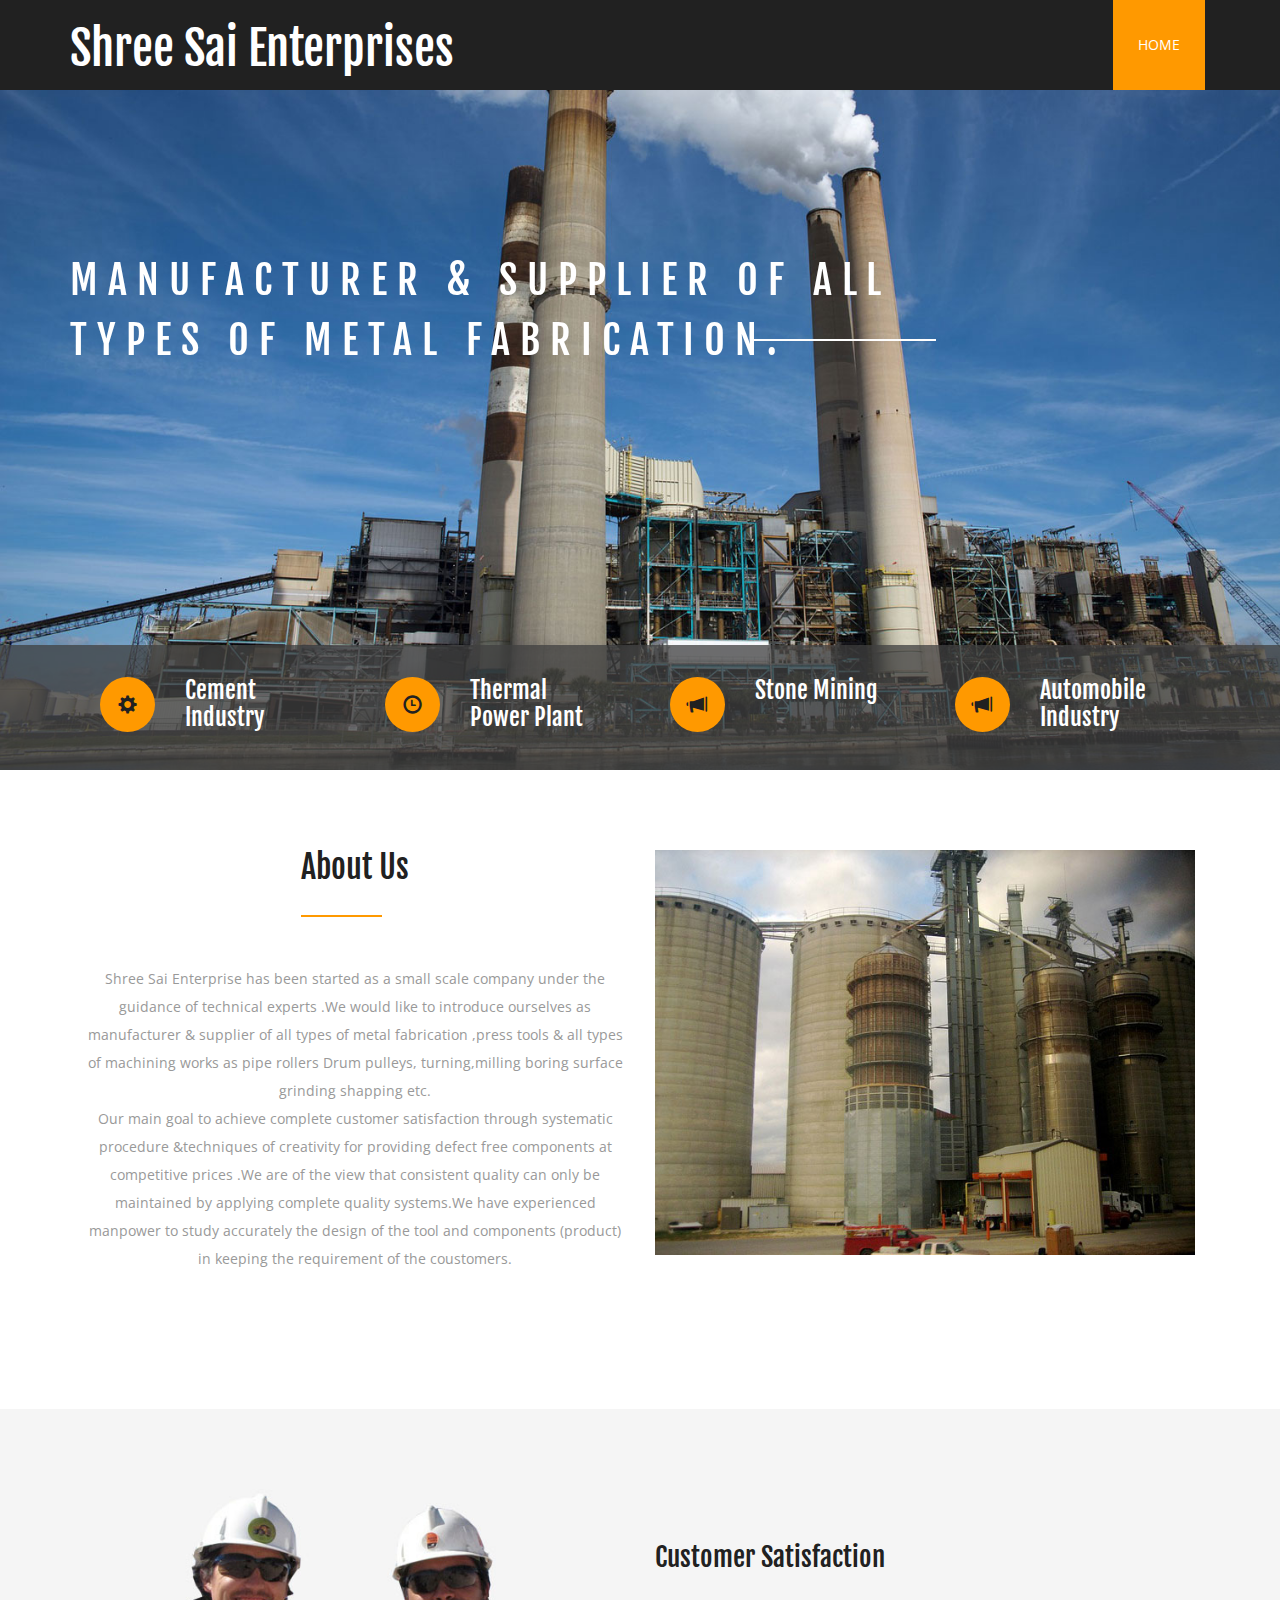
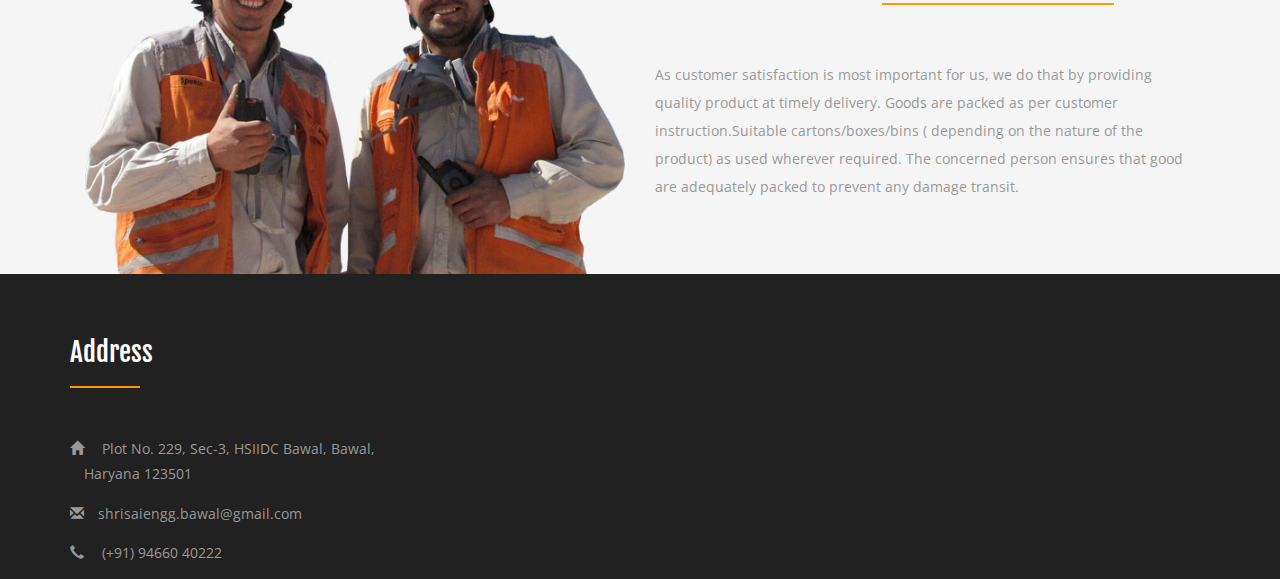
<file: index.html>
<!--
author: W3layouts
author URL: http://w3layouts.com
License: Creative Commons Attribution 3.0 Unported
License URL: http://creativecommons.org/licenses/by/3.0/
-->
<!DOCTYPE html>
<html>
<head>
<title>Shree Sai Enterprises | A Manufacturer and Supplier of Metal Fabrication </title>
<!-- for-mobile-apps -->
<meta name="viewport" content="width=device-width, initial-scale=1">
<meta http-equiv="Content-Type" content="text/html; charset=utf-8" />
<meta name="keywords" content="Production Responsive web template, Bootstrap Web Templates, Flat Web Templates, Android Compatible web template, 
Smartphone Compatible web template, free webdesigns for Nokia, Samsung, LG, SonyEricsson, Motorola web design" />
<script type="application/x-javascript"> addEventListener("load", function() { setTimeout(hideURLbar, 0); }, false);
		function hideURLbar(){ window.scrollTo(0,1); } </script>
<!-- //for-mobile-apps -->
<link href="css/bootstrap.css" rel="stylesheet" type="text/css" media="all" />
<link href="css/style.css" rel="stylesheet" type="text/css" media="all" />
<link href="css/popuo-box.css" rel="stylesheet" type="text/css" property="" media="all" />
<link href="css/flickerplate.css"  type="text/css" rel="stylesheet" media="all" />
<!-- js -->
<script type="text/javascript" src="js/jquery-2.1.4.min.js"></script>
<!-- //js -->
<link href='//fonts.googleapis.com/css?family=Fjalla+One' rel='stylesheet' type='text/css'>
<link href='//fonts.googleapis.com/css?family=Open+Sans:400,300,300italic,400italic,600,600italic,700,700italic,800,800italic' rel='stylesheet' type='text/css'>
<!-- start-smoth-scrolling -->
<script type="text/javascript" src="js/move-top.js"></script>
<script type="text/javascript" src="js/easing.js"></script>
<script type="text/javascript">
	jQuery(document).ready(function($) {
		$(".scroll").click(function(event){		
			event.preventDefault();
			$('html,body').animate({scrollTop:$(this.hash).offset().top},1000);
		});
	});
</script>
<!-- start-smoth-scrolling -->
</head>
	
<body>
<!-- header -->
	<div class="header">
		<div class="container">
			<nav class="navbar navbar-default">
				<!-- Brand and toggle get grouped for better mobile display -->
				<div class="navbar-header">
				  <button type="button" class="navbar-toggle collapsed" data-toggle="collapse" data-target="#bs-example-navbar-collapse-1">
					<span class="sr-only">Toggle navigation</span>
					<span class="icon-bar"></span>
					<span class="icon-bar"></span>
					<span class="icon-bar"></span>
				  </button>
					<div class="logo">
						<h1><a class="navbar-brand" href="index.html">Shree Sai Enterprises</a></h1>
					</div>
				</div>

				<!-- Collect the nav links, forms, and other content for toggling -->
				<div class="collapse navbar-collapse nav-wil" id="bs-example-navbar-collapse-1">
					<nav>
						<ul class="nav navbar-nav">
							<li class="active"><a href="index.html">Home</a></li>
<!-- 							<li><a href="services.html" class="hvr-sweep-to-bottom">Services</a></li>
							<li><a href="portfolio.html" class="hvr-sweep-to-bottom">Portfolio</a></li>
							<li><a href="short-codes.html" class="hvr-sweep-to-bottom">Short Codes</a></li>
							<li><a href="mail.html" class="hvr-sweep-to-bottom">Mail Us</a></li>
 -->						</ul>
					</nav>
				</div>
				<!-- /.navbar-collapse -->
			</nav>
		</div>
	</div>
<!-- //header -->
<!-- banner -->
	<div class="banner">
		<div class="container">
			<div class="banner_bg">
				<section class="slider">
					<div class="flexslider">
						<ul class="slides">
							<li>	
								<div class="wthree_banner_info_grid">
									<h3>Manufacturer &amp; supplier of all types of metal fabrication. </h3>
								</div>
							</li>
						</ul>
					</div>
				</section>
						<!-- flexSlider -->
							<link rel="stylesheet" href="css/flexslider.css" type="text/css" media="screen" property="" />
							<script defer src="js/jquery.flexslider.js"></script>
							<script type="text/javascript">
							$(window).load(function(){
							  $('.flexslider').flexslider({
								animation: "slide",
								start: function(slider){
								  $('body').removeClass('loading');
								}
							  });
							});
						  </script>
						<!-- //flexSlider -->
			</div>
		</div>
		<div class="w3l_banner_info">
			<div class="container">
				<div class="col-md-3 w3l_banner_info_left">
					<div class="col-xs-4 w3l_banner_info_left_grid">
						<div class="w3l_banner_info_left_grid1">
							<span class="glyphicon glyphicon-cog" aria-hidden="true"></span>
						</div>
					</div>
					<div class="col-xs-8 w3l_banner_info_left_grid_left">
						<h3><a href="single.html">Cement Industry</a></h3>
<!-- 						<p>Duis aute irure dolor in aperiam.</p>
 -->					</div>
					<div class="clearfix"> </div>
				</div>
				<div class="col-md-3 w3l_banner_info_left">
					<div class="col-xs-4 w3l_banner_info_left_grid">
						<div class="w3l_banner_info_left_grid1">
							<span class="glyphicon glyphicon-time" aria-hidden="true"></span>
						</div>
					</div>
					<div class="col-xs-8 w3l_banner_info_left_grid_left">
						<h3><a href="single.html">Thermal Power Plant</a></h3>
<!-- 						<p>Duis aute irure dolor in aperiam.</p>
 -->					</div>
					<div class="clearfix"> </div>
				</div>
				<div class="col-md-3 w3l_banner_info_left">
					<div class="col-xs-4 w3l_banner_info_left_grid">
						<div class="w3l_banner_info_left_grid1">
							<span class="glyphicon glyphicon-bullhorn" aria-hidden="true"></span>
						</div>
					</div>
					<div class="col-xs-8 w3l_banner_info_left_grid_left">
						<h3><a href="single.html">Stone Mining</a></h3>
<!-- 						<p>Duis aute irure dolor in aperiam.</p>
 -->					</div>
					<div class="clearfix"> </div>
				</div>
				<div class="col-md-3 w3l_banner_info_left">
					<div class="col-xs-4 w3l_banner_info_left_grid">
						<div class="w3l_banner_info_left_grid1">
							<span class="glyphicon glyphicon-bullhorn" aria-hidden="true"></span>
						</div>
					</div>
					<div class="col-xs-8 w3l_banner_info_left_grid_left">
						<h3><a href="single.html">Automobile Industry</a></h3>
					</div>
					<div class="clearfix"> </div>
				</div>

				<div class="clearfix"> </div>
			</div>
		</div>
	</div>
<!-- //banner -->
<!-- banner-bottom -->
	<div class="banner-bottom">
		<div class="container">
			<div class="w3ls_banner_bottom_grids">
				<div class="col-md-6 w3ls_banner_bottom_grid_left">
					<h3>About us</h3>
					<p>Shree Sai Enterprise has been started as a small scale company under the guidance of
						technical experts .We would like to introduce ourselves as manufacturer &amp; supplier of
						all types of metal fabrication ,press tools &amp; all types of machining works as pipe rollers
						Drum pulleys, turning,milling boring surface grinding shapping etc. <br>
						Our main goal to achieve complete customer satisfaction through systematic procedure
						&amp;techniques of creativity for providing defect free components at competitive prices .We
						are of the view that consistent quality can only be maintained by applying complete
						quality systems.We have experienced manpower to study accurately the design of the
						tool and components (product) in keeping the requirement of the coustomers. <br>
						</p>
				</div>
				<div class="col-md-6 w3ls_banner_bottom_grid_right">
					<div class="view view-seventh">
					   <img src="images/1.jpg" alt=" " class="img-responsive" />
						<div class="mask">
							<h3>Customer satisfaction</h3>
							<p>As customer satisfaction is most important for us, we do that by providing quality
								product at timely delivery. Goods are packed as per customer instruction.Suitable
								cartons/boxes/bins ( depending on the nature of the product) as used wherever
								required. The concerned person ensures that good are adequately packed to prevent any damage
								transit.
							</p>
						</div>
                    </div>
                </div>
				<div class="clearfix"> </div>
			</div>
		</div>
	</div>
<!-- //banner-bottom -->
<!-- about -->
	<div class="about">
		<div class="container">
			<div class="wthree_about_grids">
				<div class="col-md-6 wthree_about_grid">
					<img src="images/2.jpg" alt=" " class="img-responsive" />
				</div>
				<div class="col-md-6 wthree_about_grid">
					<h2>Customer satisfaction</h2>
							<p>As customer satisfaction is most important for us, we do that by providing quality
								product at timely delivery. Goods are packed as per customer instruction.Suitable
								cartons/boxes/bins ( depending on the nature of the product) as used wherever
								required. The concerned person ensures that good are adequately packed to prevent any damage
								transit.
							</p>
				</div>
				<div class="clearfix"> </div>
			</div>
		</div>
	</div>
<!-- //about -->

<!-- blog -->
<!-- 	<div class="blog">
		<div class="container">
			<h3>Our Clients</h3>
			<p class="qui">We have several happy clients with us.</p>
			<div class="agile_blog_grids">
				<div class="col-md-12 agile_blog_grid">
					<div class="agile_blog_grid2">
						<div class="flicker-example" data-block-text="true">
							<ul>
								<li data-background="images/5.jpg"></li>
								<li data-background="images/4.jpg"></li>
								<li data-background="images/3.jpg"></li>
							</ul>
						</div>
					</div>
					<h4><a href="single.html">sit voluptatem accusantium</a></h4>
					<p class="ut">Sed ut perspiciatis unde omnis iste natus error sit voluptatem accusantium 
						doloremque laudantium, totam rem aperiam.</p>
					<div class="more m1">
						<a href="single.html" class="button--aylen button--round-l button--text-thick">Learn More...</a>
					</div>
				</div>
				<div class="clearfix"> </div>
			</div>
		</div>
	</div>
 --><!-- //blog -->
<!-- footer -->
	<div class="footer">
		<div class="container">
<!-- 			<div class="col-md-8 agileinfo_footer_grid">
				<h4>Location</h4>


			</div>
 -->
			<div class="col-md-4 agileinfo_footer_grid">
				<h4>Address</h4>
				<ul>
					<li> <span class="glyphicon glyphicon-home" aria-hidden="true"></span> Plot No. 229, Sec-3, HSIIDC Bawal, Bawal, Haryana 123501</li>
					<li><span class="glyphicon glyphicon-envelope" aria-hidden="true"></span><a href="mailto:shrisaiengg.bawal@gmail.com">shrisaiengg.bawal@gmail.com</a></li>
					<li><span class="glyphicon glyphicon-earphone" aria-hidden="true"></span> (+91) 94660 40222</li>
				</ul>
			</div>
			<div class="clearfix"> </div>
		</div>
	</div>
<!-- //footer -->	
<!-- for bootstrap working -->
	<script src="js/bootstrap.js"></script>
<!-- //for bootstrap working -->
<!-- here stars scrolling icon -->
	<script type="text/javascript">
		$(document).ready(function() {
			/*
				var defaults = {
				containerID: 'toTop', // fading element id
				containerHoverID: 'toTopHover', // fading element hover id
				scrollSpeed: 1200,
				easingType: 'linear' 
				};
			*/
								
			$().UItoTop({ easingType: 'easeOutQuart' });
								
			});
	</script>
<!-- //here ends scrolling icon -->
<!-- flicker -->
<script src="js/flickerplate.min.js" type="text/javascript"></script>
<script>
	$(document).ready(function(){
		
		$('.flicker-example').flicker();
	});
</script>
<!-- //flicker -->

<!-- <script async defer src="https://maps.googleapis.com/maps/api/js?key=AIzaSyAw9etUkZXtZQ7uS8BAjaLLrw5D7c1f_HU&callback=initMap">
</script>

 --><!-- <script>
  function initMap() {
    var uluru = {lat: 28.7132275, lng: 77.2066804};
    var map = new google.maps.Map(document.getElementById('map'), {
      zoom: 18,
      center: uluru
    });
    var marker = new google.maps.Marker({
      position: uluru,
      map: map
    });
  }
</script>
 -->
</body>
</html>
</file>
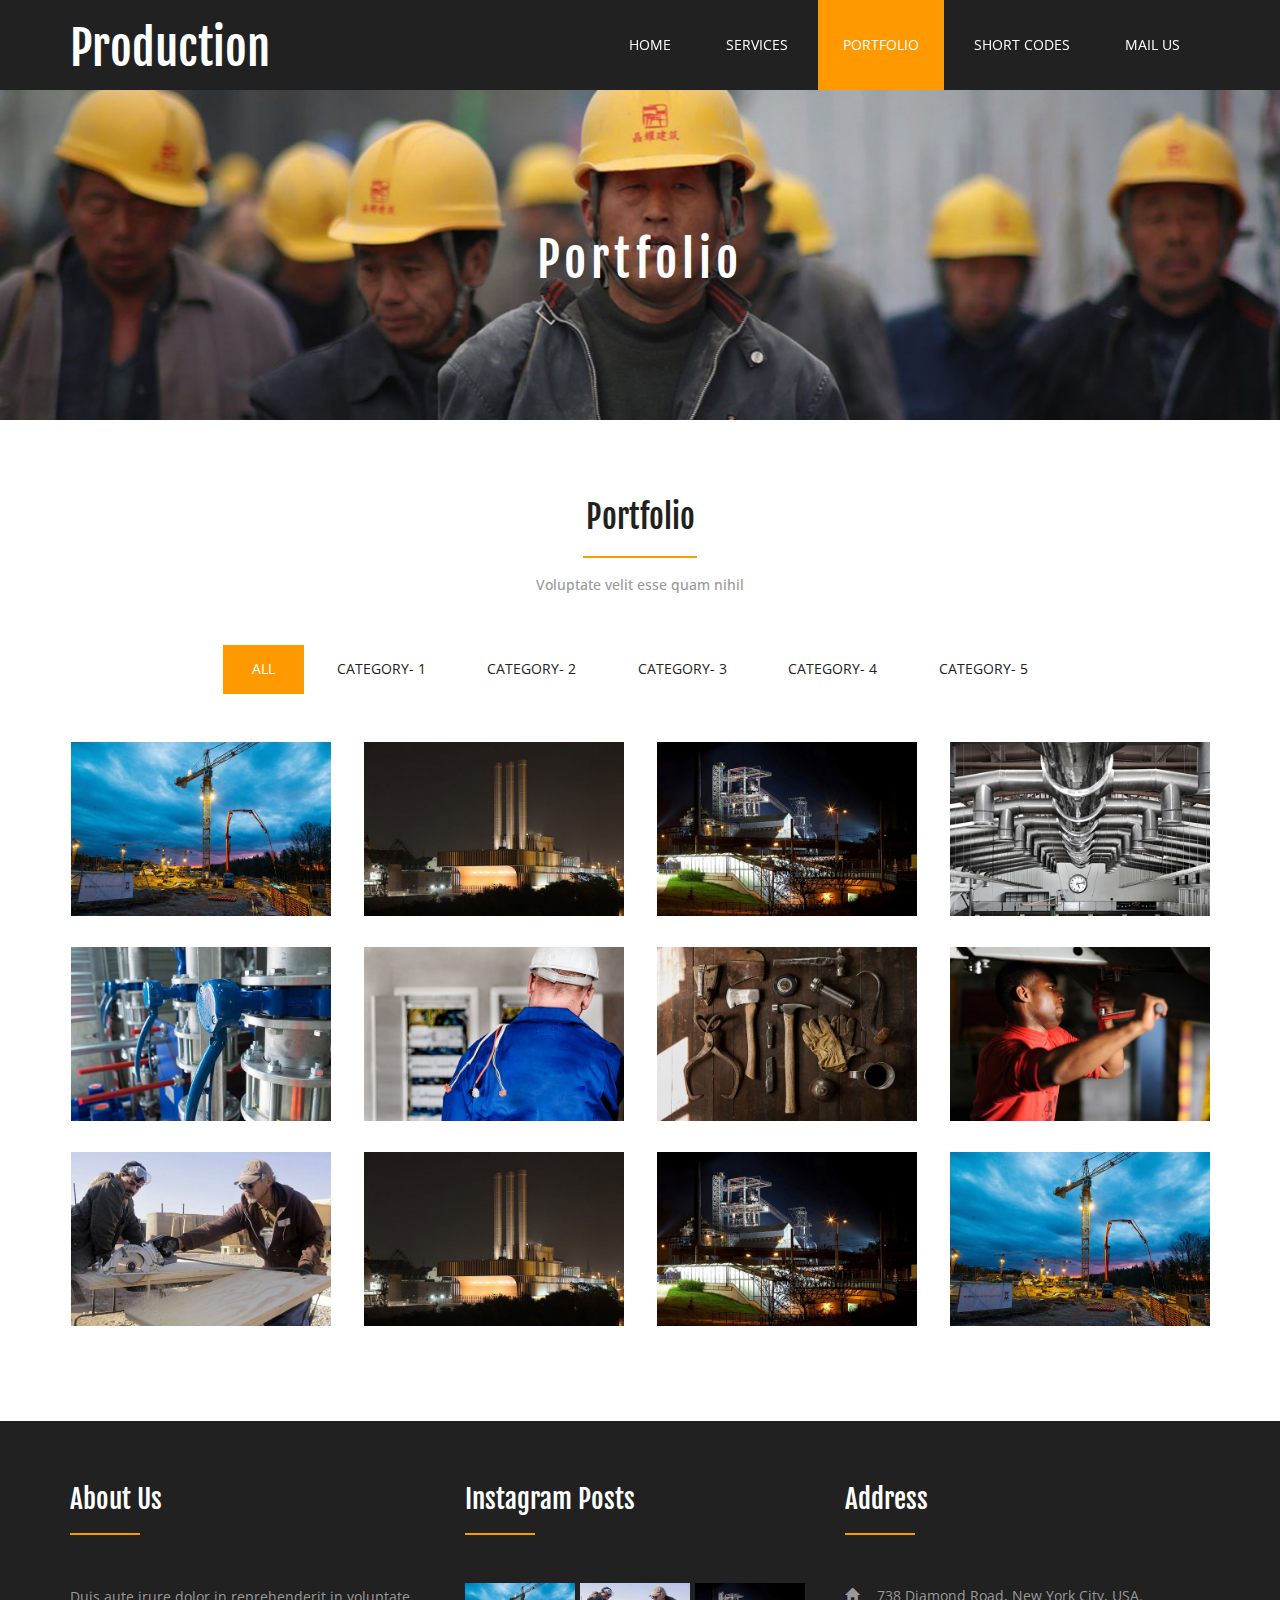
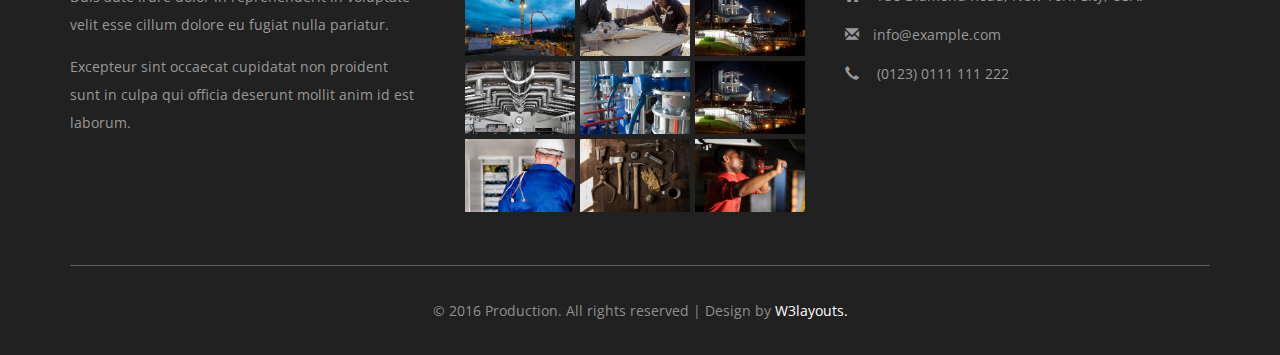
<file: portfolio.html>
<!--
author: W3layouts
author URL: http://w3layouts.com
License: Creative Commons Attribution 3.0 Unported
License URL: http://creativecommons.org/licenses/by/3.0/
-->
<!DOCTYPE html>
<html>
<head>
<title>Production a Industrial Category Flat Bootstrap Responsive Website Template | Portfolio :: w3layouts</title>
<!-- for-mobile-apps -->
<meta name="viewport" content="width=device-width, initial-scale=1">
<meta http-equiv="Content-Type" content="text/html; charset=utf-8" />
<meta name="keywords" content="Production Responsive web template, Bootstrap Web Templates, Flat Web Templates, Android Compatible web template, 
Smartphone Compatible web template, free webdesigns for Nokia, Samsung, LG, SonyEricsson, Motorola web design" />
<script type="application/x-javascript"> addEventListener("load", function() { setTimeout(hideURLbar, 0); }, false);
		function hideURLbar(){ window.scrollTo(0,1); } </script>
<!-- //for-mobile-apps -->
<link href="css/bootstrap.css" rel="stylesheet" type="text/css" media="all" />
<link href="css/style.css" rel="stylesheet" type="text/css" media="all" />
<link rel="stylesheet" href="css/smoothbox.css" type='text/css' media="all" />
<!-- js -->
<script type="text/javascript" src="js/jquery-2.1.4.min.js"></script>
<!-- //js -->
<link href='//fonts.googleapis.com/css?family=Fjalla+One' rel='stylesheet' type='text/css'>
<link href='//fonts.googleapis.com/css?family=Open+Sans:400,300,300italic,400italic,600,600italic,700,700italic,800,800italic' rel='stylesheet' type='text/css'>
<!-- start-smoth-scrolling -->
<script type="text/javascript" src="js/move-top.js"></script>
<script type="text/javascript" src="js/easing.js"></script>
<script type="text/javascript">
	jQuery(document).ready(function($) {
		$(".scroll").click(function(event){		
			event.preventDefault();
			$('html,body').animate({scrollTop:$(this.hash).offset().top},1000);
		});
	});
</script>
<!-- start-smoth-scrolling -->
</head>
	
<body>
<!-- header -->
	<div class="header">
		<div class="container">
			<nav class="navbar navbar-default">
				<!-- Brand and toggle get grouped for better mobile display -->
				<div class="navbar-header">
				  <button type="button" class="navbar-toggle collapsed" data-toggle="collapse" data-target="#bs-example-navbar-collapse-1">
					<span class="sr-only">Toggle navigation</span>
					<span class="icon-bar"></span>
					<span class="icon-bar"></span>
					<span class="icon-bar"></span>
				  </button>
					<div class="logo">
						<h1><a class="navbar-brand" href="index.html">Production</a></h1>
					</div>
				</div>

				<!-- Collect the nav links, forms, and other content for toggling -->
				<div class="collapse navbar-collapse nav-wil" id="bs-example-navbar-collapse-1">
					<nav>
						<ul class="nav navbar-nav">
							<li><a href="index.html" class="hvr-sweep-to-bottom">Home</a></li>
							<li><a href="services.html" class="hvr-sweep-to-bottom">Services</a></li>
							<li class="active"><a href="portfolio.html">Portfolio</a></li>
							<li><a href="short-codes.html" class="hvr-sweep-to-bottom">Short Codes</a></li>
							<li><a href="mail.html" class="hvr-sweep-to-bottom">Mail Us</a></li>
						</ul>
					</nav>
				</div>
				<!-- /.navbar-collapse -->
			</nav>
		</div>
	</div>
<!-- //header -->
<!-- portfolio-bg -->
	<div class="portfolio-bg">
		<div class="container">
			<h2>Portfolio</h2>
		</div>
	</div>
<!-- //portfolio-bg -->
<!-- portfolio -->
	<div class="portfolio">
		<div class="container">
			<h3>Portfolio</h3>
			<p class="qui">Voluptate velit esse quam nihil</p>
			<div class="w3_portfolio_grids">
				<!-- Filter Controls - Simple Mode -->
				<div class="row">
					<!-- A basic setup of simple mode filter controls, all you have to do is use data-filter="all"
					for an unfiltered gallery and then the values of your categories to filter between them -->
					<ul class="simplefilter">
					
						<li class="active" data-filter="all">All</li>
						<li data-filter="1">Category- 1</li>
						<li data-filter="2">Category- 2</li>
						<li data-filter="3">Category- 3</li>
						<li data-filter="4">Category- 4</li>
						<li data-filter="5">Category- 5</li>
						
					</ul>
				</div>

				<div class="row">
					<!-- This is the set up of a basic gallery, your items must have the categories they belong to in a data-category
					attribute, which starts from the value 1 and goes up from there -->
					<div class="filtr-container">
						<div class="col-xs-6 col-sm-4 col-md-3 filtr-item" data-category="1, 5" data-sort=" ">
							<div class="gallery_grid">
								<a href="images/3.jpg" class="sb" title="quis nostrud exercitation ullamco laboris quis autem vel eum iure reprehenderit qui in ea voluptate velit esse quam nihil molestiae consequatur, vel illum qui dolorem eum">
									<img src="images/3.jpg" alt=" " class="img-responsive" /> 
									<div class="p-mask">
										<h4>Production</h4>
										<p>Neque porro quisquam est, qui dolorem ipsum quia dolor sit.</p>
									</div>
								</a>
							</div>
						</div>
						<div class="col-xs-6 col-sm-4 col-md-3 filtr-item" data-category="2, 5" data-sort=" ">
							<div class="gallery_grid">
								<a href="images/4.jpg" class="sb" title="quis nostrud exercitation ullamco laboris quis autem vel eum iure reprehenderit qui in ea voluptate velit esse quam nihil molestiae consequatur, vel illum qui dolorem eum">
									<img src="images/4.jpg" alt=" " class="img-responsive" /> 
									<div class="p-mask">
										<h4>Production</h4>
										<p>Neque porro quisquam est, qui dolorem ipsum quia dolor sit.</p>
									</div>
								</a>
							</div>
						</div>
						<div class="col-xs-6 col-sm-4 col-md-3 filtr-item" data-category="1, 4" data-sort=" ">
							<div class="gallery_grid">
								<a href="images/5.jpg" class="sb" title="quis nostrud exercitation ullamco laboris quis autem vel eum iure reprehenderit qui in ea voluptate velit esse quam nihil molestiae consequatur, vel illum qui dolorem eum">
									<img src="images/5.jpg" alt=" " class="img-responsive" /> 
									<div class="p-mask">
										<h4>Production</h4>
										<p>Neque porro quisquam est, qui dolorem ipsum quia dolor sit.</p>
									</div>
								</a>
							</div>
						</div>
						<div class="col-xs-6 col-sm-4 col-md-3 filtr-item" data-category="3" data-sort=" ">
							<div class="gallery_grid">
								<a href="images/7.jpg" class="sb" title="quis nostrud exercitation ullamco laboris quis autem vel eum iure reprehenderit qui in ea voluptate velit esse quam nihil molestiae consequatur, vel illum qui dolorem eum">
									<img src="images/7.jpg" alt=" " class="img-responsive" /> 
									<div class="p-mask">
										<h4>Production</h4>
										<p>Neque porro quisquam est, qui dolorem ipsum quia dolor sit.</p>
									</div>
								</a>
							</div>
						</div>
						<div class="col-xs-6 col-sm-4 col-md-3 filtr-item" data-category="3, 4" data-sort=" ">
							<div class="gallery_grid">
								<a href="images/8.jpg" class="sb" title="quis nostrud exercitation ullamco laboris quis autem vel eum iure reprehenderit qui in ea voluptate velit esse quam nihil molestiae consequatur, vel illum qui dolorem eum">
									<img src="images/8.jpg" alt=" " class="img-responsive" /> 
									<div class="p-mask">
										<h4>Production</h4>
										<p>Neque porro quisquam est, qui dolorem ipsum quia dolor sit.</p>
									</div>
								</a>
							</div>
						</div>
						<div class="col-xs-6 col-sm-4 col-md-3 filtr-item" data-category="2, 4" data-sort=" ">
							<div class="gallery_grid">
								<a href="images/9.jpg" class="sb" title="quis nostrud exercitation ullamco laboris quis autem vel eum iure reprehenderit qui in ea voluptate velit esse quam nihil molestiae consequatur, vel illum qui dolorem eum">
									<img src="images/9.jpg" alt=" " class="img-responsive" /> 
									<div class="p-mask">
										<h4>Production</h4>
										<p>Neque porro quisquam est, qui dolorem ipsum quia dolor sit.</p>
									</div>
								</a>
							</div>
						</div>
						<div class="col-xs-6 col-sm-4 col-md-3 filtr-item" data-category="1, 5" data-sort=" ">
							<div class="gallery_grid">
								<a href="images/10.jpg" class="sb" title="quis nostrud exercitation ullamco laboris quis autem vel eum iure reprehenderit qui in ea voluptate velit esse quam nihil molestiae consequatur, vel illum qui dolorem eum">
									<img src="images/10.jpg" alt=" " class="img-responsive" /> 
									<div class="p-mask">
										<h4>Production</h4>
										<p>Neque porro quisquam est, qui dolorem ipsum quia dolor sit.</p>
									</div>
								</a>
							</div>
						</div>
						<div class="col-xs-6 col-sm-4 col-md-3 filtr-item" data-category="2, 4" data-sort=" ">
							<div class="gallery_grid">
								<a href="images/11.jpg" class="sb" title="quis nostrud exercitation ullamco laboris quis autem vel eum iure reprehenderit qui in ea voluptate velit esse quam nihil molestiae consequatur, vel illum qui dolorem eum">
									<img src="images/11.jpg" alt=" " class="img-responsive" /> 
									<div class="p-mask">
										<h4>Production</h4>
										<p>Neque porro quisquam est, qui dolorem ipsum quia dolor sit.</p>
									</div>
								</a>
							</div>
						</div>
						<div class="col-xs-6 col-sm-4 col-md-3 filtr-item" data-category="3" data-sort=" ">
							<div class="gallery_grid">
								<a href="images/12.jpg" class="sb" title="quis nostrud exercitation ullamco laboris quis autem vel eum iure reprehenderit qui in ea voluptate velit esse quam nihil molestiae consequatur, vel illum qui dolorem eum">
									<img src="images/12.jpg" alt=" " class="img-responsive" /> 
									<div class="p-mask">
										<h4>Production</h4>
										<p>Neque porro quisquam est, qui dolorem ipsum quia dolor sit.</p>
									</div>
								</a>
							</div>
						</div>
						<div class="col-xs-6 col-sm-4 col-md-3 filtr-item" data-category="1, 5" data-sort=" ">
							<div class="gallery_grid">
								<a href="images/4.jpg" class="sb" title="quis nostrud exercitation ullamco laboris quis autem vel eum iure reprehenderit qui in ea voluptate velit esse quam nihil molestiae consequatur, vel illum qui dolorem eum">
									<img src="images/4.jpg" alt=" " class="img-responsive" /> 
									<div class="p-mask">
										<h4>Production</h4>
										<p>Neque porro quisquam est, qui dolorem ipsum quia dolor sit.</p>
									</div>
								</a>
							</div>
						</div>
						<div class="col-xs-6 col-sm-4 col-md-3 filtr-item" data-category="2, 5" data-sort=" ">
							<div class="gallery_grid">
								<a href="images/5.jpg" class="sb" title="quis nostrud exercitation ullamco laboris quis autem vel eum iure reprehenderit qui in ea voluptate velit esse quam nihil molestiae consequatur, vel illum qui dolorem eum">
									<img src="images/5.jpg" alt=" " class="img-responsive" /> 
									<div class="p-mask">
										<h4>Production</h4>
										<p>Neque porro quisquam est, qui dolorem ipsum quia dolor sit.</p>
									</div>
								</a>
							</div>
						</div>
						<div class="col-xs-6 col-sm-4 col-md-3 filtr-item" data-category="1, 4" data-sort=" ">
							<div class="gallery_grid">
								<a href="images/3.jpg" class="sb" title="quis nostrud exercitation ullamco laboris quis autem vel eum iure reprehenderit qui in ea voluptate velit esse quam nihil molestiae consequatur, vel illum qui dolorem eum">
									<img src="images/3.jpg" alt=" " class="img-responsive" /> 
									<div class="p-mask">
										<h4>Production</h4>
										<p>Neque porro quisquam est, qui dolorem ipsum quia dolor sit.</p>
									</div>
								</a>
							</div>
						</div>
						<div class="clearfix"> </div>
						<script type="text/javascript" src="js/smoothbox.jquery2.js"></script>
					</div>
				</div>
			</div>
					<!-- Include jQuery & Filterizr -->
					<script src="js/jquery.filterizr.js"></script>
					<script src="js/controls.js"></script>
					<script type="text/javascript">
						$(function() {
							//Initialize filterizr with default options
							$('.filtr-container').filterizr();
						});
					</script>
		</div>
	</div>
<!-- //portfolio -->
<!-- footer -->
	<div class="footer">
		<div class="container">
			<div class="col-md-4 agileinfo_footer_grid">
				<h4>About Us</h4>
				<p>Duis aute irure dolor in reprehenderit in voluptate velit esse cillum dolore eu 
					fugiat nulla pariatur. <span>Excepteur sint occaecat cupidatat non proident 
					sunt in culpa qui officia deserunt mollit anim id est laborum.</span></p>
			</div>
			<div class="col-md-4 agileinfo_footer_grid">
				<h4>Instagram Posts</h4>
				<div class="agileinfo_footer_grid1">
					<a href="single.html"><img src="images/3.jpg" alt=" " class="img-responsive"></a>
				</div>
				<div class="agileinfo_footer_grid1">
					<a href="single.html"><img src="images/12.jpg" alt=" " class="img-responsive"></a>
				</div>
				<div class="agileinfo_footer_grid1">
					<a href="single.html"><img src="images/5.jpg" alt=" " class="img-responsive"></a>
				</div>
				<div class="agileinfo_footer_grid1">
					<a href="single.html"><img src="images/7.jpg" alt=" " class="img-responsive"></a>
				</div>
				<div class="agileinfo_footer_grid1">
					<a href="single.html"><img src="images/8.jpg" alt=" " class="img-responsive"></a>
				</div>
				<div class="agileinfo_footer_grid1">
					<a href="single.html"><img src="images/5.jpg" alt=" " class="img-responsive"></a>
				</div>
				<div class="agileinfo_footer_grid1">
					<a href="single.html"><img src="images/9.jpg" alt=" " class="img-responsive"></a>
				</div>
				<div class="agileinfo_footer_grid1">
					<a href="single.html"><img src="images/10.jpg" alt=" " class="img-responsive"></a>
				</div>
				<div class="agileinfo_footer_grid1">
					<a href="single.html"><img src="images/11.jpg" alt=" " class="img-responsive"></a>
				</div>
				<div class="clearfix"> </div>
			</div>
			<div class="col-md-4 agileinfo_footer_grid">
				<h4>Address</h4>
				<ul>
					<li><span class="glyphicon glyphicon-home" aria-hidden="true"></span> 738 Diamond Road, New York City, USA.</li>
					<li><span class="glyphicon glyphicon-envelope" aria-hidden="true"></span><a href="mailto:info@example.com">info@example.com</a></li>
					<li><span class="glyphicon glyphicon-earphone" aria-hidden="true"></span> (0123) 0111 111 222</li>
				</ul>
			</div>
			<div class="clearfix"> </div>
			<div class="w3agile_footer_copy">
				<p>© 2016 Production. All rights reserved | Design by <a href="http://w3layouts.com/">W3layouts.</a></p>
			</div>
		</div>
	</div>
<!-- //footer -->	
<!-- for bootstrap working -->
	<script src="js/bootstrap.js"></script>
<!-- //for bootstrap working -->
<!-- here stars scrolling icon -->
	<script type="text/javascript">
		$(document).ready(function() {
			/*
				var defaults = {
				containerID: 'toTop', // fading element id
				containerHoverID: 'toTopHover', // fading element hover id
				scrollSpeed: 1200,
				easingType: 'linear' 
				};
			*/
								
			$().UItoTop({ easingType: 'easeOutQuart' });
								
			});
	</script>
<!-- //here ends scrolling icon -->
</body>
</html>
</file>
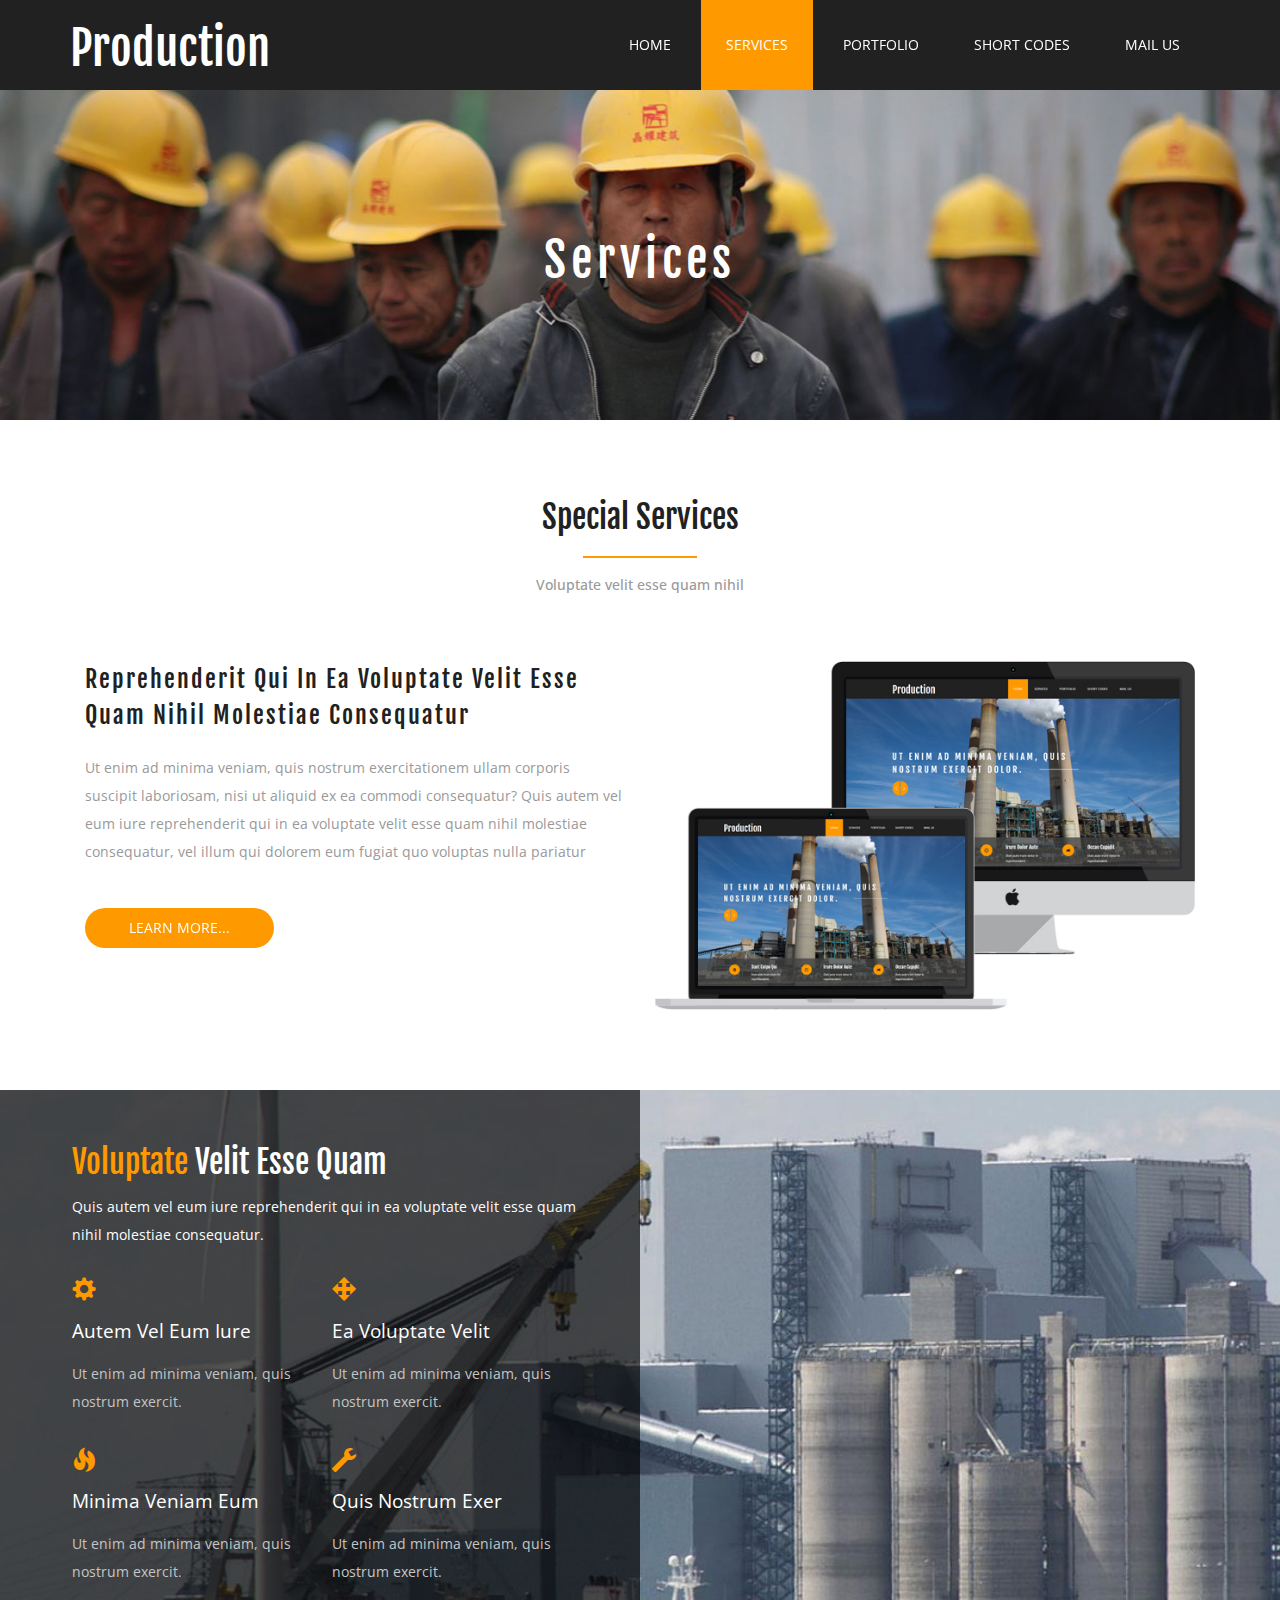
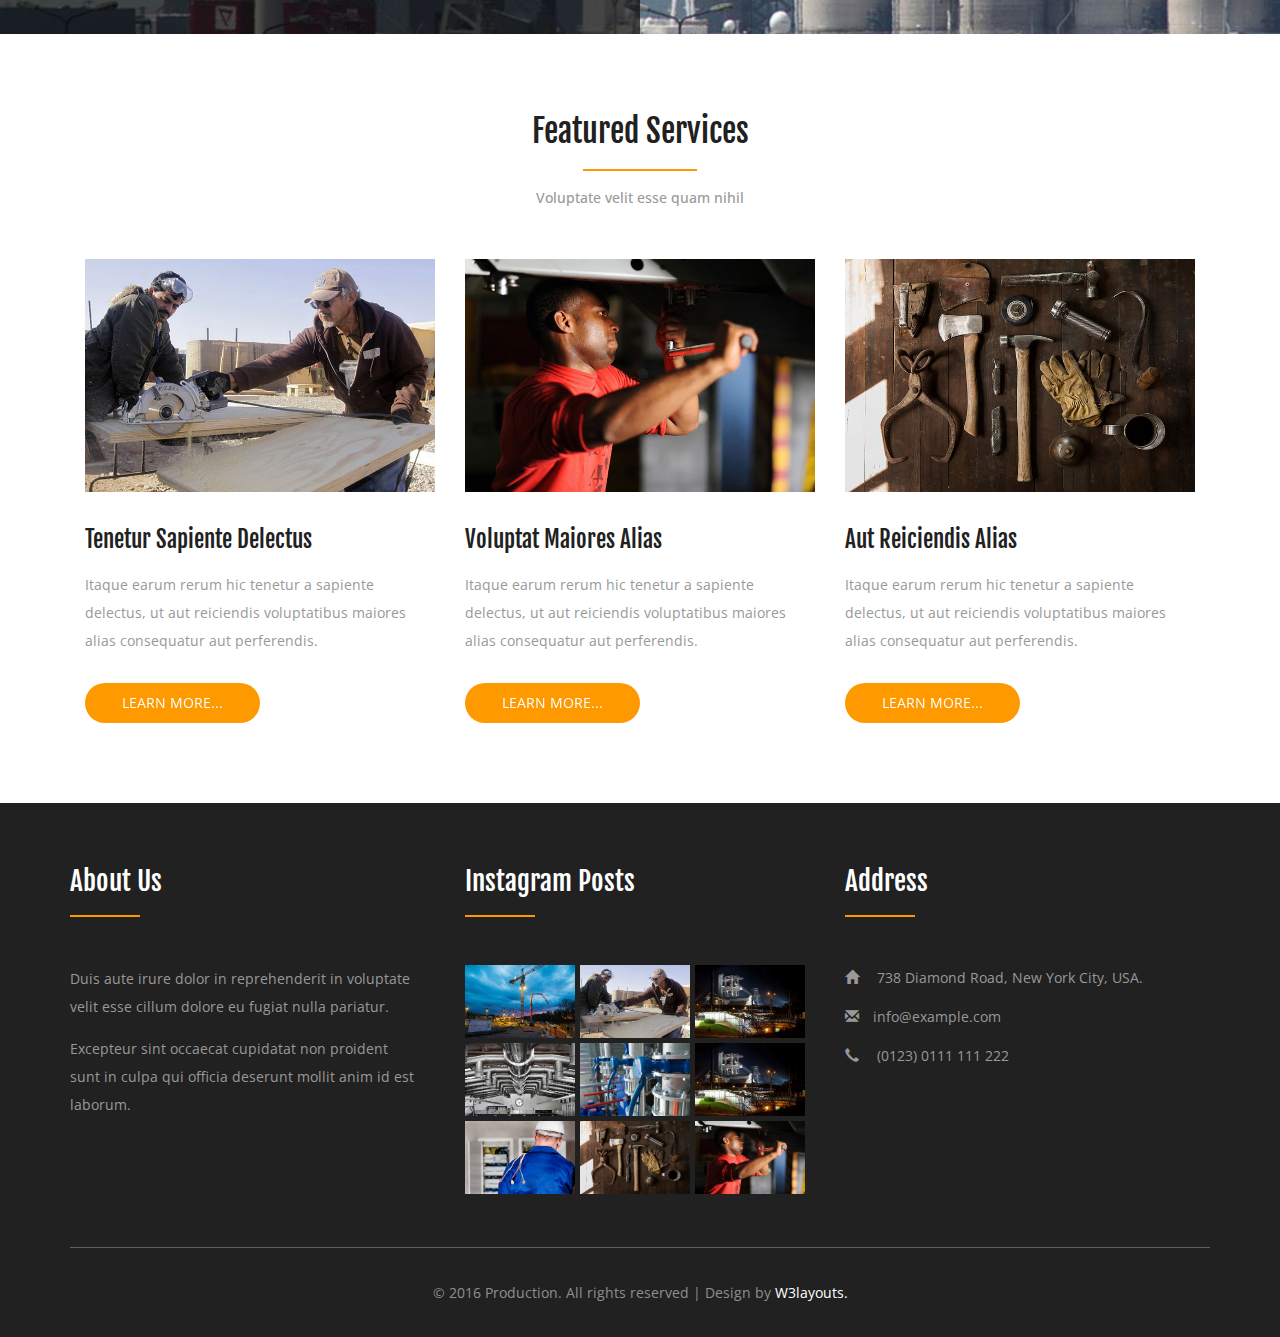
<file: services.html>
<!--
author: W3layouts
author URL: http://w3layouts.com
License: Creative Commons Attribution 3.0 Unported
License URL: http://creativecommons.org/licenses/by/3.0/
-->
<!DOCTYPE html>
<html>
<head>
<title>Production a Industrial Category Flat Bootstrap Responsive Website Template | Services :: w3layouts</title>
<!-- for-mobile-apps -->
<meta name="viewport" content="width=device-width, initial-scale=1">
<meta http-equiv="Content-Type" content="text/html; charset=utf-8" />
<meta name="keywords" content="Production Responsive web template, Bootstrap Web Templates, Flat Web Templates, Android Compatible web template, 
Smartphone Compatible web template, free webdesigns for Nokia, Samsung, LG, SonyEricsson, Motorola web design" />
<script type="application/x-javascript"> addEventListener("load", function() { setTimeout(hideURLbar, 0); }, false);
		function hideURLbar(){ window.scrollTo(0,1); } </script>
<!-- //for-mobile-apps -->
<link href="css/bootstrap.css" rel="stylesheet" type="text/css" media="all" />
<link href="css/style.css" rel="stylesheet" type="text/css" media="all" />
<!-- js -->
<script type="text/javascript" src="js/jquery-2.1.4.min.js"></script>
<!-- //js -->
<link href='//fonts.googleapis.com/css?family=Fjalla+One' rel='stylesheet' type='text/css'>
<link href='//fonts.googleapis.com/css?family=Open+Sans:400,300,300italic,400italic,600,600italic,700,700italic,800,800italic' rel='stylesheet' type='text/css'>
<!-- start-smoth-scrolling -->
<script type="text/javascript" src="js/move-top.js"></script>
<script type="text/javascript" src="js/easing.js"></script>
<script type="text/javascript">
	jQuery(document).ready(function($) {
		$(".scroll").click(function(event){		
			event.preventDefault();
			$('html,body').animate({scrollTop:$(this.hash).offset().top},1000);
		});
	});
</script>
<!-- start-smoth-scrolling -->
</head>
	
<body>
<!-- header -->
	<div class="header">
		<div class="container">
			<nav class="navbar navbar-default">
				<!-- Brand and toggle get grouped for better mobile display -->
				<div class="navbar-header">
				  <button type="button" class="navbar-toggle collapsed" data-toggle="collapse" data-target="#bs-example-navbar-collapse-1">
					<span class="sr-only">Toggle navigation</span>
					<span class="icon-bar"></span>
					<span class="icon-bar"></span>
					<span class="icon-bar"></span>
				  </button>
					<div class="logo">
						<h1><a class="navbar-brand" href="index.html">Production</a></h1>
					</div>
				</div>

				<!-- Collect the nav links, forms, and other content for toggling -->
				<div class="collapse navbar-collapse nav-wil" id="bs-example-navbar-collapse-1">
					<nav>
						<ul class="nav navbar-nav">
							<li><a href="index.html" class="hvr-sweep-to-bottom">Home</a></li>
							<li class="active"><a href="services.html">Services</a></li>
							<li><a href="portfolio.html" class="hvr-sweep-to-bottom">Portfolio</a></li>
							<li><a href="short-codes.html" class="hvr-sweep-to-bottom">Short Codes</a></li>
							<li><a href="mail.html" class="hvr-sweep-to-bottom">Mail Us</a></li>
						</ul>
					</nav>
				</div>
				<!-- /.navbar-collapse -->
			</nav>
		</div>
	</div>
<!-- //header -->
<!-- portfolio-bg -->
	<div class="portfolio-bg">
		<div class="container">
			<h2>Services</h2>
		</div>
	</div>
<!-- //portfolio-bg -->
<!-- services -->
	<div class="services">
		<div class="container">
			<h3>Special Services</h3>
			<p class="qui">Voluptate velit esse quam nihil</p>
			<div class="agileits_services_grids">
				<div class="col-md-6 agileits_services_grid_left">
					<h4>reprehenderit qui in ea voluptate velit esse quam nihil molestiae consequatur</h4>
					<p>Ut enim ad minima veniam, quis nostrum exercitationem ullam corporis 
						suscipit laboriosam, nisi ut aliquid ex ea commodi consequatur? Quis autem 
						vel eum iure reprehenderit qui in ea voluptate velit esse quam nihil 
						molestiae consequatur, vel illum qui dolorem eum fugiat quo voluptas 
						nulla pariatur</p>
					<div class="more m2">
						<a href="single.html" class="button--aylen button--round-l button--text-thick">Learn More...</a>
					</div>
				</div>
				<div class="col-md-6 agileits_services_grid_right">
					<img src="images/13.jpg" alt=" " class="img-responsive" />
				</div>
				<div class="clearfix"> </div>
			</div>
		</div>
	</div>
<!-- //services -->
<!-- services-bottom -->
	<div class="services-bottom">
		<div class="col-md-6 agile_services_bottom_grid_left">
			<h3><span>voluptate</span> velit esse quam</h3>
			<p class="eum">Quis autem vel eum iure reprehenderit qui in ea voluptate velit esse quam 
				nihil molestiae consequatur.</p>
			<div class="agile_services_bottom_grid_left_grids">
				<div class="col-md-6 agile_services_bottom_grid_left_grid">
					<span class="glyphicon glyphicon-cog" aria-hidden="true"></span>
					<a href="single.html">autem vel eum iure</a>
					<p>Ut enim ad minima veniam, quis nostrum exercit.</p>
				</div>
				<div class="col-md-6 agile_services_bottom_grid_left_grid">
					<span class="glyphicon glyphicon-move" aria-hidden="true"></span>
					<a href="single.html">ea voluptate velit</a>
					<p>Ut enim ad minima veniam, quis nostrum exercit.</p>
				</div>
				<div class="clearfix"> </div>
			</div>
			<div class="agile_services_bottom_grid_left_grids">
				<div class="col-md-6 agile_services_bottom_grid_left_grid">
					<span class="glyphicon glyphicon-fire" aria-hidden="true"></span>
					<a href="single.html">minima veniam eum</a>
					<p>Ut enim ad minima veniam, quis nostrum exercit.</p>
				</div>
				<div class="col-md-6 agile_services_bottom_grid_left_grid">
					<span class="glyphicon glyphicon-wrench" aria-hidden="true"></span>
					<a href="single.html">quis nostrum exer</a>
					<p>Ut enim ad minima veniam, quis nostrum exercit.</p>
				</div>
				<div class="clearfix"> </div>
			</div>
		</div>
		<div class="col-md-6 agile_services_bottom_grid_right">
		</div>
		<div class="clearfix"> </div>
	</div>
<!-- //services-bottom -->
<!-- features-services -->
	<div class="features-services">
		<div class="container">
			<h3>Featured Services</h3>
			<p class="qui">Voluptate velit esse quam nihil</p>
			<div class="wthree_features_services_grids">
				<div class="col-md-4 wthree_features_services_grid">
					<img src="images/12.jpg" alt=" " class="img-responsive" />
					<h4><a href="single.html">tenetur sapiente delectus</a></h4>
					<p>Itaque earum rerum hic tenetur a sapiente delectus, ut aut reiciendis 
						voluptatibus maiores alias consequatur aut perferendis.</p>
					<div class="more m1">
						<a href="single.html" class="button--aylen button--round-l button--text-thick">Learn More...</a>
					</div>
				</div>
				<div class="col-md-4 wthree_features_services_grid">
					<img src="images/11.jpg" alt=" " class="img-responsive" />
					<h4><a href="single.html">voluptat maiores alias</a></h4>
					<p>Itaque earum rerum hic tenetur a sapiente delectus, ut aut reiciendis 
						voluptatibus maiores alias consequatur aut perferendis.</p>
					<div class="more m1">
						<a href="single.html" class="button--aylen button--round-l button--text-thick">Learn More...</a>
					</div>
				</div>
				<div class="col-md-4 wthree_features_services_grid">
					<img src="images/10.jpg" alt=" " class="img-responsive" />
					<h4><a href="single.html">aut reiciendis alias</a></h4>
					<p>Itaque earum rerum hic tenetur a sapiente delectus, ut aut reiciendis 
						voluptatibus maiores alias consequatur aut perferendis.</p>
					<div class="more m1">
						<a href="single.html" class="button--aylen button--round-l button--text-thick">Learn More...</a>
					</div>
				</div>
				<div class="clearfix"> </div>
			</div>
		</div>
	</div>
<!-- //features-services -->
<!-- footer -->
	<div class="footer">
		<div class="container">
			<div class="col-md-4 agileinfo_footer_grid">
				<h4>About Us</h4>
				<p>Duis aute irure dolor in reprehenderit in voluptate velit esse cillum dolore eu 
					fugiat nulla pariatur. <span>Excepteur sint occaecat cupidatat non proident 
					sunt in culpa qui officia deserunt mollit anim id est laborum.</span></p>
			</div>
			<div class="col-md-4 agileinfo_footer_grid">
				<h4>Instagram Posts</h4>
				<div class="agileinfo_footer_grid1">
					<a href="single.html"><img src="images/3.jpg" alt=" " class="img-responsive"></a>
				</div>
				<div class="agileinfo_footer_grid1">
					<a href="single.html"><img src="images/12.jpg" alt=" " class="img-responsive"></a>
				</div>
				<div class="agileinfo_footer_grid1">
					<a href="single.html"><img src="images/5.jpg" alt=" " class="img-responsive"></a>
				</div>
				<div class="agileinfo_footer_grid1">
					<a href="single.html"><img src="images/7.jpg" alt=" " class="img-responsive"></a>
				</div>
				<div class="agileinfo_footer_grid1">
					<a href="single.html"><img src="images/8.jpg" alt=" " class="img-responsive"></a>
				</div>
				<div class="agileinfo_footer_grid1">
					<a href="single.html"><img src="images/5.jpg" alt=" " class="img-responsive"></a>
				</div>
				<div class="agileinfo_footer_grid1">
					<a href="single.html"><img src="images/9.jpg" alt=" " class="img-responsive"></a>
				</div>
				<div class="agileinfo_footer_grid1">
					<a href="single.html"><img src="images/10.jpg" alt=" " class="img-responsive"></a>
				</div>
				<div class="agileinfo_footer_grid1">
					<a href="single.html"><img src="images/11.jpg" alt=" " class="img-responsive"></a>
				</div>
				<div class="clearfix"> </div>
			</div>
			<div class="col-md-4 agileinfo_footer_grid">
				<h4>Address</h4>
				<ul>
					<li><span class="glyphicon glyphicon-home" aria-hidden="true"></span> 738 Diamond Road, New York City, USA.</li>
					<li><span class="glyphicon glyphicon-envelope" aria-hidden="true"></span><a href="mailto:info@example.com">info@example.com</a></li>
					<li><span class="glyphicon glyphicon-earphone" aria-hidden="true"></span> (0123) 0111 111 222</li>
				</ul>
			</div>
			<div class="clearfix"> </div>
			<div class="w3agile_footer_copy">
				<p>© 2016 Production. All rights reserved | Design by <a href="http://w3layouts.com/">W3layouts.</a></p>
			</div>
		</div>
	</div>
<!-- //footer -->	
<!-- for bootstrap working -->
	<script src="js/bootstrap.js"></script>
<!-- //for bootstrap working -->
<!-- here stars scrolling icon -->
	<script type="text/javascript">
		$(document).ready(function() {
			/*
				var defaults = {
				containerID: 'toTop', // fading element id
				containerHoverID: 'toTopHover', // fading element hover id
				scrollSpeed: 1200,
				easingType: 'linear' 
				};
			*/
								
			$().UItoTop({ easingType: 'easeOutQuart' });
								
			});
	</script>
<!-- //here ends scrolling icon -->
</body>
</html>
</file>
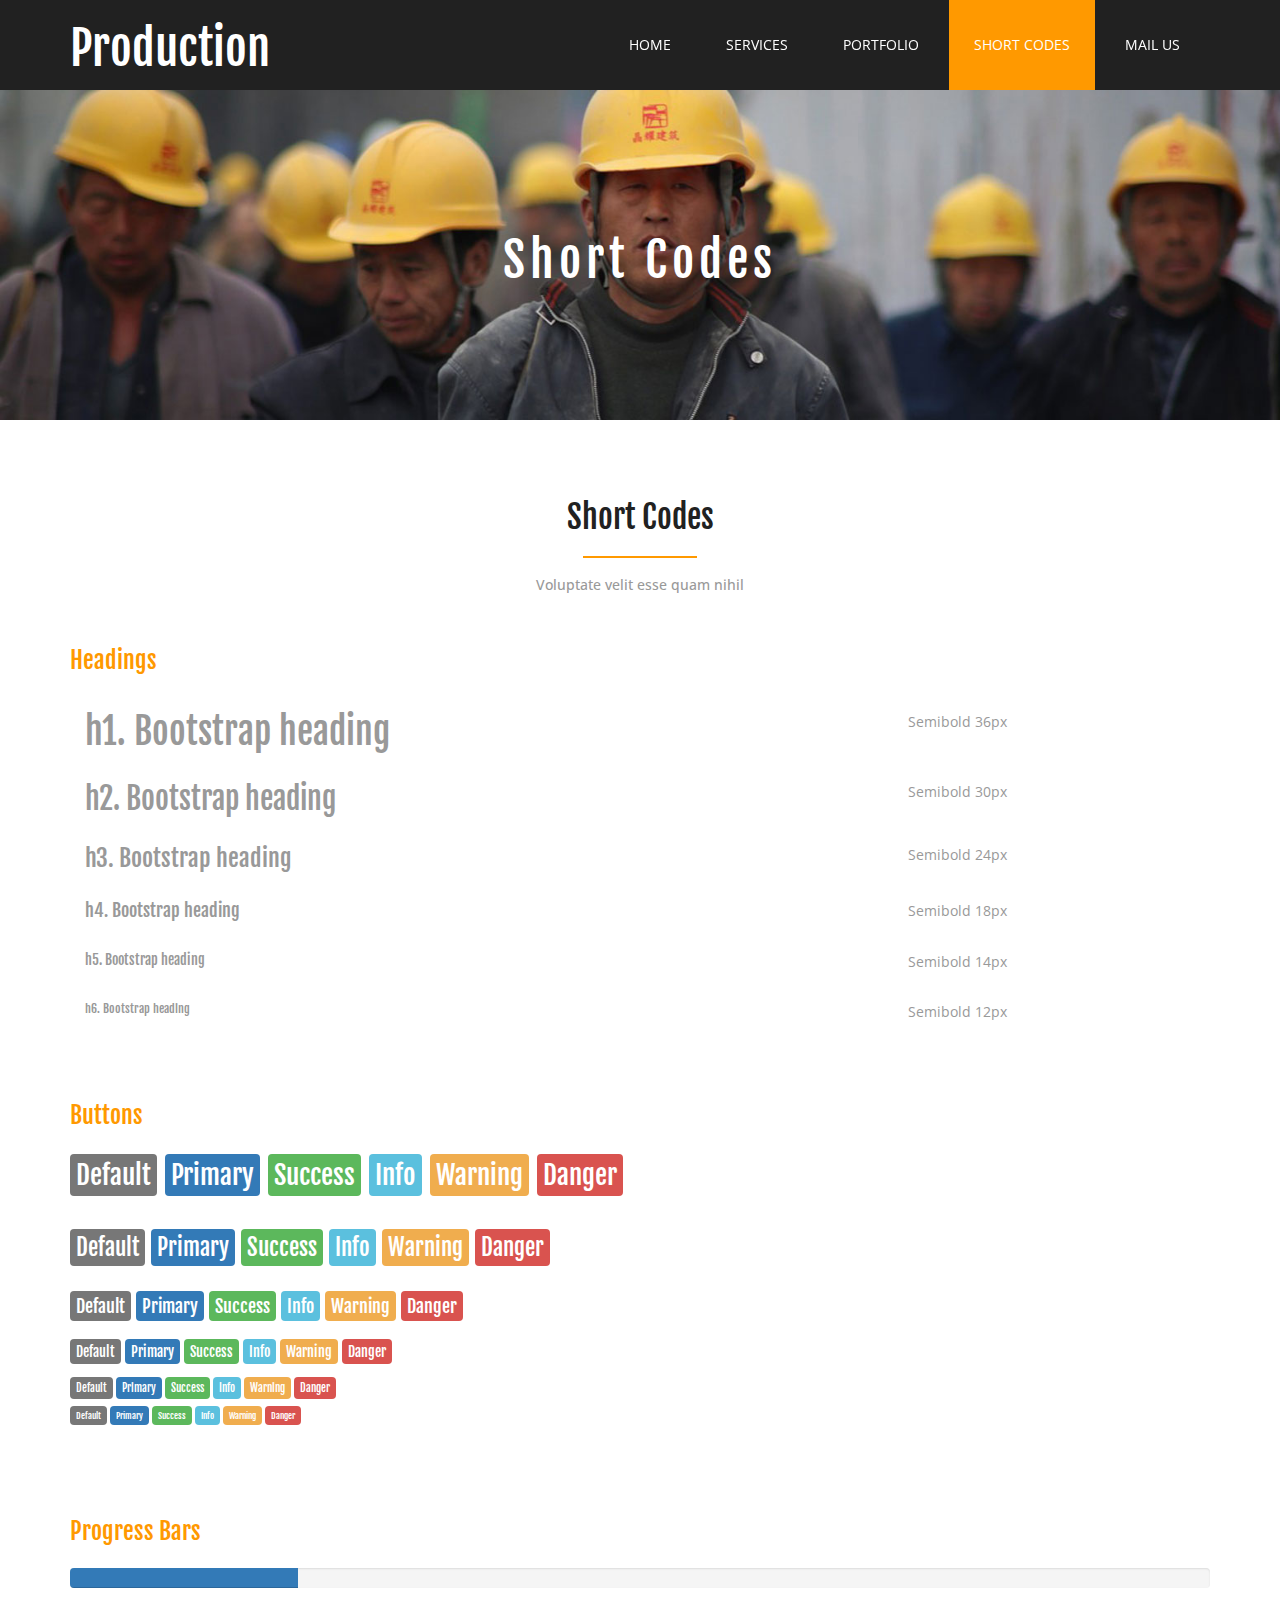
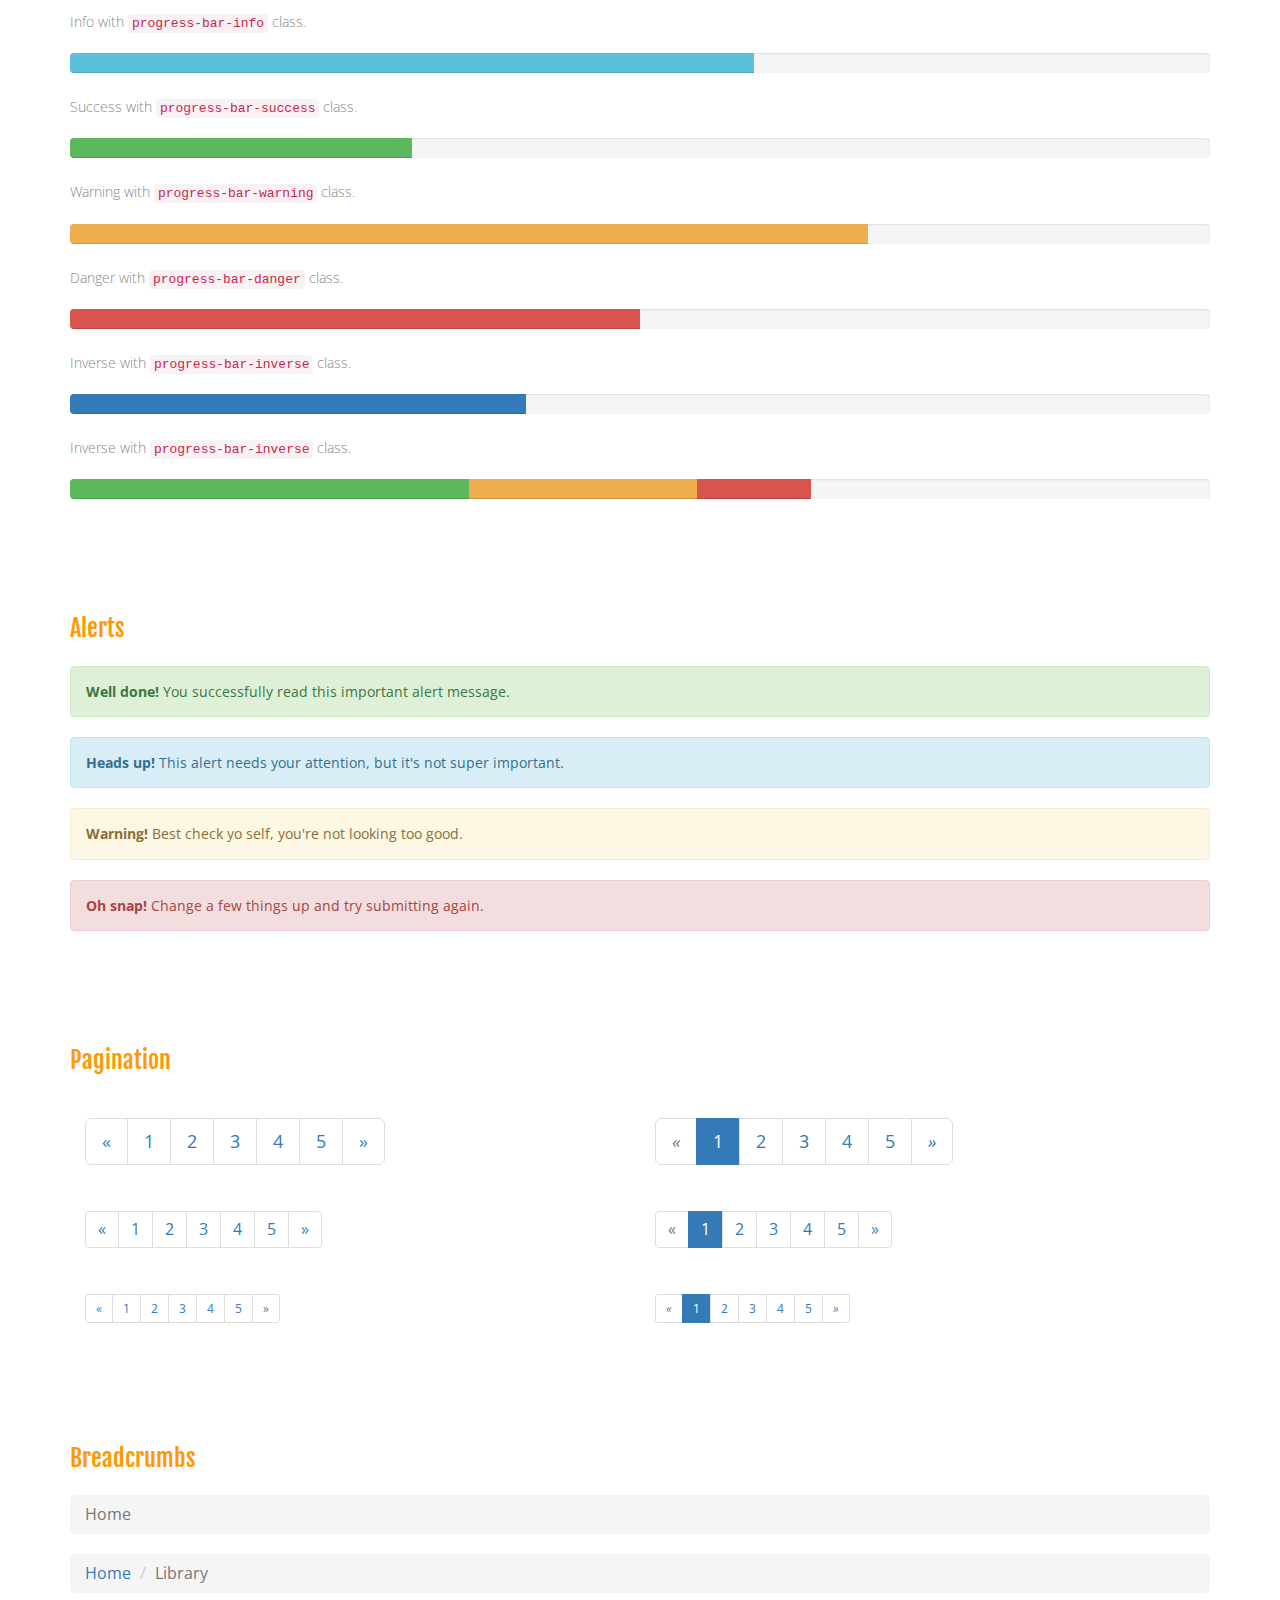
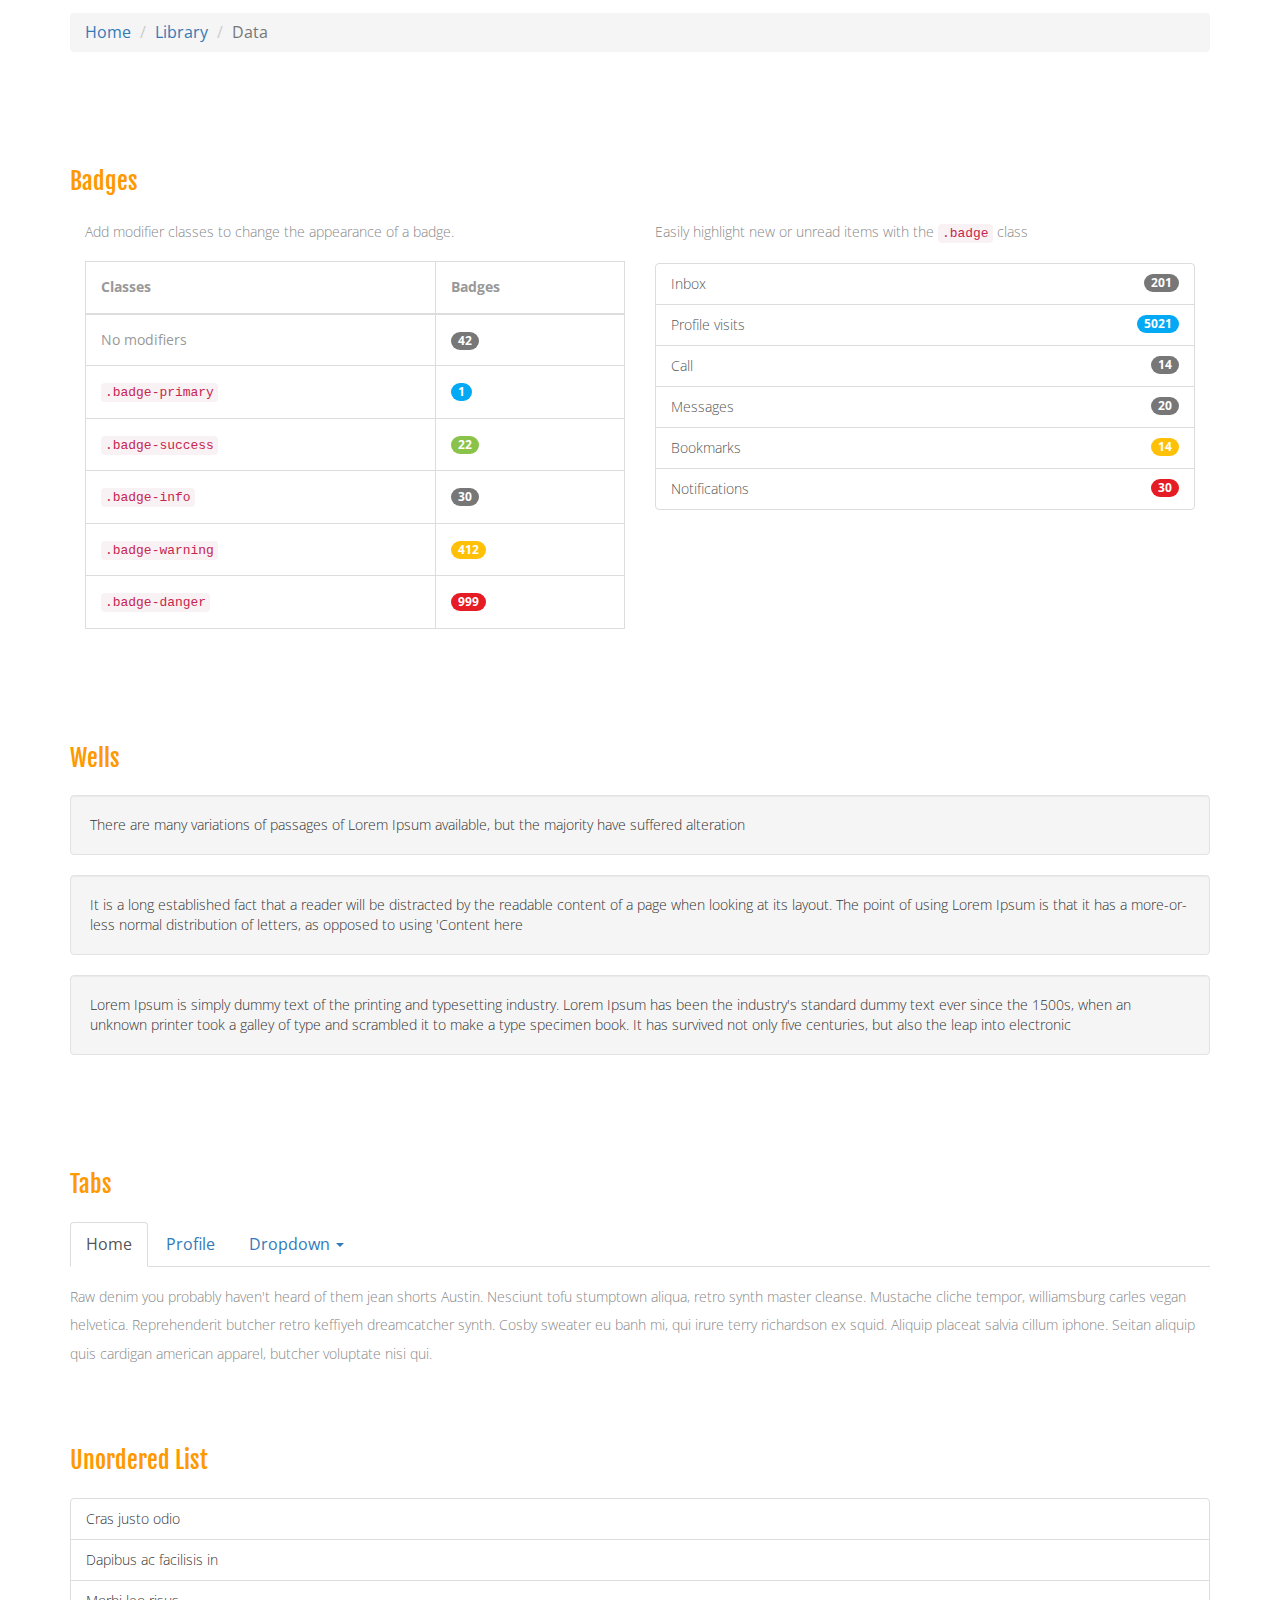
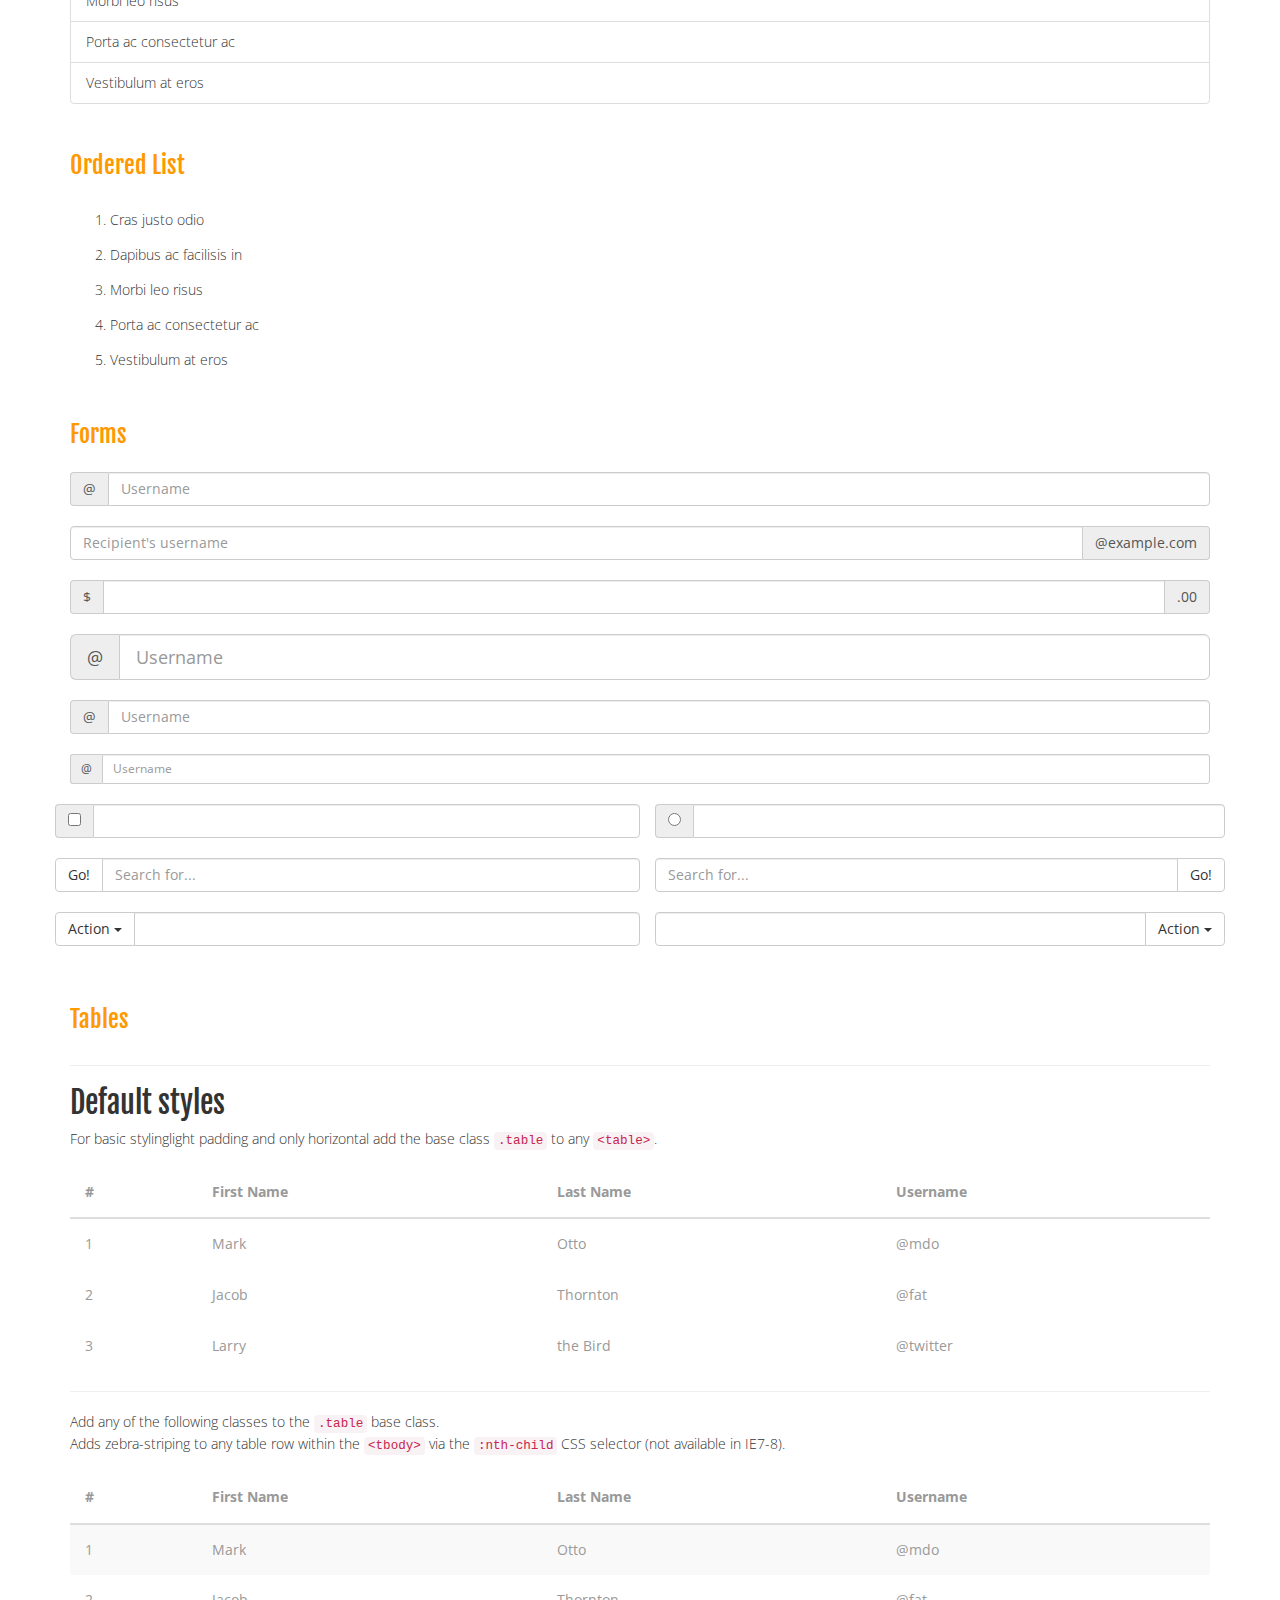
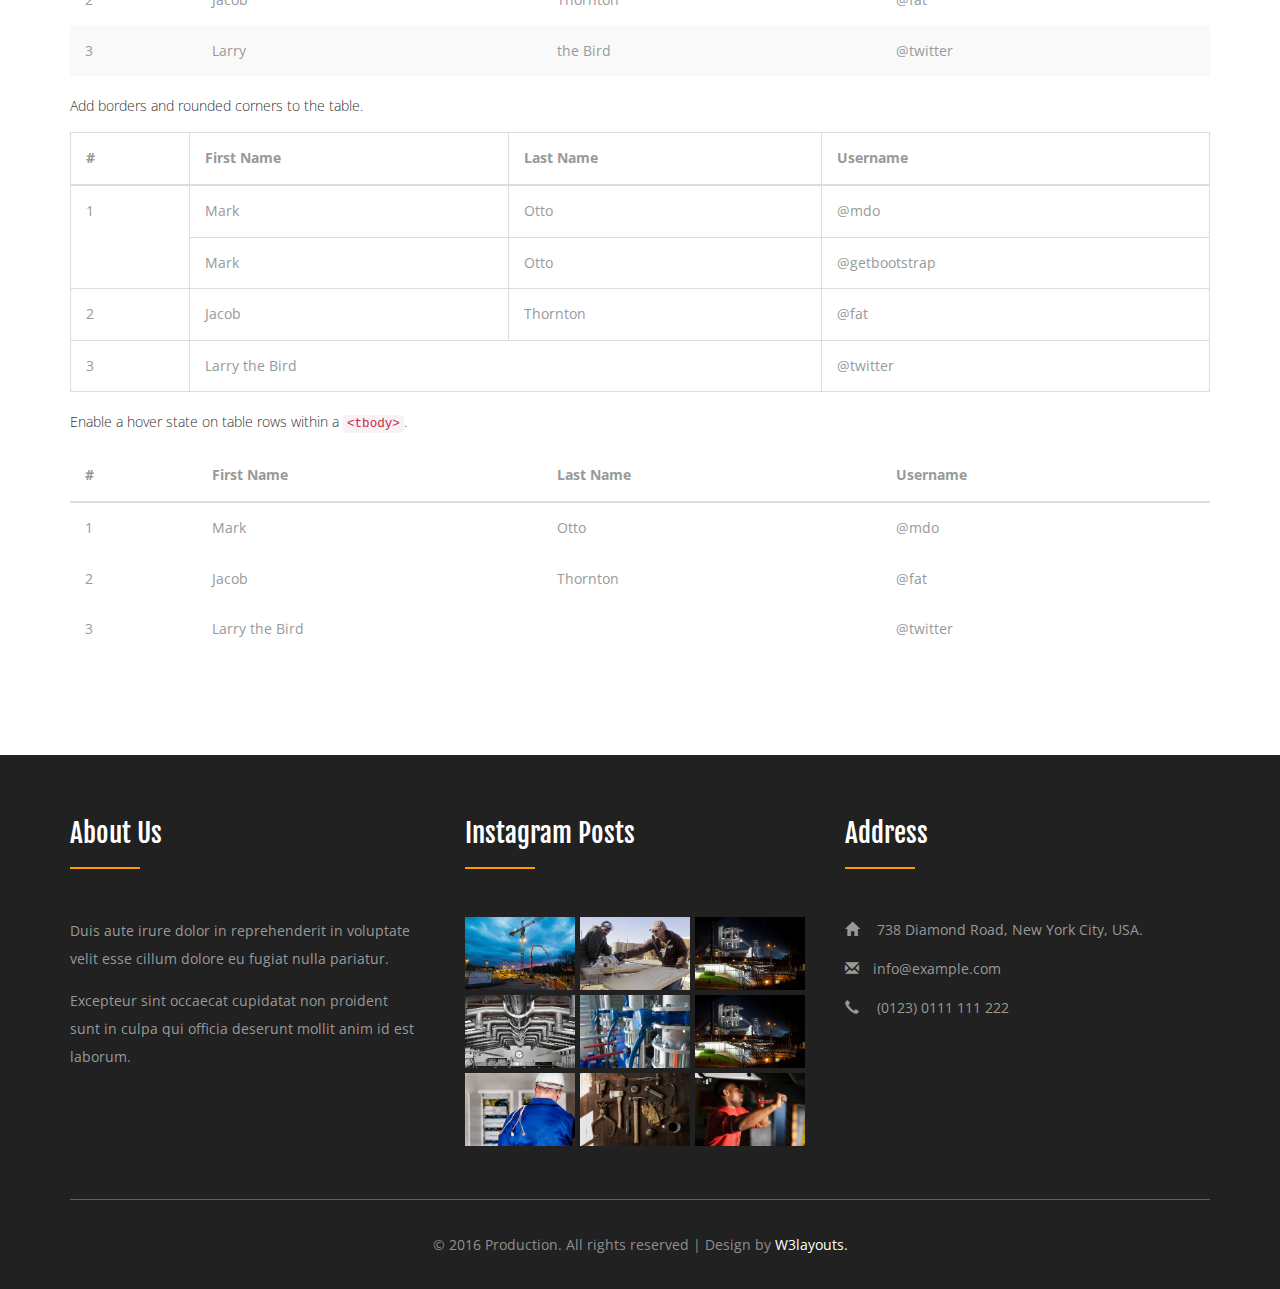
<file: short-codes.html>
<!--
author: W3layouts
author URL: http://w3layouts.com
License: Creative Commons Attribution 3.0 Unported
License URL: http://creativecommons.org/licenses/by/3.0/
-->
<!DOCTYPE html>
<html>
<head>
<title>Production a Industrial Category Flat Bootstrap Responsive Website Template | Short Codes :: w3layouts</title>
<!-- for-mobile-apps -->
<meta name="viewport" content="width=device-width, initial-scale=1">
<meta http-equiv="Content-Type" content="text/html; charset=utf-8" />
<meta name="keywords" content="Production Responsive web template, Bootstrap Web Templates, Flat Web Templates, Android Compatible web template, 
Smartphone Compatible web template, free webdesigns for Nokia, Samsung, LG, SonyEricsson, Motorola web design" />
<script type="application/x-javascript"> addEventListener("load", function() { setTimeout(hideURLbar, 0); }, false);
		function hideURLbar(){ window.scrollTo(0,1); } </script>
<!-- //for-mobile-apps -->
<link href="css/bootstrap.css" rel="stylesheet" type="text/css" media="all" />
<link href="css/style.css" rel="stylesheet" type="text/css" media="all" />
<!-- js -->
<script type="text/javascript" src="js/jquery-2.1.4.min.js"></script>
<!-- //js -->
<link href='//fonts.googleapis.com/css?family=Fjalla+One' rel='stylesheet' type='text/css'>
<link href='//fonts.googleapis.com/css?family=Open+Sans:400,300,300italic,400italic,600,600italic,700,700italic,800,800italic' rel='stylesheet' type='text/css'>
<!-- start-smoth-scrolling -->
<script type="text/javascript" src="js/move-top.js"></script>
<script type="text/javascript" src="js/easing.js"></script>
<script type="text/javascript">
	jQuery(document).ready(function($) {
		$(".scroll").click(function(event){		
			event.preventDefault();
			$('html,body').animate({scrollTop:$(this.hash).offset().top},1000);
		});
	});
</script>
<!-- start-smoth-scrolling -->
</head>
	
<body>
<!-- header -->
	<div class="header">
		<div class="container">
			<nav class="navbar navbar-default">
				<!-- Brand and toggle get grouped for better mobile display -->
				<div class="navbar-header">
				  <button type="button" class="navbar-toggle collapsed" data-toggle="collapse" data-target="#bs-example-navbar-collapse-1">
					<span class="sr-only">Toggle navigation</span>
					<span class="icon-bar"></span>
					<span class="icon-bar"></span>
					<span class="icon-bar"></span>
				  </button>
					<div class="logo">
						<h1><a class="navbar-brand" href="index.html">Production</a></h1>
					</div>
				</div>

				<!-- Collect the nav links, forms, and other content for toggling -->
				<div class="collapse navbar-collapse nav-wil" id="bs-example-navbar-collapse-1">
					<nav>
						<ul class="nav navbar-nav">
							<li><a href="index.html" class="hvr-sweep-to-bottom">Home</a></li>
							<li><a href="services.html" class="hvr-sweep-to-bottom">Services</a></li>
							<li><a href="portfolio.html" class="hvr-sweep-to-bottom">Portfolio</a></li>
							<li class="active"><a href="short-codes.html">Short Codes</a></li>
							<li><a href="mail.html" class="hvr-sweep-to-bottom">Mail Us</a></li>
						</ul>
					</nav>
				</div>
				<!-- /.navbar-collapse -->
			</nav>
		</div>
	</div>
<!-- //header -->
<!-- portfolio-bg -->
	<div class="portfolio-bg">
		<div class="container">
			<h2>Short Codes</h2>
		</div>
	</div>
<!-- //portfolio-bg -->
<!--typography-page -->
	<div class="typo">
		<div class="container">
			<h3 class="title">Short Codes</h3>
			<p class="qui">Voluptate velit esse quam nihil</p>
			<div class="grid_3 grid_4">
				<h3 class="hdg">Headings</h3>
				<div class="bs-example">
					<table class="table">
						<tbody>
							<tr>
								<td><h1 id="h1.-bootstrap-heading">h1. Bootstrap heading<a class="anchorjs-link" href="#h1.-bootstrap-heading"><span class="anchorjs-icon"></span></a></h1></td>
								<td class="type-info">Semibold 36px</td>
							</tr>
							<tr>
								<td><h2 id="h2.-bootstrap-heading">h2. Bootstrap heading<a class="anchorjs-link" href="#h2.-bootstrap-heading"><span class="anchorjs-icon"></span></a></h2></td>
								<td class="type-info">Semibold 30px</td>
							</tr>
							<tr>
								<td><h3 id="h3.-bootstrap-heading">h3. Bootstrap heading<a class="anchorjs-link" href="#h3.-bootstrap-heading"><span class="anchorjs-icon"></span></a></h3></td>
								<td class="type-info">Semibold 24px</td>
							</tr>
							<tr>
								<td><h4 id="h4.-bootstrap-heading">h4. Bootstrap heading<a class="anchorjs-link" href="#h4.-bootstrap-heading"><span class="anchorjs-icon"></span></a></h4></td>
								<td class="type-info">Semibold 18px</td>
							</tr>
							<tr>
								<td><h5 id="h5.-bootstrap-heading">h5. Bootstrap heading<a class="anchorjs-link" href="#h5.-bootstrap-heading"><span class="anchorjs-icon"></span></a></h5></td>
								<td class="type-info">Semibold 14px</td>
							</tr>
							<tr>
								<td><h6>h6. Bootstrap heading</h6></td>
								<td class="type-info">Semibold 12px</td>
							</tr>
						</tbody>
					</table>
				</div>
			</div>
			<div class="grid_3 grid_5">
				<h3>Buttons</h3>
				<h1>
					<a href="#"><span class="label label-default">Default</span></a>
					<a href="#"><span class="label label-primary">Primary</span></a>
					<a href="#"><span class="label label-success">Success</span></a>
					<a href="#"><span class="label label-info">Info</span></a>
					<a href="#"><span class="label label-warning">Warning</span></a>
					<a href="#"><span class="label label-danger">Danger</span></a>
				</h1>
				<h2>
					<a href="#"><span class="label label-default">Default</span></a>
					<a href="#"><span class="label label-primary">Primary</span></a>
					<a href="#"><span class="label label-success">Success</span></a>
					<a href="#"><span class="label label-info">Info</span></a>
					<a href="#"><span class="label label-warning">Warning</span></a>
					<a href="#"><span class="label label-danger">Danger</span></a>
				</h2>
				<h3>
					<a href="#"><span class="label label-default">Default</span></a>
					<a href="#"><span class="label label-primary">Primary</span></a>
					<a href="#"><span class="label label-success">Success</span></a>
					<a href="#"><span class="label label-info">Info</span></a>
					<a href="#"><span class="label label-warning">Warning</span></a>
					<a href="#"><span class="label label-danger">Danger</span></a>
				</h3>
				<h4>
					<a href="#"><span class="label label-default">Default</span></a>
					<a href="#"><span class="label label-primary">Primary</span></a>
					<a href="#"><span class="label label-success">Success</span></a>
					<a href="#"><span class="label label-info">Info</span></a>
					<a href="#"><span class="label label-warning">Warning</span></a>
					<a href="#"><span class="label label-danger">Danger</span></a>
				</h4>
				<h5>
					<a href="#"><span class="label label-default">Default</span></a>
					<a href="#"><span class="label label-primary">Primary</span></a>
					<a href="#"><span class="label label-success">Success</span></a>
					<a href="#"><span class="label label-info">Info</span></a>
					<a href="#"><span class="label label-warning">Warning</span></a>
					<a href="#"><span class="label label-danger">Danger</span></a>
				</h5>
				<h6>
					<a href="#"><span class="label label-default">Default</span></a>
					<a href="#"><span class="label label-primary">Primary</span></a>
					<a href="#"><span class="label label-success">Success</span></a>
					<a href="#"><span class="label label-info">Info</span></a>
					<a href="#"><span class="label label-warning">Warning</span></a>
					<a href="#"><span class="label label-danger">Danger</span></a>
				</h6>
			</div>			   
			<div class="grid_3 grid_5">
				<h3>Progress Bars</h3>
				<div class="tab-content">
					<div class="tab-pane active" id="domprogress">
						<div class="progress">    
							<div class="progress-bar progress-bar-primary" style="width: 20%"></div>
						</div>
						<p>Info with <code>progress-bar-info</code> class.</p>
						<div class="progress">    
							<div class="progress-bar progress-bar-info" style="width: 60%"></div>
						</div>
						<p>Success with <code>progress-bar-success</code> class.</p>
						<div class="progress">
							<div class="progress-bar progress-bar-success" style="width: 30%"></div>
						</div>
						<p>Warning with <code>progress-bar-warning</code> class.</p>
						<div class="progress">
							<div class="progress-bar progress-bar-warning" style="width: 70%"></div>
						</div>
						<p>Danger with <code>progress-bar-danger</code> class.</p>
						<div class="progress">
							<div class="progress-bar progress-bar-danger" style="width: 50%"></div>
						</div>
						<p>Inverse with <code>progress-bar-inverse</code> class.</p>
						<div class="progress">
							<div class="progress-bar progress-bar-inverse" style="width: 40%"></div>
						</div>
						<p>Inverse with <code>progress-bar-inverse</code> class.</p>
						<div class="progress">
							<div class="progress-bar progress-bar-success" style="width: 35%"><span class="sr-only">35% Complete (success)</span></div>
							<div class="progress-bar progress-bar-warning" style="width: 20%"><span class="sr-only">20% Complete (warning)</span></div>
							<div class="progress-bar progress-bar-danger" style="width: 10%"><span class="sr-only">10% Complete (danger)</span></div>
						</div>
					</div>
				</div>
			</div>
			<div class="grid_3 grid_5">
				<h3>Alerts</h3>
				<div class="alert alert-success" role="alert">
					<strong>Well done!</strong> You successfully read this important alert message.
				</div>
				<div class="alert alert-info" role="alert">
					<strong>Heads up!</strong> This alert needs your attention, but it's not super important.
				</div>
				<div class="alert alert-warning" role="alert">
					<strong>Warning!</strong> Best check yo self, you're not looking too good.
				</div>
				<div class="alert alert-danger" role="alert">
					<strong>Oh snap!</strong> Change a few things up and try submitting again.
				</div>
			</div>
			<div class="grid_3 grid_5">
				<h3>Pagination</h3>
				<div class="col-md-6">
					<nav>
						<ul class="pagination pagination-lg">
							<li><a href="#" aria-label="Previous"><span aria-hidden="true">&laquo;</span></a></li>
							<li><a href="#">1</a></li>
							<li><a href="#">2</a></li>
							<li><a href="#">3</a></li>
							<li><a href="#">4</a></li>
							<li><a href="#">5</a></li>
							<li><a href="#" aria-label="Next"><span aria-hidden="true">&raquo;</span></a></li>
						</ul>
					</nav>
					<nav>
						<ul class="pagination">
							<li><a href="#" aria-label="Previous"><span aria-hidden="true">&laquo;</span></a></li>
							<li><a href="#">1</a></li>
							<li><a href="#">2</a></li>
							<li><a href="#">3</a></li>
							<li><a href="#">4</a></li>
							<li><a href="#">5</a></li>
							<li><a href="#" aria-label="Next"><span aria-hidden="true">&raquo;</span></a></li>
						</ul>
					</nav>
					<nav>
						<ul class="pagination pagination-sm">
							<li><a href="#" aria-label="Previous"><span aria-hidden="true">&laquo;</span></a></li>
							<li><a href="#">1</a></li>
							<li><a href="#">2</a></li>
							<li><a href="#">3</a></li>
							<li><a href="#">4</a></li>
							<li><a href="#">5</a></li>
							<li><a href="#" aria-label="Next"><span aria-hidden="true">&raquo;</span></a></li>
						</ul>
					</nav>
				</div>
				<div class="col-md-6">
					<ul class="pagination pagination-lg">
						<li class="disabled"><a href="#"><i class="fa fa-angle-left">&laquo;</i></a></li>
						<li class="active"><a href="#">1</a></li>
						<li><a href="#">2</a></li>
						<li><a href="#">3</a></li>
						<li><a href="#">4</a></li>
						<li><a href="#">5</a></li>
						<li><a href="#"><i class="fa fa-angle-right">&raquo;</i></a></li>
					</ul>
					<nav>
						<ul class="pagination">
							<li class="disabled"><a href="#" aria-label="Previous"><span aria-hidden="true">&laquo;</span></a></li>
							<li class="active"><a href="#">1 <span class="sr-only">(current)</span></a></li>
							<li><a href="#">2</a></li>
							<li><a href="#">3</a></li>
							<li><a href="#">4</a></li>
							<li><a href="#">5</a></li>
							<li><a href="#" aria-label="Next"><span aria-hidden="true">&raquo;</span></a></li>
						</ul>
					</nav>
					<ul class="pagination pagination-sm">
						<li class="disabled"><a href="#"><i class="fa fa-angle-left">&laquo;</i></a></li>
						<li class="active"><a href="#">1</a></li>
						<li><a href="#">2</a></li>
						<li><a href="#">3</a></li>
						<li><a href="#">4</a></li>
						<li><a href="#">5</a></li>
						<li><a href="#"><i class="fa fa-angle-right">&raquo;</i></a></li>
					</ul>
				</div>
				<div class="clearfix"> </div>
			</div>
			<div class="grid_3 grid_5">
				<h3>Breadcrumbs</h3>
				<ol class="breadcrumb">
					<li class="active">Home</li>
				</ol>
				<ol class="breadcrumb">
					<li><a href="#">Home</a></li>
					<li class="active">Library</li>
				</ol>
				<ol class="breadcrumb">
					<li><a href="#">Home</a></li>
					<li><a href="#">Library</a></li>
					<li class="active">Data</li>
				</ol>
			</div>
			<div class="grid_3 grid_5">
				<h3>Badges</h3>
				<div class="col-md-6">
					<p>Add modifier classes to change the appearance of a badge.</p>
					<table class="table table-bordered">
						<thead>
							<tr>
								<th>Classes</th>
								<th>Badges</th>
							</tr>
						</thead>
						<tbody>
							<tr>
								<td>No modifiers</td>
								<td><span class="badge">42</span></td>
							</tr>
							<tr>
								<td><code>.badge-primary</code></td>
								<td><span class="badge badge-primary">1</span></td>
							</tr>
							<tr>
								<td><code>.badge-success</code></td>
								<td><span class="badge badge-success">22</span></td>
							</tr>
							<tr>
								<td><code>.badge-info</code></td>
								<td><span class="badge badge-info">30</span></td>
							</tr>
							<tr>
								<td><code>.badge-warning</code></td>
								<td><span class="badge badge-warning">412</span></td>
							</tr>
							<tr>
								<td><code>.badge-danger</code></td>
								<td><span class="badge badge-danger">999</span></td>
							</tr>
						</tbody>
					</table>                    
				</div>
				<div class="col-md-6">
					<p>Easily highlight new or unread items with the <code>.badge</code> class</p>
					<div class="list-group list-group-alternate"> 
						<a href="#" class="list-group-item"><span class="badge">201</span> <i class="ti ti-email"></i> Inbox </a> 
						<a href="#" class="list-group-item"><span class="badge badge-primary">5021</span> <i class="ti ti-eye"></i> Profile visits </a> 
						<a href="#" class="list-group-item"><span class="badge">14</span> <i class="ti ti-headphone-alt"></i> Call </a> 
						<a href="#" class="list-group-item"><span class="badge">20</span> <i class="ti ti-comments"></i> Messages </a> 
						<a href="#" class="list-group-item"><span class="badge badge-warning">14</span> <i class="ti ti-bookmark"></i> Bookmarks </a> 
						<a href="#" class="list-group-item"><span class="badge badge-danger">30</span> <i class="ti ti-bell"></i> Notifications </a> 
					</div>
				</div>
			   <div class="clearfix"> </div>
			</div>	 
			<div class="grid_3 grid_5">
				<h3>Wells</h3>
				<div class="well">
					There are many variations of passages of Lorem Ipsum available, but the majority have suffered alteration
				</div>
				<div class="well">
					It is a long established fact that a reader will be distracted by the readable content of a page when looking at its layout. The point of using Lorem Ipsum is that it has a more-or-less normal distribution of letters, as opposed to using 'Content here
				</div>
				<div class="well">
						Lorem Ipsum is simply dummy text of the printing and typesetting industry. Lorem Ipsum has been the industry's standard dummy text ever since the 1500s, when an unknown printer took a galley of type and scrambled it to make a type specimen book. It has survived not only five centuries, but also the leap into electronic
				</div>
			</div>
			<div class="grid_3 grid_5">
				<h3 class="bars">Tabs</h3>
				<div class="bs-example bs-example-tabs" role="tabpanel" data-example-id="togglable-tabs">
					<ul id="myTab" class="nav nav-tabs" role="tablist">
						<li role="presentation" class="active"><a href="#home" id="home-tab" role="tab" data-toggle="tab" aria-controls="home" aria-expanded="true">Home</a></li>
						<li role="presentation"><a href="#profile" role="tab" id="profile-tab" data-toggle="tab" aria-controls="profile">Profile</a></li>
						<li role="presentation" class="dropdown">
							<a href="#" id="myTabDrop1" class="dropdown-toggle" data-toggle="dropdown" aria-controls="myTabDrop1-contents">Dropdown <span class="caret"></span></a>
							<ul class="dropdown-menu" role="menu" aria-labelledby="myTabDrop1" id="myTabDrop1-contents">
								<li><a href="#dropdown1" tabindex="-1" role="tab" id="dropdown1-tab" data-toggle="tab" aria-controls="dropdown1">@fat</a></li>
								<li><a href="#dropdown2" tabindex="-1" role="tab" id="dropdown2-tab" data-toggle="tab" aria-controls="dropdown2">@mdo</a></li>
							</ul>
						</li>
					</ul>
					<div id="myTabContent" class="tab-content">
						<div role="tabpanel" class="tab-pane fade in active" id="home" aria-labelledby="home-tab">
							<p>Raw denim you probably haven't heard of them jean shorts Austin. Nesciunt tofu stumptown aliqua, retro synth master cleanse. Mustache cliche tempor, williamsburg carles vegan helvetica. Reprehenderit butcher retro keffiyeh dreamcatcher synth. Cosby sweater eu banh mi, qui irure terry richardson ex squid. Aliquip placeat salvia cillum iphone. Seitan aliquip quis cardigan american apparel, butcher voluptate nisi qui.</p>
						</div>
						<div role="tabpanel" class="tab-pane fade" id="profile" aria-labelledby="profile-tab">
							<p>Food truck fixie locavore, accusamus mcsweeney's marfa nulla single-origin coffee squid. Exercitation +1 labore velit, blog sartorial PBR leggings next level wes anderson artisan four loko farm-to-table craft beer twee. Qui photo booth letterpress, commodo enim craft beer mlkshk aliquip jean shorts ullamco ad vinyl cillum PBR. Homo nostrud organic, assumenda labore aesthetic magna delectus mollit. Keytar helvetica VHS salvia yr, vero magna velit sapiente labore stumptown. Vegan fanny pack odio cillum wes anderson 8-bit, sustainable jean shorts beard ut DIY ethical culpa terry richardson biodiesel. Art party scenester stumptown, tumblr butcher vero sint qui sapiente accusamus tattooed echo park.</p>
						</div>
						<div role="tabpanel" class="tab-pane fade" id="dropdown1" aria-labelledby="dropdown1-tab">
							<p>Etsy mixtape wayfarers, ethical wes anderson tofu before they sold out mcsweeney's organic lomo retro fanny pack lo-fi farm-to-table readymade. Messenger bag gentrify pitchfork tattooed craft beer, iphone skateboard locavore carles etsy salvia banksy hoodie helvetica. DIY synth PBR banksy irony. Leggings gentrify squid 8-bit cred pitchfork. Williamsburg banh mi whatever gluten-free, carles pitchfork biodiesel fixie etsy retro mlkshk vice blog. Scenester cred you probably haven't heard of them, vinyl craft beer blog stumptown. Pitchfork sustainable tofu synth chambray yr.</p>
						</div>
						<div role="tabpanel" class="tab-pane fade" id="dropdown2" aria-labelledby="dropdown2-tab">
							<p>Trust fund seitan letterpress, keytar raw denim keffiyeh etsy art party before they sold out master cleanse gluten-free squid scenester freegan cosby sweater. Fanny pack portland seitan DIY, art party locavore wolf cliche high life echo park Austin. Cred vinyl keffiyeh DIY salvia PBR, banh mi before they sold out farm-to-table VHS viral locavore cosby sweater. Lomo wolf viral, mustache readymade thundercats keffiyeh craft beer marfa ethical. Wolf salvia freegan, sartorial keffiyeh echo park vegan.</p>
						</div>
					</div>
				</div>
			</div>
			<h3 class="bars">Unordered List</h3>
			<ul class="list-group">
			  <li class="list-group-item">Cras justo odio</li>
			  <li class="list-group-item">Dapibus ac facilisis in</li>
			  <li class="list-group-item">Morbi leo risus</li>
			  <li class="list-group-item">Porta ac consectetur ac</li>
			  <li class="list-group-item">Vestibulum at eros</li>
			</ul>
			<h3 class="bars">Ordered List</h3>
			<ol>
				<li class="list-group-item1">Cras justo odio</li>
				<li class="list-group-item1">Dapibus ac facilisis in</li>
				<li class="list-group-item1">Morbi leo risus</li>
				<li class="list-group-item1">Porta ac consectetur ac</li>
				<li class="list-group-item1">Vestibulum at eros</li>
			</ol>
			<h3 class="bars">Forms</h3>
			<div class="input-group">
				<span class="input-group-addon" id="basic-addon1">@</span>
				<input type="text" class="form-control" placeholder="Username" aria-describedby="basic-addon1">
			</div>
			<div class="input-group">
				<input type="text" class="form-control" placeholder="Recipient's username" aria-describedby="basic-addon2">
				<span class="input-group-addon" id="basic-addon2">@example.com</span>
			</div>
			<div class="input-group">
				<span class="input-group-addon">$</span>
					<input type="text" class="form-control" aria-label="Amount (to the nearest dollar)">
				<span class="input-group-addon">.00</span>
			</div>
			<div class="input-group input-group-lg">
				<span class="input-group-addon" id="sizing-addon1">@</span>
				<input type="text" class="form-control" placeholder="Username" aria-describedby="sizing-addon1">
			</div>
			<div class="input-group">
				<span class="input-group-addon" id="sizing-addon2">@</span>
				<input type="text" class="form-control" placeholder="Username" aria-describedby="sizing-addon2">
			</div>
			<div class="input-group input-group-sm">
				<span class="input-group-addon" id="sizing-addon3">@</span>
				<input type="text" class="form-control" placeholder="Username" aria-describedby="sizing-addon3">
			</div>
			<div class="row">
				<div class="col-lg-6 in-gp-tl">
					<div class="input-group">
						<span class="input-group-addon">
							<input type="checkbox" aria-label="...">
						</span>
						<input type="text" class="form-control" aria-label="...">
					</div><!-- /input-group -->
				</div><!-- /.col-lg-6 -->
				<div class="col-lg-6 in-gp-tb">
					<div class="input-group">
						<span class="input-group-addon">
							<input type="radio" aria-label="...">
						</span>
						<input type="text" class="form-control" aria-label="...">
					</div><!-- /input-group -->
				</div><!-- /.col-lg-6 -->
			</div><!-- /.row -->
			<div class="row">
				<div class="col-lg-6 in-gp-tl">
					<div class="input-group">
						<span class="input-group-btn">
							<button class="btn btn-default" type="button">Go!</button>
						</span>
						<input type="text" class="form-control" placeholder="Search for...">
					</div><!-- /input-group -->
				</div><!-- /.col-lg-6 -->
				<div class="col-lg-6 in-gp-tb">
					<div class="input-group">
						<input type="text" class="form-control" placeholder="Search for...">
						<span class="input-group-btn">
							<button class="btn btn-default" type="button">Go!</button>
						</span>
					</div><!-- /input-group -->
				</div><!-- /.col-lg-6 -->
			</div><!-- /.row -->
			<div class="row">
				<div class="col-lg-6 in-gp-tl">
					<div class="input-group">
						<div class="input-group-btn">
							<button type="button" class="btn btn-default dropdown-toggle" data-toggle="dropdown" aria-haspopup="true" aria-expanded="false">Action <span class="caret"></span></button>
							<ul class="dropdown-menu">
								<li><a href="#">Action</a></li>
								<li><a href="#">Another action</a></li>
								<li><a href="#">Something else here</a></li>
								<li role="separator" class="divider"></li>
								<li><a href="#">Separated link</a></li>
							</ul>
						</div><!-- /btn-group -->
						<input type="text" class="form-control" aria-label="...">
					</div><!-- /input-group -->
				</div><!-- /.col-lg-6 -->
				<div class="col-lg-6 in-gp-tb">
					<div class="input-group">
						<input type="text" class="form-control" aria-label="...">
						<div class="input-group-btn">
							<button type="button" class="btn btn-default dropdown-toggle" data-toggle="dropdown" aria-haspopup="true" aria-expanded="false">Action <span class="caret"></span></button>
							<ul class="dropdown-menu dropdown-menu-right">
								<li><a href="#">Action</a></li>
								<li><a href="#">Another action</a></li>
								<li><a href="#">Something else here</a></li>
								<li role="separator" class="divider"></li>
								<li><a href="#">Separated link</a></li>
							</ul>
						</div><!-- /btn-group -->
					</div><!-- /input-group -->
				</div><!-- /.col-lg-6 -->
			</div><!-- /.row -->
			<div class="page-header">
				<h3 class="bars">Tables</h3>
			</div>
			<h2 class="typoh2">Default styles</h2>
			<p>For basic stylinglight padding and only horizontal add the base class <code>.table</code> to any <code>&lt;table&gt;</code>.</p>
			<div class="bs-docs-example">
				<table class="table">
					<thead>
						<tr>
							<th>#</th>
							<th>First Name</th>
							<th>Last Name</th>
							<th>Username</th>
						</tr>
					</thead>
					<tbody>
						<tr>
							<td>1</td>
							<td>Mark</td>
							<td>Otto</td>
							<td>@mdo</td>
						</tr>
						<tr>
							<td>2</td>
							<td>Jacob</td>
							<td>Thornton</td>
							<td>@fat</td>
						</tr>
						<tr>
							<td>3</td>
							<td>Larry</td>
							<td>the Bird</td>
							<td>@twitter</td>
						</tr>
					</tbody>
				</table>
			</div>
			<hr class="bs-docs-separator">
			<p>Add any of the following classes to the <code>.table</code> base class.</p>
			<p>Adds zebra-striping to any table row within the <code>&lt;tbody&gt;</code> via the <code>:nth-child</code> CSS selector (not available in IE7-8).</p>
			<div class="bs-docs-example">
				<table class="table table-striped">
					<thead>
						<tr>
							<th>#</th>
							<th>First Name</th>
							<th>Last Name</th>
							<th>Username</th>
						</tr>
					</thead>
					<tbody>
						<tr>
							<td>1</td>
							<td>Mark</td>
							<td>Otto</td>
							<td>@mdo</td>
						</tr>
						<tr>
							<td>2</td>
							<td>Jacob</td>
							<td>Thornton</td>
							<td>@fat</td>
						</tr>
						<tr>
							<td>3</td>
							<td>Larry</td>
							<td>the Bird</td>
							<td>@twitter</td>
						</tr>
					</tbody>
				</table>
			</div>
			<p>Add borders and rounded corners to the table.</p>
			<div class="bs-docs-example">
				<table class="table table-bordered">
					<thead>
						<tr>
							<th>#</th>
							<th>First Name</th>
							<th>Last Name</th>
							<th>Username</th>
						</tr>
					</thead>
					<tbody>
						<tr>
							<td rowspan="2">1</td>
							<td>Mark</td>
							<td>Otto</td>
							<td>@mdo</td>
						</tr>
						<tr>
							<td>Mark</td>
							<td>Otto</td>
							<td>@getbootstrap</td>
						</tr>
						<tr>
							<td>2</td>
							<td>Jacob</td>
							<td>Thornton</td>
							<td>@fat</td>
						</tr>
						<tr>
							<td>3</td>
							<td colspan="2">Larry the Bird</td>
							<td>@twitter</td>
						</tr>
					</tbody>
				</table>
			</div>
			<p>Enable a hover state on table rows within a <code>&lt;tbody&gt;</code>.</p>
			<div class="bs-docs-example">
				<table class="table table-hover">
					<thead>
						<tr>
						  <th>#</th>
						  <th>First Name</th>
						  <th>Last Name</th>
						  <th>Username</th>
						</tr>
					</thead>
					<tbody>
						<tr>
						  <td>1</td>
						  <td>Mark</td>
						  <td>Otto</td>
						  <td>@mdo</td>
						</tr>
						<tr>
						  <td>2</td>
						  <td>Jacob</td>
						  <td>Thornton</td>
						  <td>@fat</td>
						</tr>
						<tr>
						  <td>3</td>
						  <td colspan="2">Larry the Bird</td>
						  <td>@twitter</td>
						</tr>
					</tbody>
				</table>
			</div>
		</div>
	</div>
<!-- //typography-page -->
<!-- footer -->
	<div class="footer">
		<div class="container">
			<div class="col-md-4 agileinfo_footer_grid">
				<h4>About Us</h4>
				<p>Duis aute irure dolor in reprehenderit in voluptate velit esse cillum dolore eu 
					fugiat nulla pariatur. <span>Excepteur sint occaecat cupidatat non proident 
					sunt in culpa qui officia deserunt mollit anim id est laborum.</span></p>
			</div>
			<div class="col-md-4 agileinfo_footer_grid">
				<h4>Instagram Posts</h4>
				<div class="agileinfo_footer_grid1">
					<a href="single.html"><img src="images/3.jpg" alt=" " class="img-responsive"></a>
				</div>
				<div class="agileinfo_footer_grid1">
					<a href="single.html"><img src="images/12.jpg" alt=" " class="img-responsive"></a>
				</div>
				<div class="agileinfo_footer_grid1">
					<a href="single.html"><img src="images/5.jpg" alt=" " class="img-responsive"></a>
				</div>
				<div class="agileinfo_footer_grid1">
					<a href="single.html"><img src="images/7.jpg" alt=" " class="img-responsive"></a>
				</div>
				<div class="agileinfo_footer_grid1">
					<a href="single.html"><img src="images/8.jpg" alt=" " class="img-responsive"></a>
				</div>
				<div class="agileinfo_footer_grid1">
					<a href="single.html"><img src="images/5.jpg" alt=" " class="img-responsive"></a>
				</div>
				<div class="agileinfo_footer_grid1">
					<a href="single.html"><img src="images/9.jpg" alt=" " class="img-responsive"></a>
				</div>
				<div class="agileinfo_footer_grid1">
					<a href="single.html"><img src="images/10.jpg" alt=" " class="img-responsive"></a>
				</div>
				<div class="agileinfo_footer_grid1">
					<a href="single.html"><img src="images/11.jpg" alt=" " class="img-responsive"></a>
				</div>
				<div class="clearfix"> </div>
			</div>
			<div class="col-md-4 agileinfo_footer_grid">
				<h4>Address</h4>
				<ul>
					<li><span class="glyphicon glyphicon-home" aria-hidden="true"></span> 738 Diamond Road, New York City, USA.</li>
					<li><span class="glyphicon glyphicon-envelope" aria-hidden="true"></span><a href="mailto:info@example.com">info@example.com</a></li>
					<li><span class="glyphicon glyphicon-earphone" aria-hidden="true"></span> (0123) 0111 111 222</li>
				</ul>
			</div>
			<div class="clearfix"> </div>
			<div class="w3agile_footer_copy">
				<p>© 2016 Production. All rights reserved | Design by <a href="http://w3layouts.com/">W3layouts.</a></p>
			</div>
		</div>
	</div>
<!-- //footer -->	
<!-- for bootstrap working -->
	<script src="js/bootstrap.js"></script>
<!-- //for bootstrap working -->
<!-- here stars scrolling icon -->
	<script type="text/javascript">
		$(document).ready(function() {
			/*
				var defaults = {
				containerID: 'toTop', // fading element id
				containerHoverID: 'toTopHover', // fading element hover id
				scrollSpeed: 1200,
				easingType: 'linear' 
				};
			*/
								
			$().UItoTop({ easingType: 'easeOutQuart' });
								
			});
	</script>
<!-- //here ends scrolling icon -->
</body>
</html>
</file>
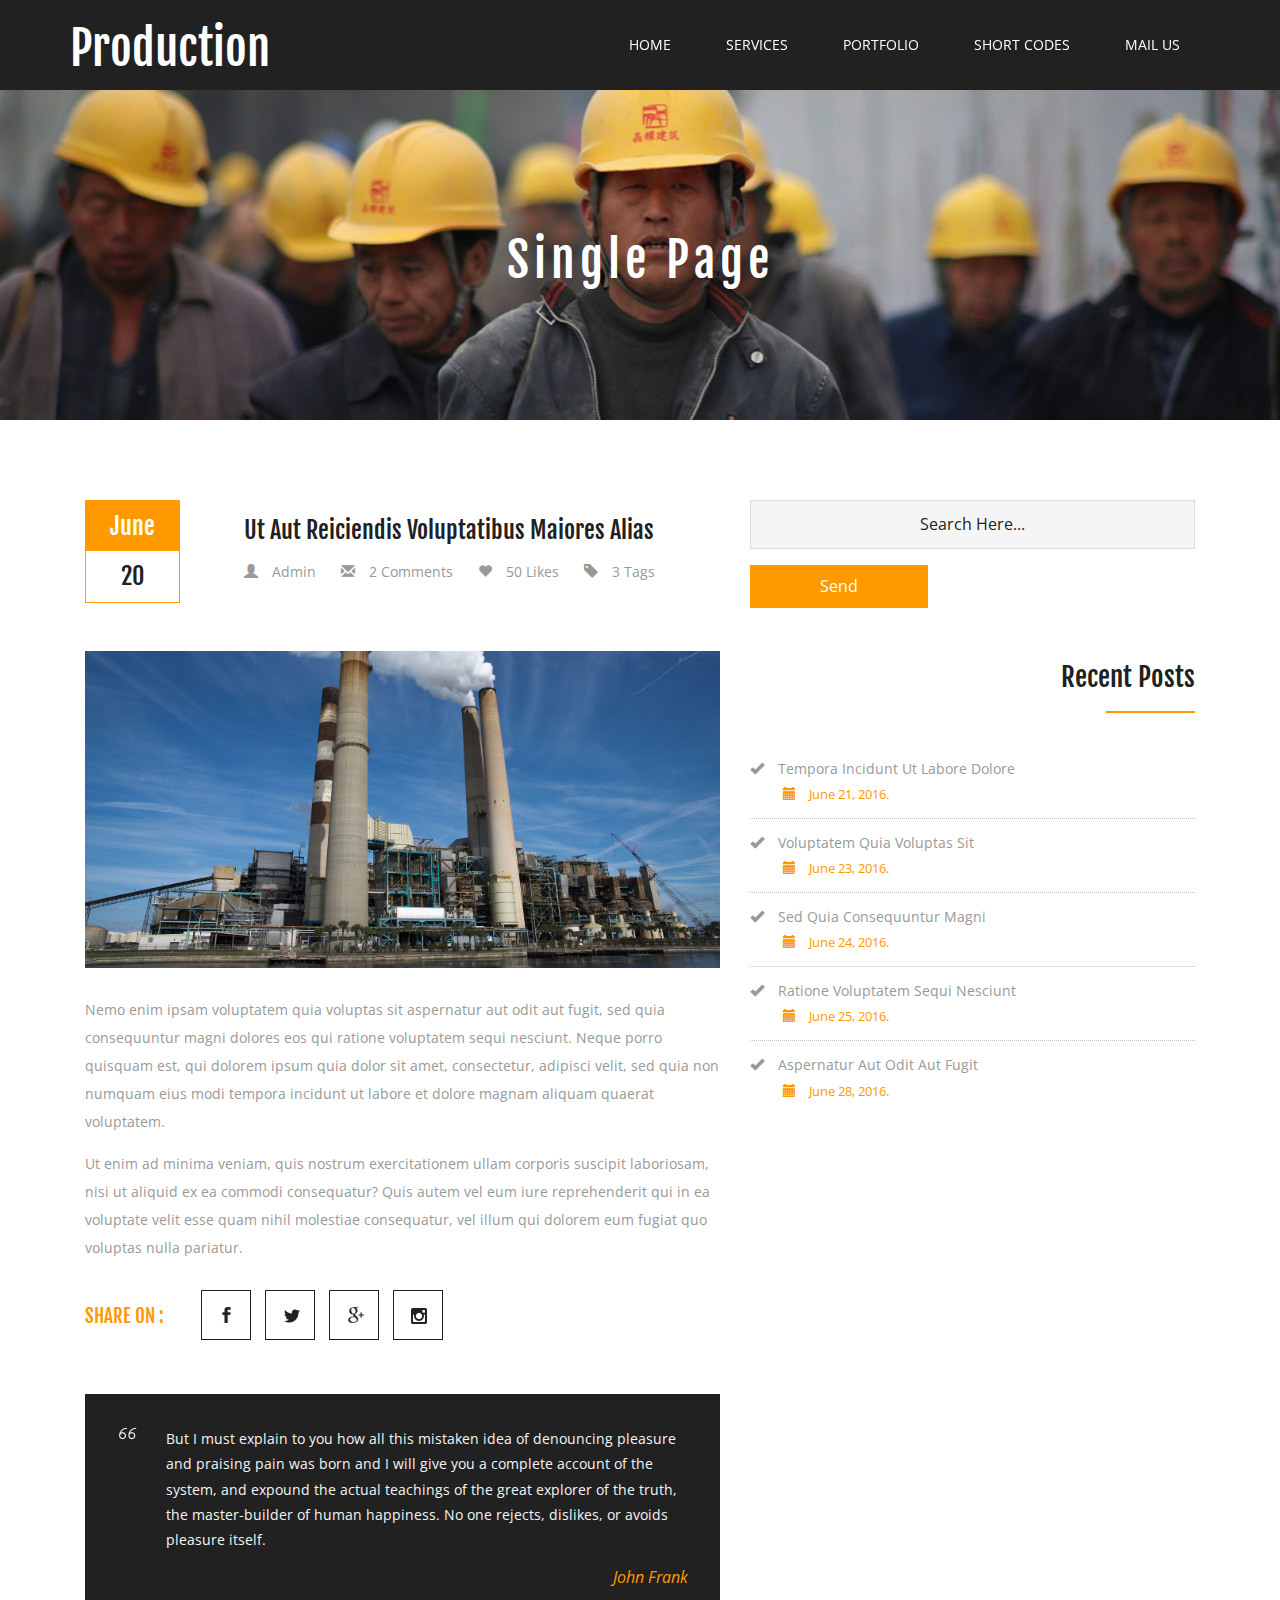
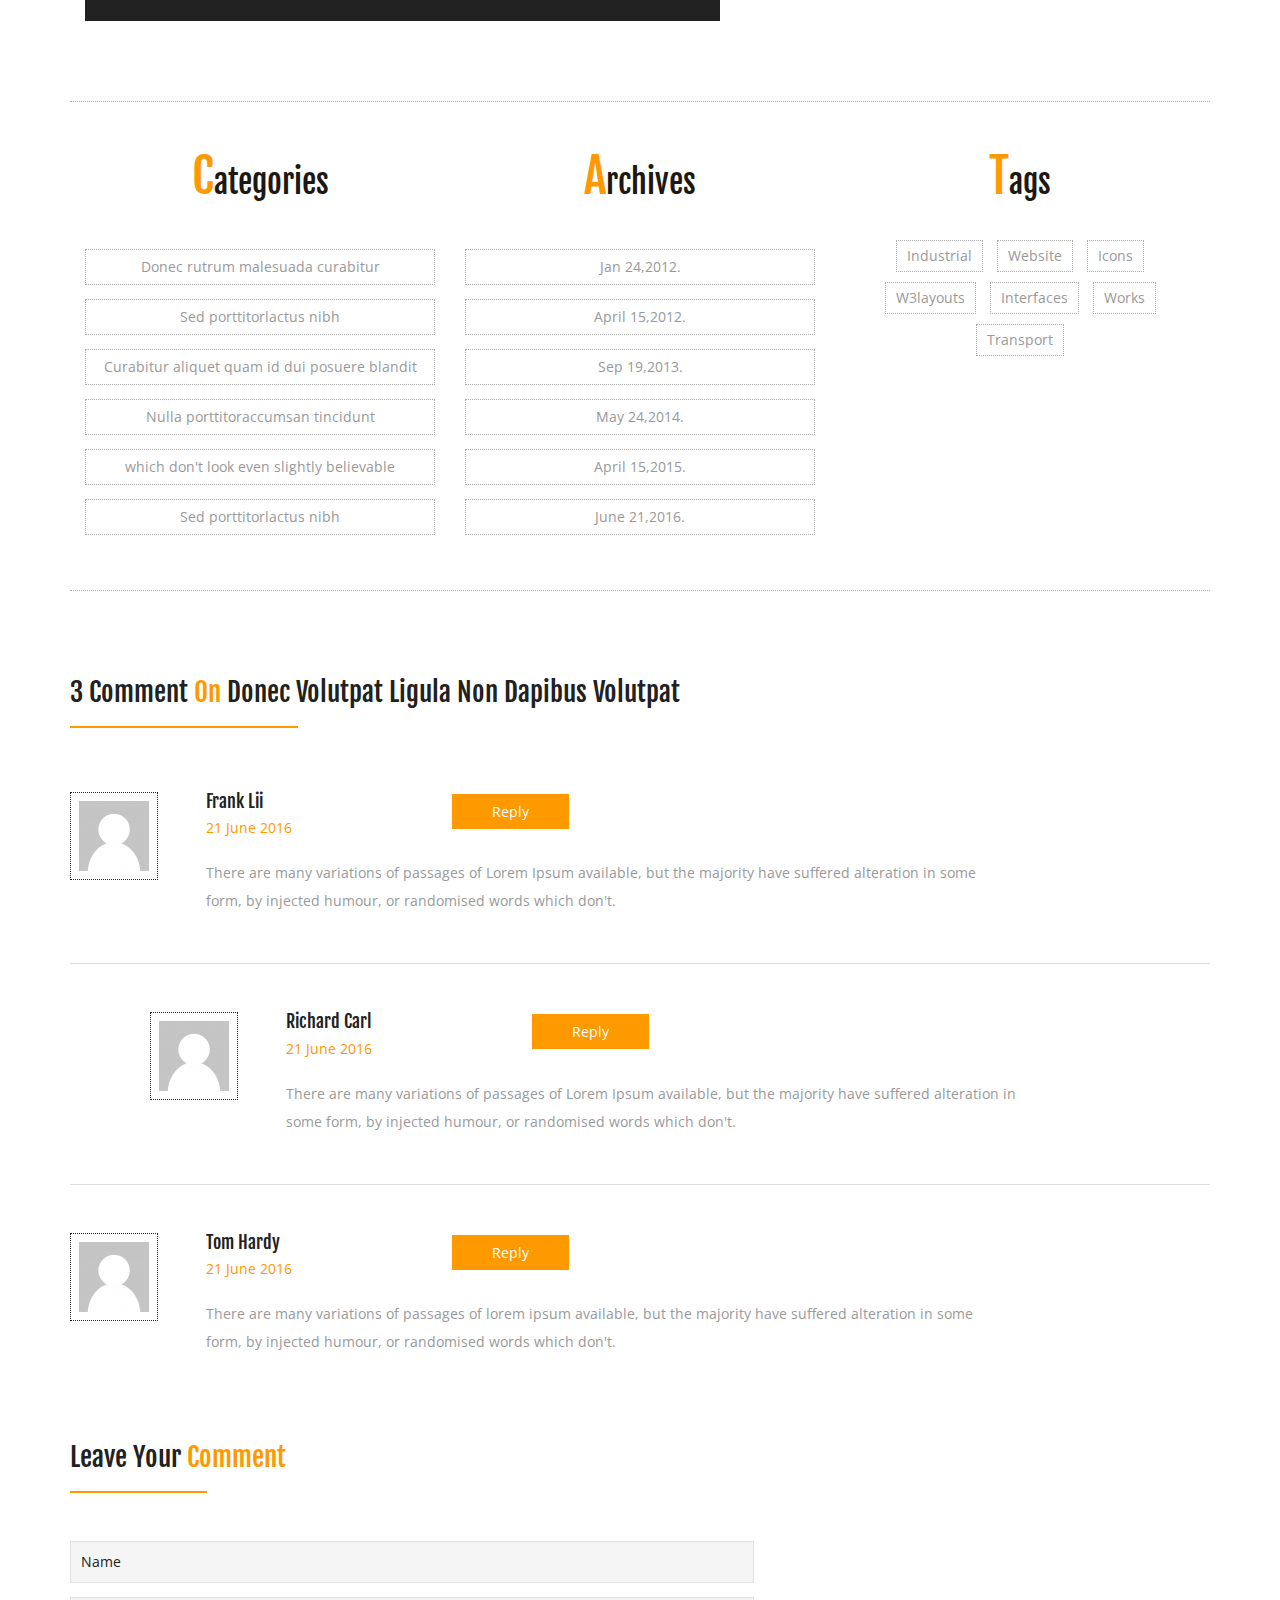
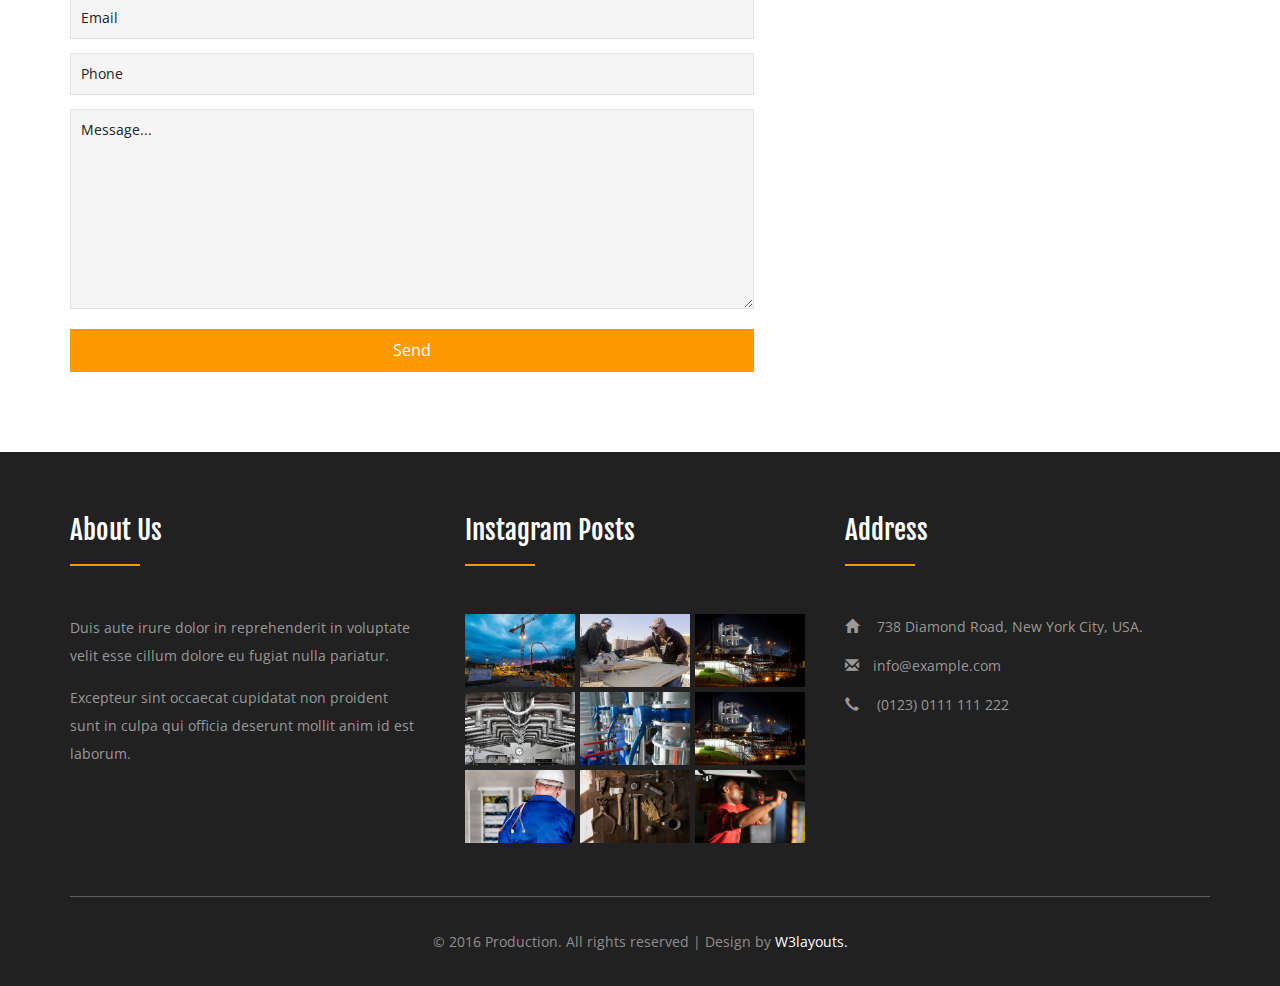
<file: single.html>
<!--
author: W3layouts
author URL: http://w3layouts.com
License: Creative Commons Attribution 3.0 Unported
License URL: http://creativecommons.org/licenses/by/3.0/
-->
<!DOCTYPE html>
<html>
<head>
<title>Production a Industrial Category Flat Bootstrap Responsive Website Template | Single :: w3layouts</title>
<!-- for-mobile-apps -->
<meta name="viewport" content="width=device-width, initial-scale=1">
<meta http-equiv="Content-Type" content="text/html; charset=utf-8" />
<meta name="keywords" content="Production Responsive web template, Bootstrap Web Templates, Flat Web Templates, Android Compatible web template, 
Smartphone Compatible web template, free webdesigns for Nokia, Samsung, LG, SonyEricsson, Motorola web design" />
<script type="application/x-javascript"> addEventListener("load", function() { setTimeout(hideURLbar, 0); }, false);
		function hideURLbar(){ window.scrollTo(0,1); } </script>
<!-- //for-mobile-apps -->
<link href="css/bootstrap.css" rel="stylesheet" type="text/css" media="all" />
<link href="css/style.css" rel="stylesheet" type="text/css" media="all" />
<!-- js -->
<script type="text/javascript" src="js/jquery-2.1.4.min.js"></script>
<!-- //js -->
<link href='//fonts.googleapis.com/css?family=Fjalla+One' rel='stylesheet' type='text/css'>
<link href='//fonts.googleapis.com/css?family=Open+Sans:400,300,300italic,400italic,600,600italic,700,700italic,800,800italic' rel='stylesheet' type='text/css'>
<!-- start-smoth-scrolling -->
<script type="text/javascript" src="js/move-top.js"></script>
<script type="text/javascript" src="js/easing.js"></script>
<script type="text/javascript">
	jQuery(document).ready(function($) {
		$(".scroll").click(function(event){		
			event.preventDefault();
			$('html,body').animate({scrollTop:$(this.hash).offset().top},1000);
		});
	});
</script>
<!-- start-smoth-scrolling -->
</head>
	
<body>
<!-- header -->
	<div class="header">
		<div class="container">
			<nav class="navbar navbar-default">
				<!-- Brand and toggle get grouped for better mobile display -->
				<div class="navbar-header">
				  <button type="button" class="navbar-toggle collapsed" data-toggle="collapse" data-target="#bs-example-navbar-collapse-1">
					<span class="sr-only">Toggle navigation</span>
					<span class="icon-bar"></span>
					<span class="icon-bar"></span>
					<span class="icon-bar"></span>
				  </button>
					<div class="logo">
						<h1><a class="navbar-brand" href="index.html">Production</a></h1>
					</div>
				</div>

				<!-- Collect the nav links, forms, and other content for toggling -->
				<div class="collapse navbar-collapse nav-wil" id="bs-example-navbar-collapse-1">
					<nav>
						<ul class="nav navbar-nav">
							<li><a href="index.html" class="hvr-sweep-to-bottom">Home</a></li>
							<li><a href="services.html" class="hvr-sweep-to-bottom">Services</a></li>
							<li><a href="portfolio.html" class="hvr-sweep-to-bottom">Portfolio</a></li>
							<li><a href="short-codes.html" class="hvr-sweep-to-bottom">Short Codes</a></li>
							<li><a href="mail.html" class="hvr-sweep-to-bottom">Mail Us</a></li>
						</ul>
					</nav>
				</div>
				<!-- /.navbar-collapse -->
			</nav>
		</div>
	</div>
<!-- //header -->
<!-- portfolio-bg -->
	<div class="portfolio-bg">
		<div class="container">
			<h2>Single Page</h2>
		</div>
	</div>
<!-- //portfolio-bg -->
<!-- single -->
	<div class="single">
		<div class="container">
			<div class="col-md-7 w3ls_single_left">
				<div class="w3ls_single_left_grid">
					<div class="w3ls_single_left_grid_left">
						<h3><i>June</i> <span>20</span></h3>
					</div>
					<div class="w3ls_single_left_grid_right">
						<h3>ut aut reiciendis voluptatibus maiores alias</h3>
						<ul>
							<li><span class="glyphicon glyphicon-user" aria-hidden="true"></span><a href="#">Admin</a></li>
							<li><span class="glyphicon glyphicon-envelope" aria-hidden="true"></span><a href="#">2 Comments</a></li>
							<li><span class="glyphicon glyphicon-heart" aria-hidden="true"></span><a href="#">50 Likes</a></li>
							<li><span class="glyphicon glyphicon-tag" aria-hidden="true"></span><a href="#">3 Tags</a></li>
						</ul>
					</div>
					<div class="clearfix"> </div>
				</div>
				<div class="w3ls_single_left_grid1">
					<img src="images/banner.jpg" alt=" " class="img-responsive" />
					<p>Nemo enim ipsam voluptatem quia voluptas sit aspernatur aut odit aut fugit, 
						sed quia consequuntur magni dolores eos qui ratione voluptatem sequi nesciunt. 
						Neque porro quisquam est, qui dolorem ipsum quia dolor sit amet, consectetur, 
						adipisci velit, sed quia non numquam eius modi tempora incidunt ut labore et 
						dolore magnam aliquam quaerat voluptatem. <span>Ut enim ad minima veniam, quis 
						nostrum exercitationem ullam corporis suscipit laboriosam, nisi ut aliquid ex 
						ea commodi consequatur? Quis autem vel eum iure reprehenderit qui in ea 
						voluptate velit esse quam nihil molestiae consequatur, vel illum qui dolorem 
						eum fugiat quo voluptas nulla pariatur.</span></p>
					<div class="w3ls_single_left_grid1_left">
						<h4>Share On :</h4>
					</div>
					<div class="w3ls_single_left_grid1_right">
						<ul>
							<li><a href="#" class="single_facebook"></a></li>
							<li><a href="#" class="single_twitter"></a></li>
							<li><a href="#" class="single_google"></a></li>
							<li><a href="#" class="single_instagram"></a></li>
						</ul>
					</div>
					<div class="clearfix"> </div>
				</div>
				<div class="w3l_admin">
					<p>But I must explain to you how all this mistaken idea of denouncing 
						pleasure and praising pain was born and I will give you a complete 
						account of the system, and expound the actual teachings of the great 
						explorer of the truth, the master-builder of human happiness. 
						No one rejects, dislikes, or avoids pleasure itself.</p>
					<a href="#"><i>John Frank</i></a>
				</div>
			</div>
			<div class="col-md-5 w3ls_single_right">
				<div class="w3ls_search1">
					<form action="#" method="post">
						<input type="text" name="Search" value="Search Here..." onfocus="this.value = '';" onblur="if (this.value == '') {this.value = 'Search Here...';}" required="">
						<input type="submit" value="Send">
					</form>
				</div>
				<div class="wthree_recent">
					<h4>Recent Posts</h4>
					<ul>
						<li><a href="#"><i class="glyphicon glyphicon-ok" aria-hidden="true"></i>tempora incidunt ut labore dolore</a><span><i class="glyphicon glyphicon-calendar" aria-hidden="true"></i>June 21, 2016.</span></li>
						<li><a href="#"><i class="glyphicon glyphicon-ok" aria-hidden="true"></i>voluptatem quia voluptas sit</a><span><i class="glyphicon glyphicon-calendar" aria-hidden="true"></i>June 23, 2016.</span></li>
						<li><a href="#"><i class="glyphicon glyphicon-ok" aria-hidden="true"></i>sed quia consequuntur magni</a><span><i class="glyphicon glyphicon-calendar" aria-hidden="true"></i>June 24, 2016.</span></li>
						<li><a href="#"><i class="glyphicon glyphicon-ok" aria-hidden="true"></i>ratione voluptatem sequi nesciunt</a><span><i class="glyphicon glyphicon-calendar" aria-hidden="true"></i>June 25, 2016.</span></li>
						<li><a href="#"><i class="glyphicon glyphicon-ok" aria-hidden="true"></i>aspernatur aut odit aut fugit</a><span><i class="glyphicon glyphicon-calendar" aria-hidden="true"></i>June 28, 2016.</span></li>
					</ul>
				</div>
			</div>
			<div class="clearfix"> </div>
			<div class="agile_tags_cate">
				<div class="col-md-4 agile_cat_grid">
					<h4><span>C</span>ategories</h4>
					<ul class="categories">
						<li><a href="#">Donec rutrum malesuada curabitur</a></li>
						<li><a href="#">Sed porttitorlactus nibh</a></li>
						<li><a href="#">Curabitur aliquet quam id dui posuere blandit</a></li>
						<li><a href="#">Nulla porttitoraccumsan tincidunt</a></li>
						<li><a href="#">which don't look even slightly believable</a></li>
						<li><a href="#">Sed porttitorlactus nibh</a></li>
					</ul>
				</div>
				<div class="col-md-4 agile_cat_grid">
					<h4><span>A</span>rchives</h4>
					<ul class="categories">
						<li><a href="#">Jan 24,2012.</a></li>
						<li><a href="#">April 15,2012.</a></li>
						<li><a href="#">Sep 19,2013.</a></li>
						<li><a href="#">May 24,2014.</a></li>
						<li><a href="#">April 15,2015.</a></li>
						<li><a href="#">June 21,2016.</a></li>
					</ul>
				</div>
				<div class="col-md-4 agile_cat_grid">
					<h4><span>T</span>ags</h4>
					<div class="agile_cat_grid_tags">
						<ul>
							<li><a href="#">Industrial</a></li>
							<li><a href="#">Website</a></li>
							<li><a href="#">Icons</a></li>
							<li><a href="#">W3layouts</a></li>
							<li><a href="#">Interfaces</a></li>
							<li><a href="#">Works</a></li>
							<li><a href="#">Transport</a></li>
						</ul>
					</div>
				</div>
				<div class="clearfix"> </div>
			</div>
			<div class="agileits_three_comments">
				<h3>3 Comment <span>on</span> donec volutpat ligula non dapibus volutpat</h3>
				<div class="agileits_three_comment_grid">
					<div class="agileits_tom">
						<img src="images/co.png" alt=" " class="img-responsive" />
					</div>
					<div class="agileits_tom_right">
						<div class="Hardy">
							<h4>Frank Lii</h4>
							<p>21 June 2016</p>
						</div>
						<div class="reply">
							<a href="#">Reply</a>
						</div>
						<div class="clearfix"> </div>
						<p class="lorem">There are many variations of passages of Lorem Ipsum available,
						but the majority have suffered alteration in some form, by injected humour, 
						or randomised words which don't.</p>
					</div>
					<div class="clearfix"> </div>
				</div>
				<div class="agileits_three_comment_grid agileits_three_comment_grid1">
					<div class="agileits_tom">
						<img src="images/co.png" alt=" " class="img-responsive" />
					</div>
					<div class="agileits_tom_right">
						<div class="Hardy">
							<h4>Richard Carl</h4>
							<p>21 June 2016</p>
						</div>
						<div class="reply">
							<a href="#">Reply</a>
						</div>
						<div class="clearfix"> </div>
						<p class="lorem">There are many variations of passages of Lorem Ipsum available,
						but the majority have suffered alteration in some form, by injected humour, 
						or randomised words which don't.</p>
					</div>
					<div class="clearfix"> </div>
				</div>
				<div class="agileits_three_comment_grid">
					<div class="agileits_tom">
						<img src="images/co.png" alt=" " class="img-responsive" />
					</div>
					<div class="agileits_tom_right">
						<div class="Hardy">
							<h4>Tom Hardy</h4>
							<p>21 June 2016</p>
						</div>
						<div class="reply">
							<a href="#">Reply</a>
						</div>
						<div class="clearfix"> </div>
						<p class="lorem">There are many variations of passages of lorem ipsum available,
							but the majority have suffered alteration in some form, by injected humour, 
							or randomised words which don't.</p>
					</div>
					<div class="clearfix"> </div>
				</div>
			</div>
			<div class="w3_leave_comment">
				<h3>Leave your <span>comment</span></h3>
				<form action="#" method="post">
					<input type="text" name="Name" value="Name" onfocus="this.value = '';" onblur="if (this.value == '') {this.value = 'Name';}" required="">
					<input type="email" name="Email" value="Email" onfocus="this.value = '';" onblur="if (this.value == '') {this.value = 'Email';}" required="">
					<input type="text" name="Phone" value="Phone" onfocus="this.value = '';" onblur="if (this.value == '') {this.value = 'Phone';}" required="">
					<textarea name="Message" onfocus="this.value = '';" onblur="if (this.value == '') {this.value = 'Message...';}" required="">Message...</textarea>
					<input type="submit" value="Send">
				</form>
			</div>
		</div>
	</div>
<!-- //single -->
<!-- footer -->
	<div class="footer">
		<div class="container">
			<div class="col-md-4 agileinfo_footer_grid">
				<h4>About Us</h4>
				<p>Duis aute irure dolor in reprehenderit in voluptate velit esse cillum dolore eu 
					fugiat nulla pariatur. <span>Excepteur sint occaecat cupidatat non proident 
					sunt in culpa qui officia deserunt mollit anim id est laborum.</span></p>
			</div>
			<div class="col-md-4 agileinfo_footer_grid">
				<h4>Instagram Posts</h4>
				<div class="agileinfo_footer_grid1">
					<a href="single.html"><img src="images/3.jpg" alt=" " class="img-responsive"></a>
				</div>
				<div class="agileinfo_footer_grid1">
					<a href="single.html"><img src="images/12.jpg" alt=" " class="img-responsive"></a>
				</div>
				<div class="agileinfo_footer_grid1">
					<a href="single.html"><img src="images/5.jpg" alt=" " class="img-responsive"></a>
				</div>
				<div class="agileinfo_footer_grid1">
					<a href="single.html"><img src="images/7.jpg" alt=" " class="img-responsive"></a>
				</div>
				<div class="agileinfo_footer_grid1">
					<a href="single.html"><img src="images/8.jpg" alt=" " class="img-responsive"></a>
				</div>
				<div class="agileinfo_footer_grid1">
					<a href="single.html"><img src="images/5.jpg" alt=" " class="img-responsive"></a>
				</div>
				<div class="agileinfo_footer_grid1">
					<a href="single.html"><img src="images/9.jpg" alt=" " class="img-responsive"></a>
				</div>
				<div class="agileinfo_footer_grid1">
					<a href="single.html"><img src="images/10.jpg" alt=" " class="img-responsive"></a>
				</div>
				<div class="agileinfo_footer_grid1">
					<a href="single.html"><img src="images/11.jpg" alt=" " class="img-responsive"></a>
				</div>
				<div class="clearfix"> </div>
			</div>
			<div class="col-md-4 agileinfo_footer_grid">
				<h4>Address</h4>
				<ul>
					<li><span class="glyphicon glyphicon-home" aria-hidden="true"></span> 738 Diamond Road, New York City, USA.</li>
					<li><span class="glyphicon glyphicon-envelope" aria-hidden="true"></span><a href="mailto:info@example.com">info@example.com</a></li>
					<li><span class="glyphicon glyphicon-earphone" aria-hidden="true"></span> (0123) 0111 111 222</li>
				</ul>
			</div>
			<div class="clearfix"> </div>
			<div class="w3agile_footer_copy">
				<p>© 2016 Production. All rights reserved | Design by <a href="http://w3layouts.com/">W3layouts.</a></p>
			</div>
		</div>
	</div>
<!-- //footer -->	
<!-- for bootstrap working -->
	<script src="js/bootstrap.js"></script>
<!-- //for bootstrap working -->
<!-- here stars scrolling icon -->
	<script type="text/javascript">
		$(document).ready(function() {
			/*
				var defaults = {
				containerID: 'toTop', // fading element id
				containerHoverID: 'toTopHover', // fading element hover id
				scrollSpeed: 1200,
				easingType: 'linear' 
				};
			*/
								
			$().UItoTop({ easingType: 'easeOutQuart' });
								
			});
	</script>
<!-- //here ends scrolling icon -->
</body>
</html>
</file>
<file: css/style.css>
/*--
Author: W3layouts
Author URL: http://w3layouts.com
License: Creative Commons Attribution 3.0 Unported
License URL: http://creativecommons.org/licenses/by/3.0/
--*/
html, body{
    font-size: 100%;
	font-family: 'Open Sans', sans-serif;
	background:#ffffff;
}
p{
	margin:0;
	font-size:14px;
}
h1,h2,h3,h4,h5,h6{
	font-family: 'Fjalla One', sans-serif;
	margin:0;
}
ul,label{
	margin:0;
	padding:0;
}
body a:hover{
	text-decoration:none;
}
/*-- header --*/
input[type="submit"],.w3l_banner_info_left_grid_left h3 a,.w3agile_footer_copy p a,.reply a,.agile_cat_grid_tags ul li a:hover,.agile_cat_grid ul.categories li a,.w3l_admin a,.w3ls_single_left_grid_right ul li a,.wthree_features_services_grid h4 a,.agile_services_bottom_grid_left_grid a,.simplefilter li,.agileinfo_footer_grid ul li a,.w3l_banner_info_left_grid1,.agile_blog_grid h4 a{
	transition: .5s ease-in;
	-webkit-transition: .5s ease-in;
	-moz-transition: .5s ease-in;
	-o-transition: .5s ease-in;
	-ms-transition: .5s ease-in;
}
.header {
    background: #212121;
}
.navbar-default {
    background: none;
    border: none;
}
.navbar {
    margin-bottom: 0;
}
.navbar-collapse {
    padding: 0;
    box-shadow: none;
}
.navbar-default .navbar-brand {
    color: #fff;
}
.navbar-brand {
    height: 70px;
    padding:29px 0px 0;
    font-size: 1.3em;
    line-height: 39px;
}
.navbar-nav {
    float: right;
    margin: 0;
}
.navbar-default .navbar-nav > li > a {
    color: #fff;
}
.navbar-default .navbar-nav > li > a:hover, .navbar-default .navbar-nav > li > a:focus {
    color: #fff;
}
.navbar-default .navbar-brand:hover, .navbar-default .navbar-brand:focus {
    color: #ffffff;
}
.navbar-nav > li > a {
    font-size: 14px;
    padding:35px 25px;
    text-transform: uppercase;
	margin-right:5px;
}
.navbar-default .navbar-nav > .active > a, .navbar-default .navbar-nav > .active > a:hover, .navbar-default .navbar-nav > .active > a:focus {
    color: #fff;
    background-color: #ff9900;
}
/* Sweep To Bottom */
.hvr-sweep-to-bottom {
  display: inline-block;
  vertical-align: middle;
  -webkit-transform: translateZ(0);
  transform: translateZ(0);
  box-shadow: 0 0 1px rgba(0, 0, 0, 0);
  -webkit-backface-visibility: hidden;
  backface-visibility: hidden;
  -moz-osx-font-smoothing: grayscale;
  position: relative;
  -webkit-transition-property: color;
  transition-property: color;
  -webkit-transition-duration: 0.3s;
  transition-duration: 0.3s;
}
.hvr-sweep-to-bottom:before {
  content: "";
  position: absolute;
  z-index: -1;
  top: 0;
  left: 0;
  right: 0;
  bottom: 0;
  background: #ff9900;
  -webkit-transform: scaleY(0);
  transform: scaleY(0);
  -webkit-transform-origin: 50% 0;
  transform-origin: 50% 0;
  -webkit-transition-property: transform;
  transition-property: transform;
  -webkit-transition-duration: 0.3s;
  transition-duration: 0.3s;
  -webkit-transition-timing-function: ease-out;
  transition-timing-function: ease-out;
}
.hvr-sweep-to-bottom:hover, .hvr-sweep-to-bottom:focus, .hvr-sweep-to-bottom:active {
  color: white;
}
.hvr-sweep-to-bottom:hover:before, .hvr-sweep-to-bottom:focus:before, .hvr-sweep-to-bottom:active:before {
  -webkit-transform: scaleY(1);
  transform: scaleY(1);
}
/*-- //header --*/
/*-- banner --*/
.banner{
	background:url(../images/banner.jpg) no-repeat 0px 0px;
	background-size:cover;
	-webkit-background-size:cover;
	-moz-background-size:cover;
	-o-background-size:cover;
	-ms-background-size:cover;
	min-height:800px;
	position:relative;
}
.wthree_banner_info_grid h3{
	font-size: 2.5em;
    color: #fff;
    line-height: 1.5em;
    text-transform: uppercase;
    letter-spacing: 10px;
	padding-bottom: 3em;
    position: relative;
}
.wthree_banner_info_grid h3:after{
	content: '';
    position: absolute;
    bottom: 62%;
    right: 5%;
    background: #FFF;
    width: 20%;
    height: 2px;
}
.banner_bg {
    width: 80%;
    padding:15em 0 3em;
}
.w3l_banner_info{
	background:rgba(65, 65, 65, 0.76);
    padding: 2em 0;
    position: absolute;
    width: 100%;
    bottom: 0%;
}
.w3l_banner_info_left_grid1{
	width: 55px;
    height: 55px;
    background: #ff9900;
    text-align: center;
    border-radius: 40px;
    margin: 0 auto;
	-webkit-border-radius: 40px;
	-moz-border-radius: 40px;
	-o-border-radius: 40px;
	-ms-border-radius: 40px;
	overflow:hidden;
	display:inline-block;
}
.w3l_banner_info_left_grid1 span{
	font-size:1.2em;
	color:#212121;
	top:.95em;
}
.w3l_banner_info_left:hover .w3l_banner_info_left_grid1{
    -webkit-transform: scale(1.25) translateZ(0px);
    transform: scale(1.25) translateZ(0px);
	-moz-transform: scale(1.25) translateZ(0px);
	-o-transform: scale(1.25) translateZ(0px);
	-ms-transform: scale(1.25) translateZ(0px);
	background: #ff9900;
}
.w3l_banner_info_left_grid_left h3 a{
	font-size: 1em;
    color: #fff;
    text-decoration: none;
    text-transform: capitalize;
}
.w3l_banner_info_left:hover .w3l_banner_info_left_grid_left h3 a,.w3l_banner_info_left_grid_left h3 a:hover{
	color:#ff9900;
/*-- w3layouts --*/
}
.w3l_banner_info_left_grid_left p{
	color:#f5f5f5;
	line-height:1.8em;
	margin:1em 0 0;
}
/*-- //banner --*/
/*-- banner-bottom --*/
.banner-bottom,.blog,.newsletter,.portfolio,.services,.features-services,.typo,.mail,.single{
	padding:5em 0;
}
.w3ls_banner_bottom_grid_left{
	text-align:center;
}
.w3ls_banner_bottom_grid_left h3{
	font-size: 2em;
    color: #212121;
    padding-bottom: 1em;
    position: relative;
    text-transform: capitalize;
	margin-bottom:1.5em;
}
.w3ls_banner_bottom_grid_left h3:after{
	content: '';
    background: #ff9900;
    width: 15%;
    height: 2px;
    position: absolute;
    bottom: 0%;
    left: 40%;
}
.w3ls_banner_bottom_grid_left p{
	color:#999;
	line-height:2em;
	margin-bottom:4em;
}
.more {
    width: 35%;
    margin: 0 auto;
}
.more a{
	padding:10px 25px;
	font-size:14px;
	text-decoration:none;
	text-transform:uppercase;
	border-radius: 20px;
	-webkit-border-radius: 20px;
	-moz-border-radius: 20px;
	-o-border-radius: 20px;
/*-- agileits --*/
	-ms-border-radius: 20px;
	vertical-align: middle;
    position: relative;
    z-index: 1;
    -webkit-backface-visibility: hidden;
    -moz-osx-font-smoothing: grayscale;
	display: block;
}
.more a:hover{
	color:#fff;
}
/* Aylen */
.button--aylen {
	background:#ff9900;
    color: #fff;
	overflow: hidden;
	-webkit-transition: color 0.3s;
	transition: color 0.3s;
	-moz-transition: color 0.3s;
	-o-transition: color 0.3s;
	-ms-transition: color 0.3s;
}
.button--aylen.button--inverted {
	background: none;
	color: #fff;
}
.button--aylen::before,
.button--aylen::after {
	content: '';
	position: absolute;
	height: 100%;
	width: 100%;
	bottom: 100%;
	left: 0;
	z-index: -1;
	-webkit-transition: -webkit-transform 0.3s;
	transition: transform 0.3s;
	-moz-transition: transform 0.3s;
	-o-transition: transform 0.3s;
	-ms-transition: transform 0.3s;
	-webkit-transition-timing-function: cubic-bezier(0.75, 0, 0.125, 1);
	transition-timing-function: cubic-bezier(0.75, 0, 0.125, 1);
	-moz-transition-timing-function: cubic-bezier(0.75, 0, 0.125, 1);
	-o-transition-timing-function: cubic-bezier(0.75, 0, 0.125, 1);
	-ms-transition-timing-function: cubic-bezier(0.75, 0, 0.125, 1);
	border-radius: 20px;
}
.button--aylen::before {
	background:#6A6554;
/*-- w3layouts --*/
}
.button--aylen::after {
	background: #212121;
}
.button--aylen:hover::before,
.button--aylen:hover::after {
	-webkit-transform: translate3d(0, 100%, 0);
	transform: translate3d(0, 100%, 0);
	-moz-transform: translate3d(0, 100%, 0);
	-o-transform: translate3d(0, 100%, 0);
	-ms-transform: translate3d(0, 100%, 0);
}
.button--aylen:hover::after {
	-webkit-transition-delay: 0.175s;
	transition-delay: 0.175s;
	-moz-transition-delay: 0.175s;
	-o-transition-delay: 0.175s;
	-ms-transition-delay: 0.175s;
}
/*-- img-hover --*/
.view {
    overflow: hidden;
    position: relative;
    text-align: center;
}
.view .mask,.view .content {
	position: absolute;
	overflow: hidden;
	top: 0;
	left: 0;
	width: 100%;
    height: 100%;
}
.view img {
	display: block;
	position: relative;
}
.view h3 {
	text-transform: uppercase;
    color: #fff;
    text-align: center;
    position: relative;
    font-size: 1.5em;
    padding: 0;
    margin: 5.5em 0 1em 0;
	letter-spacing:5px;
}
.view p {
   font-style: italic;
/*-- agileits --*/
   position: relative;
   color: #fff;
   padding:0;
   text-align: center;
   line-height:2em;
}
.view-seventh .mask {
   background-color:rgba(14, 14, 14, 0.5);
   -webkit-transform: rotate(0deg) scale(1);
   -moz-transform: rotate(0deg) scale(1);
   -o-transform: rotate(0deg) scale(1);
   -ms-transform: rotate(0deg) scale(1);
   transform: rotate(0deg) scale(1);
   -ms-filter: "progid: DXImageTransform.Microsoft.Alpha(Opacity=0)";
   filter: alpha(opacity=0);
   opacity: 0;
   -webkit-transition: all 0.3s ease-out;
   -moz-transition: all 0.3s ease-out;
   -o-transition: all 0.3s ease-out;
   -ms-transition: all 0.3s ease-out;
   transition: all 0.3s ease-out;
   padding: 0 3em;
}
.view-seventh h3 {
   -webkit-transform: translateY(-200px);
   -moz-transform: translateY(-200px);
   -o-transform: translateY(-200px);
   -ms-transform: translateY(-200px);
   transform: translateY(-200px);
   -webkit-transition: all 0.2s ease-in-out;
   -moz-transition: all 0.2s ease-in-out;
   -o-transition: all 0.2s ease-in-out;
   -ms-transition: all 0.2s ease-in-out;
   transition: all 0.2s ease-in-out;
}
.view-seventh p {
   -webkit-transform: translateY(-200px);
   -moz-transform: translateY(-200px);
   -o-transform: translateY(-200px);
   -ms-transform: translateY(-200px);
   transform: translateY(-200px);
   -webkit-transition: all 0.2s ease-in-out;
   -moz-transition: all 0.2s ease-in-out;
   -o-transition: all 0.2s ease-in-out;
   -ms-transition: all 0.2s ease-in-out;
   transition: all 0.2s ease-in-out;
}
.view-seventh:hover .mask {
   -ms-filter: "progid: DXImageTransform.Microsoft.Alpha(Opacity=100)";
   filter: alpha(opacity=100);
   opacity: 1;
   -webkit-transform: translateY(0px) rotate(0deg);
   -moz-transform: translateY(0px) rotate(0deg);
   -o-transform: translateY(0px) rotate(0deg);
   -ms-transform: translateY(0px) rotate(0deg);
   transform: translateY(0px) rotate(0deg);
   -webkit-transition-delay: 0.4s;
   -moz-transition-delay: 0.4s;
   -o-transition-delay: 0.4s;
   -ms-transition-delay: 0.4s;
   transition-delay: 0.4s;
}
.view-seventh:hover h3 {
   -webkit-transform: translateY(0px);
   -moz-transform: translateY(0px);
   -o-transform: translateY(0px);
   -ms-transform: translateY(0px);
   transform: translateY(0px);
   -webkit-transition-delay: 0.7s;
   -moz-transition-delay: 0.7s;
   -o-transition-delay: 0.7s;
   -ms-transition-delay: 0.7s;
   transition-delay: 0.7s;
}
.view-seventh:hover p {
   -webkit-transform: translateY(0px);
   -moz-transform: translateY(0px);
   -o-transform: translateY(0px);
   -ms-transform: translateY(0px);
   transform: translateY(0px);
   -webkit-transition-delay: 0.6s;
   -moz-transition-delay: 0.6s;
   -o-transition-delay: 0.6s;
   -ms-transition-delay: 0.6s;
   transition-delay: 0.6s;
}
/*-- //img-hover --*/
/*-- //banner-bottom --*/
/*-- about --*/
.about{
	background:#f5f5f5;
}
.about{
	padding:5em 0 0;
}
.wthree_about_grid h2{
	font-size: 1.7em;
    color: #212121;
    line-height: 1.5em;
    text-transform: capitalize;
	position:relative;
	padding-bottom:1em;
}
.wthree_about_grid h2:after{
	content: '';
    background: #ff9900;
    width: 43%;
    right: 15%;
    position: absolute;
    bottom: 0%;
    height: 2px;
}
.wthree_about_grid p{
	margin:4em 0 0;
	color:#999;
	line-height:2em;
}
.wthree_about_grid:nth-child(2) {
    margin: 3em 0 0;
}
/*-- //about --*/
/*-- blog --*/
.blog h3,.newsletter h3,.portfolio h3,.services h3,.features-services h3,h3.title,.mail h3{
	font-size:2em;
	color:#212121;
	text-align:center;
	padding-bottom:.7em;
	position:relative;
}
.blog h3:after,.newsletter h3:after,.portfolio h3:after,.services h3:after,.features-services h3:after,h3.title:after,.mail h3:after{
	position: absolute;
    bottom: 0%;
    left: 45%;
    background: #ff9900;
    height: 2px;
    width: 10%;
    content: '';
}
p.qui{
	margin: 1em 0 0 !important;
    color: #999;
    line-height: 1.8em;
    text-align: center;
    font-weight: 500 !important;
}
.agile_blog_grids{
	margin:3em 0 0;
}
.agile_blog_grid1{
	position:relative;
}
.agile_blog_grid1_pos{
	position: absolute;
    top: 25%;
    width: 80%;
    left: 10%;
    padding: 1em;
    background: rgba(221, 175, 15, 0.74);
}
.agile_blog_grid1_pos p{
	color:#fff;
	line-height:1.8em;
	padding-left:2em;
	position:relative;
}
.agile_blog_grid1_pos p:before{
	content: '';
    position: absolute;
    top: 0%;
    left: 0%;
    background: url(../images/img-sp.png) no-repeat -9px -10px;
    display: block;
    width: 20px;
    height: 15px;
}
.agile_blog_grid h4{
	margin:1.5em 0 1em;
}
.agile_blog_grid h4 a{
	font-size: 1.2em;
    color: #212121;
    line-height: 1.5em;
    text-decoration: none;
    text-transform: capitalize;
}
.agile_blog_grid h4 a:hover{
	color: #ff9900;
}
.agile_blog_grid p.ut{
	color:#999;
	line-height:2em;
	margin-bottom:2em;
}
.m1 {
    width: 50% !important;
    margin:0;
	text-align:center;
}
.video-img {
    position: relative;
}
.agileits_play_icon{
	position: absolute;
    top: 37%;
    left: 45%;
}
.agileits_play_icon span{
	font-size: 3em;
    color: #fff;
    top: 0%;
}
.agileits_play_icon:focus {
    outline: none;
}
/*-- //blog --*/
/*-- newsletter --*/
.newsletter{
	background:#f5f5f5;
}
.newsletter form{
	width:60%;
	margin:3em auto 2em;
	padding-bottom:1em;
	border-bottom:1px solid #D2D2D2;
}
.newsletter input[type="email"]{
	outline: none;
    padding: 0;
    border: none;
    width: 91%;
    font-size: 1.5em;
    color: #999;
    background: none;
}
.newsletter input[type="submit"]{
	outline: none;
    background: url(../images/img-sp.png) no-repeat -48px 0px;
    display: inline-block;
    width: 8%;
    height: 33px;
    border: none;
    padding: 0;
}
ul.agileits_social_icons li{
	display:inline-block;
}
.icon {
	float: none;
	position: relative;
	height: 0;
	margin:1% 0.5% 0;
}
.agileits_social_icons_grids{
    text-align: center;
	position: relative;
}
@media all and (min-width: 640px) {
  .icon {
    width: 5%;
    padding-bottom: 5%;
  }
}
.icon:last-of-type {
  margin-right: 0;
}
.icon a {
  display: block;
  position: absolute;
  left: 0;
  width: 100%;
  height: 100%;
  border: 1px solid #212121;
  background-color:transparent;
  background-size: 100%;
  background-repeat: no-repeat;
  background-position: center center;
  -webkit-transition: all .2s ease-out;
  transition: all .2s ease-out;
  text-align: left;
}
.icon a:hover {
  background-color: #222;
  background-size: 0%;
  -webkit-transition: all .2s ease-out;
  transition: all .2s ease-out;
}

.icon__name {
	position: absolute;
	top: 50%;
	width: 100%;
	margin-top: -7px;
	color: #fff;
	font-size: 11px;
	text-align: center;
	-webkit-transition: all .3s ease-out;
	transition: all .3s ease-out;
	opacity: 0;
	-webkit-filter: blur(25px);
          filter: blur(25px);
	-webkit-transform: translateZ(0);
          transform: translateZ(0);
	-moz-transform: translateZ(0);
	-o-transform: translateZ(0);
	-ms-transform: translateZ(0);
	will-change: transform;
	text-align: center;
}
.icon:hover .icon__name {
	-webkit-transition: all .3s ease-out;
	transition: all .3s ease-out;
	opacity: 1;
	-webkit-filter: blur(0);
			filter: blur(0);
}

.icon--facebook a {
	background-image:url("../images/6.png");
	display:block;
	z-index: 9;
}

.icon--twitter a {
	background-image:url("../images/5.png");
	display:block;
}

.icon--linkedin a {
	background-image:url("../images/4.png");
	display:block;
}

.icon--flickr a {
	background-image:url("../images/2.png");
	display:block;
}
.icon--spotify a {
	background-image:url("../images/1.png");
	display:block;
}
/*-- //newsletter --*/
/*-- footer --*/
.footer{
	background:#212121;
	padding: 4em 0 0;
}
.agileinfo_footer_grid h4 {
	font-size:1.7em;
	color:#fff;
	margin:0 0 2em;
	position:relative;
	padding-bottom: .5em;
}
.agileinfo_footer_grid h4:after {
	background:#ff9900;
    width: 20%;
    height: 2px;
    content: '';
    position: absolute;
    bottom: -15%;
    left: 0%;
}
.agileinfo_footer_grid ul li{
	list-style-type: none;
    margin-bottom: 1em;
    font-size: 14px;
    line-height: 1.8em;
    color: #999;
    padding-left: 1em;
}
.agileinfo_footer_grid ul li span{
	left:-1em;
}
.agileinfo_footer_grid ul li a{
	color:#999;
	text-decoration:none;
}
.agileinfo_footer_grid ul li a:hover{
	color:#fff;
}
.agileinfo_footer_grid1{
	float:left;
	width:31.45%;
	margin:0 0.3em .3em 0em;
}
.w3agile_footer_copy{
	padding:2em 0;
	border-top:1px solid #606060;
	text-align:center;
	margin-top:3em;
}
.w3agile_footer_copy p{
	font-size:14px;
	color:#8F8F8F;
	margin:0;
	line-height:1.8em;
}
.w3agile_footer_copy p a{
	color:#fff;
	text-decoration:none;
}
.w3agile_footer_copy p a:hover{
	color:#8F8F8F;
}
.agileinfo_footer_grid:nth-child(1) {
    padding: 0 2em 0 0;
}
.agileinfo_footer_grid p{
	color:#999;
	line-height:2em;
}
.agileinfo_footer_grid p span{
	display:block;
	margin:1em 0 0;
}
/*-- //footer --*/
/*-- to-top --*/
#toTop {
	display: none;
	text-decoration: none;
	position: fixed;
	bottom: 20px;
	right: 2%;
	overflow: hidden;
	z-index: 999; 
	width: 32px;
	height: 32px;
	border: none;
	text-indent: 100%;
	background: url(../images/arrow.png) no-repeat 0px 0px;
}
#toTopHover {
	width: 32px;
	height: 32px;
	display: block;
	overflow: hidden;
	float: right;
	opacity: 0;
	-moz-opacity: 0;
	filter: alpha(opacity=0);
}
/*-- //to-top --*/
/*-- portfolio-bg --*/
.portfolio-bg{
	background:url(../images/6.jpg) no-repeat 0px 0px;
	background-size:cover;
	-webkit-background-size:cover;
	-moz-background-size:cover;
	-o-background-size:cover;
	-ms-background-size:cover;
	min-height:400px;
}
.portfolio-bg h2{
	font-size: 3em;
    color: #FFF;
    text-align: center;
    padding: 4em 0 0;
    letter-spacing: 5px;
}
/*-- //portfolio-bg --*/
/*-- portfolio --*/
.filtr-item {
    padding: 1rem;
}
.item-desc {
    background-color: rgba(0,0,0,0.5);
    color: white;
    position: absolute;
    text-transform: uppercase;
    text-align: center;
    padding: 1rem;
    z-index: 1;
    bottom: 1rem;
    left: 1rem;
    right: 1rem;
}

/* Filter controls */
.simplefilter li, .multifilter li, .sortandshuffle li {
    color: #212121;
    cursor: pointer;
    display: inline-block;
    text-transform: uppercase;
    padding:1em 2em;
	font-size: .9em;
}
ul.simplefilter {
    text-align: center;
    margin:3em 0 2em;
}
.simplefilter li.active,.simplefilter li:hover {
    background-color:#FF9900;
	color:#fff;
}
.multifilter li {
    background-color: #4b9eff;
}
.multifilter li.active {
    background-color: #2265b4;
}

/* Shuffle and sort controls */
select {
    padding: 1rem 1rem;
    text-transform: uppercase;
}
.sortandshuffle .shuffle-btn {
    background-color: #dec800;
}
.sortandshuffle .sort-btn {
    background-color: #de0000;
}
.sortandshuffle .sort-btn.active {
    background-color: #9d0000;
}

/* Search control */
.search-row {
    margin-left: 2.5rem;
}
.filtr-search {
    padding: 0.5rem;
    text-transform: uppercase;
}
/*-- //portfolio-pluggin --*/
/*-- //portfolio --*/
/*-- services --*/
.agileits_services_grids{
	margin:4em 0 0;
}
.agileits_services_grid_left h4{
	font-size:1.5em;
	color:#212121;
	line-height:1.5em;
	text-transform:capitalize;
	letter-spacing:2px;
}
.agileits_services_grid_left p{
	margin:1.5em 0 3em;
	color:#999;
	line-height:2em;
}
.m2 {
    text-align: center;
    margin: 0 !important;
}
/*-- //services --*/
/*-- services-bottom --*/
.services-bottom{
	background:url(../images/14.jpg) no-repeat 0px 0px;
	background-size:cover;
	-webkit-background-size:cover;
	-moz-background-size:cover;
	-o-background-size:cover;
	-ms-background-size:cover;
	min-height:500px;
}
.agile_services_bottom_grid_left{
	padding:3em 3em 3em 14em;
    background: rgba(0, 0, 0, 0.66);
}
.agile_services_bottom_grid_left h3{
	font-size:2em;
	color:#fff;
	line-height:1.5em;
	text-transform:capitalize;
}
.agile_services_bottom_grid_left h3 span{
	color:#ff9900;
}
.agile_services_bottom_grid_left p.eum{
	color:#fff;
	line-height:2em;
	margin:.5em 0 2em;
}
.agile_services_bottom_grid_left_grid{
	padding-left:0;
}
.agile_services_bottom_grid_left_grid span{
	color:#ff9900;
	font-size:1.5em;
	top:0;
}
.agile_services_bottom_grid_left_grid a{
	display: block;
    font-size: 1.2em;
    color: #fff;
    margin: .5em 0 .8em;
    text-transform: capitalize;
	text-decoration:none;
}
.agile_services_bottom_grid_left_grid a:hover{
	color:#ff9900;
}
.agile_services_bottom_grid_left_grid p{
	color:#C5C5C5;
	line-height:2em;
}
.agile_services_bottom_grid_left_grids:last-child{
	margin:2em 0 0;
}
/*-- //services-bottom --*/
/*-- featured-services --*/
.wthree_features_services_grids{
	margin:3em 0 0;
}
.wthree_features_services_grid h4 a{
	text-transform: capitalize;
    display: block;
    font-size: 1.3em;
    color: #212121;
    margin:1.5em 0 .8em;
	text-decoration:none;
}
.wthree_features_services_grid h4 a:hover{
	color:#ff9900;
}
.wthree_features_services_grid p{
	color:#999;
	line-height:2em;
	margin-bottom:2em;
}
/*-- //featured-services --*/
/*--Typography--*/
.well {
    font-weight: 300;
    font-size: 14px;
}
.list-group-item {
    font-weight: 300;
    font-size: 14px;
}
li.list-group-item1 {
    font-size: 14px;
    font-weight: 300;
}
.typo p {
    margin: 0;
    font-size: 14px;
    font-weight: 300;
}
.show-grid [class^=col-] {
    background: #fff;
  text-align: center;
  margin-bottom: 10px;
  line-height: 2em;
  border: 10px solid #f0f0f0;
}
.show-grid [class*="col-"]:hover {
  background: #e0e0e0;
}
.grid_3{
	margin-bottom:2em;
}
.xs h3, h3.m_1{
	color:#000;
	font-size:1.7em;
	font-weight:300;
	margin-bottom: 1em;
}
.grid_3 p{
  color: #999;
  font-size: 0.85em;
  margin-bottom: 1em;
  font-weight: 300;
}
.grid_4{
	background:none;
	margin-top:50px;
}
.label {
  font-weight: 300 !important;
  border-radius:4px;
}  
.grid_5{
	background:none;
	padding:2em 0;
}
.grid_5 h3, .grid_5 h2, .grid_5 h1, .grid_5 h4, .grid_5 h5, h3.hdg, h3.bars {
	margin-bottom: 1em;
    color:#FF9900;
}
.table > thead > tr > th, .table > tbody > tr > th, .table > tfoot > tr > th, .table > thead > tr > td, .table > tbody > tr > td, .table > tfoot > tr > td {
  border-top: none !important;
}
.tab-content > .active {
  display: block;
  visibility: visible;
}
.pagination > .active > a, .pagination > .active > span, .pagination > .active > a:hover, .pagination > .active > span:hover, .pagination > .active > a:focus, .pagination > .active > span:focus {
  z-index: 0;
}
.badge-primary {
  background-color: #03a9f4;
}
.badge-success {
  background-color: #8bc34a;
}
.badge-warning {
  background-color: #ffc107;
}
.badge-danger {
  background-color: #e51c23;
}
.grid_3 p{
  line-height: 2em;
  color: #888;
  font-size: 0.9em;
  margin-bottom: 1em;
  font-weight: 300;
}
.bs-docs-example {
  margin: 1em 0;
}
section#tables  p {
 margin-top: 1em;
}
.tab-container .tab-content {
  border-radius: 0 2px 2px 2px;
  border: 1px solid #e0e0e0;
  padding: 16px;
  background-color: #ffffff;
}
.table td, .table>tbody>tr>td, .table>tbody>tr>th, .table>tfoot>tr>td, .table>tfoot>tr>th, .table>thead>tr>td, .table>thead>tr>th {
  padding: 15px!important;
}
.table > thead > tr > th, .table > tbody > tr > th, .table > tfoot > tr > th, .table > thead > tr > td, .table > tbody > tr > td, .table > tfoot > tr > td {
  font-size: 0.9em;
  color: #999;
  border-top: none !important;
}
.tab-content > .active {
  display: block;
  visibility: visible;
}
.label {
  font-weight: 300 !important;
}
.label {
  padding: 4px 6px;
  border: none;
  text-shadow: none;
}
.nav-tabs {
  margin-bottom: 1em;
}
.alert {
  font-size: 0.85em;
}
h1.t-button,h2.t-button,h3.t-button,h4.t-button,h5.t-button {
line-height:1.8em;
  margin-top:0.5em;
  margin-bottom: 0.5em;
}
li.list-group-item1 {
  line-height: 2.5em;
}
.input-group {
  margin-bottom: 20px;
  }
.in-gp-tl{
padding:0;
}
.in-gp-tb{
padding-right:0;
}
.list-group {
  margin-bottom: 48px;
}
 ol {
  margin-bottom: 44px;
}
h2.typoh2{
    margin: 0 0 10px;
}
@media (max-width:768px){
	.grid_5 {
		padding: 0 0 1em;
	}
	.grid_3 {
		margin-bottom: 0em;
	}
}
@media (max-width:640px){
	h1, .h1, h2, .h2, h3, .h3 {
		margin-top: 0px;
		margin-bottom: 0px;
	}
	.grid_5 h3, .grid_5 h2, .grid_5 h1, .grid_5 h4, .grid_5 h5, h3.hdg, h3.bars {
		margin-bottom: .5em;
	}
	.progress {
		height: 10px;
		margin-bottom: 10px;
	}
	ol.breadcrumb li,.grid_3 p,ul.list-group li,li.list-group-item1 {
		font-size: 14px;
	}
	.breadcrumb {
		margin-bottom: 10px;
	}
	.well {
		font-size: 14px;
		margin-bottom: 10px;
	}
	h2.typoh2 {
		font-size: 1.5em;
	}
	.label {
		font-size: 60%;
	}
}
@media (max-width:480px){
	.banner {
		min-height: 405px;
	}
	.table h1 {
		font-size: 26px;
	}
	.table h2 {
		font-size: 23px;
	}
	.table h3 {
		font-size: 20px;
	}
	.label {
		font-size: 53%;
	}
	.alert,p {
		font-size: 14px;
	}
	.pagination {
		margin: 20px 0 0px;
	}
}
@media (max-width: 320px){
	.grid_4 {
		margin-top: 18px;
	}
	h3.title {
		font-size: 1.6em;
	}
	.alert, p,ol.breadcrumb li, .grid_3 p,.well, ul.list-group li, li.list-group-item1,a.list-group-item {
		font-size: 13px;
	}
	.alert {
		padding: 10px;
		margin-bottom: 10px;
	}
	ul.pagination li a {
		font-size: 14px;
		padding: 5px 11px;
	}
	.list-group {
		margin-bottom: 10px;
	}
	.well {
		padding: 10px;
	}
	.nav > li > a {
		font-size: 14px;
	}
	table.table.table-striped,.table-bordered,.bs-docs-example {
		display: none;
	}
}
/*--//Typography --*/
/*-- mail --*/
.w3ls_map{
	margin:3em 0;
}
.w3ls_map iframe{
	width:100%;
	min-height:300px;
}
.w3l_contact_form h4{
	font-size: 1.5em;
    color: #212121;
    margin-bottom: 2em;
    text-transform: uppercase;
    letter-spacing: 2px;
}
.w3l_contact_form input[type="text"],.w3l_contact_form input[type="email"],.w3l_contact_form textarea{
	outline: none;
    width: 100%;
    padding: 10px 10px 20px;
    font-size: 14px;
    color: #212121;
    border: none;
    border-bottom: 1px solid #DDD;
    font-weight: 600;
	background:none;
}
.w3l_contact_form input[type="email"]{
	margin:2em 0;
}
.w3l_contact_form textarea{
	min-height:150px;
	resize:none;
	margin:2em 0;
}
.w3l_contact_form input[type="submit"]{
	outline: none;
    width: 30%;
    padding: 10px 0;
    font-size: 1em;
    color: #fff;
    border: none;
	background:#ff9900;
	text-transform:uppercase;
}
.w3l_contact_form input[type="submit"]:hover{
	background:#212121;
}
/*-- //mail --*/
/*-- single --*/
.w3ls_single_left_grid_left{
	float: left;
    width: 15%;
    text-align: center;
	border: 1px solid #ff9900;
}
.w3ls_single_left_grid_left h3{
	font-size:1.5em;
	color:#212121;
}
.w3ls_single_left_grid_left h3 i,.w3ls_single_left_grid_left h3 span{
	padding:.5em;
	display:block;
}
.w3ls_single_left_grid_left h3 i{
	font-style: normal;
    background: #ff9900;
    color: #fff;
}
.w3ls_single_left_grid_right{
	float:right;
	width:75%;
}
.w3ls_single_left_grid_right h3{
	font-size:1.5em;
	color:#212121;
	line-height:1.5em;
	text-transform:capitalize;
	margin: .5em 0;
}
.w3ls_single_left_grid_right ul li{
	display:inline-block;
	margin-right:1.5em;
	font-size:14px;
}
.w3ls_single_left_grid_right ul li span{
	padding-right:1em;
	color:#999;
}
.w3ls_single_left_grid_right ul li a{
	color:#999;
	text-decoration:none;
}
.w3ls_single_left_grid_right ul li a:hover{
	color:#ff9900;
}
.w3ls_single_left_grid1{
	margin:3em 0;
}
.w3ls_single_left_grid1 p{
	margin:2em 0;
	color:#999;
	line-height:2em;
}
.w3ls_single_left_grid1 p span{
	display:block;
	margin:1em 0 0;
}
.w3ls_single_left_grid1_left{
	float:left;
}
.w3ls_single_left_grid1_left h4{
	color: #ff9900;
    font-size: 1.2em;
    text-transform: uppercase;
    margin-top: .8em;
}
.w3ls_single_left_grid1_right{
	float:left;
	margin-left:2em;
}
.w3ls_single_left_grid1_right ul li{
	display:inline-block;
	margin:0 5px;
}
.w3ls_single_left_grid1_right ul li a{
	width:50px;
	height:50px;
	border:1px solid #212121;
}
.w3ls_single_left_grid1_right ul li a.single_facebook{
	background:url(../images/img-sp.png) no-repeat -128px 0px;
	display:block;
}
.w3ls_single_left_grid1_right ul li a.single_twitter{
	background:url(../images/img-sp.png) no-repeat -175px -1px;
	display:block;
}
.w3ls_single_left_grid1_right ul li a.single_google{
	background:url(../images/img-sp.png) no-repeat -223px -1px;
	display:block;
}
.w3ls_single_left_grid1_right ul li a.single_instagram{
	background:url(../images/img-sp.png) no-repeat -272px -2px;
	display:block;
}
.w3l_admin {
    padding: 2em;
    background: #212121;
    margin:3em 0 0;
}
.w3l_admin p {
    color: #f5f5f5;
    line-height: 1.8em;
    position: relative;
    padding-left: 3.5em;
	margin-bottom: 1em;
}
.w3l_admin p:before {
    position: absolute;
    top: 0%;
    left: 0%;
    content: '';
    background: url(../images/img-sp.png) no-repeat -9px -10px;
    display: block;
    width: 20px;
    height: 15px;
}
.w3l_admin a {
    display: block;
    text-align: right;
    color:#FF9900;
    font-size: 1em;
    text-decoration: none;
}
.w3l_admin a:hover{
	color:#fff;
}
.w3ls_search1 input[type="text"] {
    outline: none;
    padding: 12px;
    text-align: center;
    color: #212121;
    border: 1px solid #DBDBDB;
    font-size: 1em;
    width: 100%;
    background: #f5f5f5;
}
.w3ls_search1 input[type="submit"] {
    outline: none;
    padding: 10px 0;
    text-align: center;
    color: #fff;
    border: none;
    font-size: 1em;
    width: 40%;
    background:#FF9900;
    margin: 1em 0 0;
}
.w3ls_search1 input[type="submit"]:hover {
    background: #212121;
}
.wthree_recent h4,.agileits_three_comments h3,.w3_leave_comment h3{
    font-size: 1.7em;
    color: #212121;
    margin: 0;
    line-height: 1.6em;
    text-transform: capitalize;
    text-align: right;
    position: relative;
    padding-bottom: .5em;
}
.wthree_recent h4:after,.agileits_three_comments h3:after,.w3_leave_comment h3:after{	
	content:'';
	position:absolute;
	bottom:0%;
	right:0%;
	background:#FF9900;
	width:20%;
	height:2px;
}
.agileits_three_comments h3:after,.w3_leave_comment h3:after{
	left:0;
}
.agileits_three_comments h3 span,.w3_leave_comment h3 span{
	color:#FF9900;
}
.wthree_recent ul{
    padding:2em 0 0;
}
.wthree_recent ul li{
    list-style-type: none;
    font-size: 14px;
    color: #999;
    padding: 1em 0;
    border-bottom: 1px dotted #C1C1C1;
    text-transform: capitalize;
}
.wthree_recent ul li a{
    color: #999;
    text-decoration: none;
    transition: .5s ease-in;
    -webkit-transition: .5s ease-in;
    -moz-transition: .5s ease-in;
}
.wthree_recent ul li a:hover{
    color:#212121;
}
.wthree_recent ul li span {
    display: block;
    font-size: 13px;
    padding-left: 3.5em;
    color: #FF9900;
    margin: .5em 0 0;
}
.wthree_recent ul li span i {
    left: -1em;
}
.wthree_recent {
    margin: 3em 0;
}
.wthree_recent ul li a i {
    padding-right: 1em;
}
.wthree_recent ul li:last-child {
    border-bottom: none;
}
.agile_tags_cate{
    padding: 3em 0;
    border-top: 1px dotted #adadad;
    border-bottom: 1px dotted #adadad;
    margin:5em 0;
}
.agile_cat_grid{
    text-align: center;
}
.agile_cat_grid h4 {
    color: #1D1811;
    font-size: 2em;
    margin: 0;
}
.agile_cat_grid h4 span {
    font-size: 1.5em;
    color: #FF9900;
}
.agile_cat_grid ul {
    padding: 2em 0 0;
}
.agile_cat_grid ul.categories li {
    list-style-type: none;
    margin-top: 1em;
	font-size: 14px;
	margin-bottom:.5em;
}
.agile_cat_grid ul.categories li a {
    color: #999;
    border: 1px dotted #adadad;
    padding: .5em 1em;
    text-decoration: none;
	display: block;
}
.agile_cat_grid ul.categories li a:hover,.agile_cat_grid_tags ul li a:hover{
    color: #fff;
    background-color: #FF9900;
	border: 1px dotted #FF9900;
}
.agile_cat_grid_tags ul li{
	display:inline-block;
	margin:5px;
	font-size:14px;
}
.agile_cat_grid_tags ul li a{
	padding:5px 10px;
	border: 1px dotted #adadad;
	text-decoration:none;
	color:#999;
	display: block;
}
.agileits_three_comment_grid{
    padding:3em 0;
    border-bottom: 1px solid #dddddd;
    width: 100%;
}
.agileits_tom {
    float: left;
    border: 1px dotted #212121;
    padding: .5em;
}
.agileits_tom_right{
    float: left;
    width: 70%;
    margin-left: 3em;
}
.Hardy {
    float: left;
}
.reply {
    float: left;
    margin-left: 10em;
    margin-top: .5em;
}
.reply a {
    padding:8px 40px;
    background:#FF9900;
    color: #fff;
    font-size: 14px;
    text-decoration: none;
}
.reply a:hover{
	background:#212121;
}
.agileits_tom_right p.lorem {
    color: #999;
    line-height: 2em;
    margin: 1.5em 0 0;
}
.agileits_three_comments h3,.w3_leave_comment h3{
	text-align:left;
}
.Hardy h4 {
    font-size: 1.1em;
    color: #212121;
}
.Hardy p {
    color:#FF9900;
    margin: .5em 0 0;
}
.agileits_three_comment_grid:nth-child(2){
    margin:4em 0 0;
	padding-top:0 !important;
}
.agileits_three_comment_grid:last-child{
	border-bottom:none;
	padding-bottom:0 !important;
}
.agileits_three_comment_grid1{
	padding-left:5em;
}
.w3_leave_comment{
	margin:5em 0 0;
	width:60%;
}
.w3_leave_comment form{
	margin:3em 0 0;
}
.w3_leave_comment input[type="text"],.w3_leave_comment input[type="email"],.w3_leave_comment textarea{
	outline:none;
	background:#f5f5f5;
	border:1px solid #E3E3E3;
	padding:10px;
	font-size:14px;
	color:#212121;
	width:100%;
}
.w3_leave_comment input[type="email"],.w3_leave_comment textarea{
	margin:1em 0;
}
.w3_leave_comment textarea{
	min-height:200px;
}
.w3_leave_comment input[type="submit"]{
	outline:none;
	background:#FF9900;
	border:none;
	padding:10px 0;
	font-size:1em;
	color:#fff;
	width:100%;
}
.w3_leave_comment input[type="submit"]:hover{
	background:#212121;
}
/*-- //single --*/
.gallery_grid{
	position:relative;
	overflow:hidden;
}
.p-mask h4 {
    color:#FF9900;
    font-size: 1.3em;
    text-decoration: none;
    line-height: 1.8em;
}
.p-mask p {
    margin: 0;
    color: #D7D7D7;
    line-height:1.8em;
}
.gallery_grid .p-mask{
    opacity: 0;
    visibility: hidden;
    background: rgba(0, 0, 0, 0.72);
    bottom: 0%;
    position: absolute;
    padding: 1.5em 1.5em;
    width: 100%;
    -webkit-transform: translate3d( 0px, 100%, 0px );
    -moz-transform: translate3d( 0px, 100%, 0px );
    -ms-transform: translate3d( 0px, 100%, 0px );
    -o-transform: translate3d( 0px, 100%, 0px );
    transform: translate3d( 0px, 100%, 0px );
    -webkit-transition: all .5s ease 0s;
    -moz-transition: all .5s ease 0s;
    transition: all .5s ease 0s;
    text-align: left;
}
.gallery_grid:hover .p-mask{
    opacity: 1;
    visibility: visible;
    -webkit-transform: translate3d( 0px, 0px, 0px );
    -moz-transform: translate3d( 0px, 0px, 0px );
    -ms-transform: translate3d( 0px, 0px, 0px );
    -o-transform: translate3d( 0px, 0px, 0px );
    transform: translate3d( 0px, 0px, 0px );
}
/*-----start-responsive-design------*/
@media (max-width:1366px){
	.banner_bg {
		padding: 10em 0 3em;
	}
	.banner {
		min-height: 680px;
	}
	.portfolio-bg {
		min-height: 330px;
	}
	.portfolio-bg h2 {
		padding: 3em 0 0;
	}
	.agile_services_bottom_grid_left {
		padding: 3em 3em 3em 7em;
	}
}
@media (max-width: 1280px){
	.agile_services_bottom_grid_left {
		padding: 3em 3em 3em 4.5em;
	}
}
@media (max-width: 1080px){
	.banner_bg {
		width: 90%;
		padding: 9em 0 3em;
	}
	.wthree_banner_info_grid h3 {
		font-size: 2.2em;
	}
	.banner {
		min-height: 600px;
	}
	.view h3 {
		margin: 3.5em 0 1em 0;
	}
	.w3ls_banner_bottom_grid_left h3 {
		margin-bottom: 1em;
	}
	.w3ls_banner_bottom_grid_left p {
		margin-bottom: 2em;
	}
	.wthree_about_grid h2 {
		font-size: 1.5em;
	}
	.wthree_about_grid:nth-child(2) {
		margin: 0;
	}
	.agile_blog_grid1_pos {
		top: 21%;
		width: 90%;
		left: 5%;
	}
	.m1 {
		width: 60% !important;
	}
	.newsletter form {
		width: 71%;
	}
	.icon {
		width: 6%;
		padding-bottom: 6%;
	}
	.w3ls_single_left_grid_right {
		float: right;
		width: 82%;
	}
	.w3ls_single_left_grid_right ul li {
		margin-right: 1em;
	}
	.portfolio-bg h2 {
		font-size: 2.5em;
	}
	.portfolio-bg {
		min-height: 275px;
	}
	.agile_services_bottom_grid_left {
		padding: 2em 2em 2em 3.5em;
	}
	.agile_services_bottom_grid_left h3 {
		font-size: 1.8em;
	}
	.filtr-item {
		padding: .5em;
	}
	.gallery_grid .p-mask {
		padding: 1em;
	}
}
@media (max-width: 1024px){
	.banner-bottom, .blog, .newsletter, .portfolio, .services, .features-services, .typo, .mail, .single {
		padding: 4em 0;
	}
	.about {
		padding: 4em 0 0;
	}
}
@media (max-width: 991px){
	.navbar-nav > li > a {
		font-size: 13px;
		padding: 28px 15px;
	}
	.navbar-brand {
		height: 60px;
		padding: 23px 0px 0;
		font-size: 1.1em;
	}
	.wthree_banner_info_grid h3 {
		font-size: 1.8em;
		letter-spacing: 5px;
	}
	.w3l_banner_info_left {
		float: left;
		width: 33.33%;
		padding: 0;
	}
	.w3l_banner_info_left_grid1 {
		width: 40px;
		height: 40px;
	}
	.w3l_banner_info_left_grid_left {
		padding-left: 0;
	}
	.w3l_banner_info_left_grid_left h3 a {
		font-size: .9em;
	}
	.w3l_banner_info_left_grid1 span {
		font-size: 1em;
		top: .7em;
	}
	.w3ls_banner_bottom_grid_right {
		width: 93%;
		margin: 3em auto 0;
	}
	.view h3 {
		margin: 7.5em 0 1em 0;
	}
	.wthree_about_grid img {
		margin: 0 auto;
	}
	.wthree_about_grid:nth-child(2) {
		margin: 2em 0 0;
	}
	.banner-bottom, .blog,.about, .newsletter, .portfolio, .services, .features-services, .typo, .mail, .single {
		padding: 4em 0;
	}
	.agile_blog_grid {
		float: left;
		width: 33.33%;
	}
	.agile_blog_grid1_pos {
		top: 8%;
		padding: .5em;
	}
	.agile_blog_grid h4 a {
		font-size: 1em;
	}
	.agileits_play_icon span {
		font-size: 2em;
	}
	.agileits_play_icon {
		left: 42%;
	}
	.m1 {
		width: 80% !important;
	}
	.newsletter form {
		width: 90%;
	}
	.newsletter input[type="submit"] {
		background: url(../images/img-sp.png) no-repeat -50px 0px;
	}
	.icon {
		width: 8%;
		padding-bottom: 8%;
	}
	.agileinfo_footer_grid:nth-child(1) {
		padding: 0 1em;
	}
	.agileinfo_footer_grid:nth-child(2) {
		margin: 2.5em 0;
	}
	.agileinfo_footer_grid h4 {
		margin: 0 0 1.5em;
	}
	.w3agile_footer_copy {
		margin-top: 2em;
	}
	.agileinfo_footer_grid h4:after {
		width: 15%;
	}
	.w3ls_single_right {
		margin: 3em 0 0;
	}
	.wthree_recent h4:after, .agileits_three_comments h3:after, .w3_leave_comment h3:after {
		width: 12%;
	}
	.agile_cat_grid h4 {
		font-size: 1.6em;
	}
	.agileits_services_grids {
		margin: 3em 0 0;
	}
	.agileits_services_grid_right {
		margin: 3em 0 0;
	}
	.agile_services_bottom_grid_left {
		padding: 3em 2em;
		float: left;
		width: 80%;
	}
	.agile_services_bottom_grid_left_grid {
		float: left;
		width: 50%;
	}
	.services-bottom {
		background-position: url(../images/14.jpg) no-repeat -180px 0px;
		min-height: 450px;
	}
	.wthree_recent {
		margin: 3em 0 0;
	}
	.agile_tags_cate {
		margin: 3em 0;
	}
	.wthree_features_services_grid {
		float: left;
		width: 33.33%;
	}
	.wthree_features_services_grid h4 a {
		font-size: 1.1em;
	}
	.agile_cat_grid ul {
		padding: 1em 0 0;
	}
	.agile_cat_grid:nth-child(2) {
		margin: 2em 0;
	}
	.agileits_three_comment_grid1 {
		padding-left: 3em;
	}
	.w3_leave_comment {
		margin: 4em 0 0;
		width: 80%;
	}
	.simplefilter li, .multifilter li, .sortandshuffle li {
		padding: .5em 1em;
	}
}
@media (max-width:800px){
	.banner {
		background-position: -140px 0px;
	}
	.portfolio-bg h2 {
		font-size: 2em;
		letter-spacing: 3px;
	}
	.portfolio-bg {
		min-height: 250px;
	}
	.agileits_services_grid_right img {
		width: 65%;
		margin: 0 auto;
	}
}
@media (max-width: 768px){
	.wthree_banner_info_grid h3 {
		font-size: 1.8em;
		letter-spacing: 6px;
	}
}
@media (max-width: 767px){
	.navbar-default .navbar-toggle {
		border-color: #fff;
	}
	.navbar-default .navbar-toggle .icon-bar {
		background-color: #fff;
	}
	.navbar-default .navbar-toggle:hover, .navbar-default .navbar-toggle:focus {
		background-color: transparent;
	}
	.navbar-brand {
		height: 80px;
	}
	.navbar-toggle {
		margin:1.7em 0 0;
	}	
	.navbar-default .navbar-collapse, .navbar-default .navbar-form {
		border: none;
	}
	.navbar-nav {
		float: none;
		background:#f5f5f5;
		text-align: center;
	}
	.navbar-nav > li > a {
		padding: 15px 0px;
		margin-right: 0;
	}
	.navbar-default .navbar-nav > li > a {
		color: #212121;
	}
	.banner_bg {
		padding: 7em 0 3em;
	}
	.banner {
		min-height: 545px;
	}
}
@media (max-width: 736px){
	.agile_blog_grid {
		float: none;
		width: 60%;
		margin: 0 auto;
	}
	.agile_blog_grid1_pos {
		top: 30%;
		padding: 1em;
		width: 70%;
		left: 14%;
	}
	.m1 {
		width: 60% !important;
	}
	.agile_blog_grid:nth-child(2) {
		margin: 2em auto;
	}
	.agileits_play_icon {
		left: 49%;
		top: 40%;
	}
	.newsletter input[type="submit"] {
		background: url(../images/img-sp.png) no-repeat -63px 0px;
	}
}
@media (max-width: 667px){
	.wthree_banner_info_grid h3 {
		font-size:1.5em;
		padding-bottom: 3.5em;
	}
	.w3l_banner_info_left_grid_left h3 a {
		font-size: .8em;
	}
	.w3l_banner_info_left_grid_left {
		padding: 0;
	}
	.agile_blog_grid {
		width: 70%;
	}
	.icon {
		width: 9%;
		padding-bottom: 9%;
	}
	.footer {
		padding: 3em 0 0;
	}
}
@media (max-width: 640px){
	.banner_bg {
		padding: 6em 0 3em;
		width: 98%;
	}
	.w3l_banner_info_left {
		float: none;
		width: 100%;
		padding: 0 1em;
	}
	.w3l_banner_info_left_grid {
		width: 18%;
	}
	.w3l_banner_info_left:nth-child(2) {
		margin: 2em 0;
	}
	.banner {
		min-height: 620px;
		background-position: -270px 0px;
	}
	.w3ls_banner_bottom_grid_left h3,.blog h3, .newsletter h3, .portfolio h3, .services h3, .features-services h3, h3.title, .mail h3 {
		font-size: 1.8em;
	}
	.w3ls_banner_bottom_grid_left h3{
		padding-bottom: .7em;
	}
	.banner-bottom, .blog, .about, .newsletter, .portfolio, .services, .features-services, .typo, .mail, .single {
		padding: 3em 0;
	}
	.view h3 {
		margin: 5.5em 0 1em 0;
	}
	.wthree_about_grid img {
		width: 60%;
	}
	.wthree_about_grid p {
		margin: 2em 0 0;
	}
	.m1 {
		width: 50% !important;
	}
	.icon {
		width: 10%;
		padding-bottom: 10%;
	}
	.agileinfo_footer_grid h4 {
		font-size: 1.5em;
	}
	.agileinfo_footer_grid p span {
		display: initial;
	}
	.agileits_play_icon {
		left: 48%;
	}
	.portfolio-bg h2 {
		padding: 2em 0 0;
	}
	.portfolio-bg {
		min-height: 170px;
	}
	.agileits_services_grid_left h4 {
		font-size: 1.3em;
		letter-spacing: 1px;
	}
	.agileits_services_grids {
		margin: 2em 0 0;
	}
	.agileits_services_grid_left p {
		margin: 1.5em 0 2em;
	}
	.agile_services_bottom_grid_left h3 {
		font-size: 1.5em;
	}
	.wthree_features_services_grid {
		float: none;
		width: 70%;
		margin: 0 auto;
	}
	.wthree_features_services_grid:nth-child(2){
		margin:2em auto;
	}
	.wthree_recent h4, .agileits_three_comments h3, .w3_leave_comment h3 {
		font-size: 1.5em;
	}
	.w3_leave_comment {
		margin: 3em 0 0;
		width: 95%;
	}
	.w3_leave_comment form {
		margin: 2em 0 0;
	}
	.simplefilter li, .multifilter li, .sortandshuffle li {
		padding: .5em .8em;
		font-size: .8em;
	}
	ul.simplefilter {
		margin: 2em 0 1em;
	}
	.row {
		margin: 0;
	}
	.w3ls_map iframe {
		min-height: 250px;
	}
}
@media (max-width: 600px){
	.wthree_banner_info_grid h3 {
		font-size: 1.4em;
	}
	.view h3 {
		margin: 4.5em 0 1em 0;
	}
}
@media (max-width: 568px){
	.agile_blog_grid {
		width: 80%;
	}
	.wthree_banner_info_grid h3 {
		letter-spacing: 5px;
	}
}
@media (max-width: 480px){
	.navbar-brand {
		height: 73px;
		padding: 20px 0px 0;
		font-size: 1em;
	}
	.navbar-toggle {
		margin: 1.4em 0 0;
	}
	.wthree_banner_info_grid h3 {
		letter-spacing: 2px;
		padding-bottom: 2em;
	}
	.wthree_banner_info_grid h3:after {
		bottom: 50%;
	}
	.banner {
		min-height: 590px;
		background-position: -360px 0px;
	}
	.w3ls_banner_bottom_grid_left h3, .blog h3, .newsletter h3, .portfolio h3, .services h3, .features-services h3, h3.title, .mail h3 {
		font-size: 1.5em;
	}
	.more {
		width: 40%;
	}
	.more a {
		padding: 8px 25px;
	}
	.w3ls_banner_bottom_grid_right {
		width: 100%;
		margin: 2em auto 0;
	}
	.w3ls_banner_bottom_grid_left {
		padding: 0;
	}
	.view h3 {
		margin:3.5em 0 1em 0;
		font-size: 1.3em;
	}
	.wthree_about_grid img {
		width: 90%;
	}
	.wthree_about_grid h2 {
		font-size: 1.3em;
	}
	.agile_blog_grids {
		margin: 2em 0 0;
	}
	.agile_blog_grid {
		width: 100%;
	}
	.newsletter input[type="email"] {
		width: 89%;
		font-size: 1.2em;
	}
	.newsletter input[type="submit"] {
		background: url(../images/img-sp.png) no-repeat -68px 0px;
		width: 9%;
	}
	.newsletter form {
		margin: 2em auto 2em;
	}
	.icon {
		width: 13%;
		padding-bottom: 13%;
	}
	.w3ls_single_left_grid_left {
		width: 18%;
	}
	.w3ls_single_left_grid_right {
		width: 76%;
	}
	.w3ls_single_left_grid_right h3 {
		font-size: 1.2em;
	}
	.w3ls_single_left_grid_right ul li {
		margin-bottom: .5em;
	}
	.w3ls_single_left_grid1 {
		margin: 2em 0;
	}
	.agile_cat_grid h4 {
		font-size: 1.4em;
	}
	.agile_tags_cate {
		margin: 2em 0;
		padding: 2em 0;
	}
	.agileits_tom_right {
		float: right;
		margin-left: 0;
	}
	.agileits_tom {
		width: 20%;
	}
	.reply a {
		padding: 8px 30px;
	}
	.reply {
		margin-left: 6em;
	}
	.agileits_three_comment_grid {
		padding: 2em 0;
	}
	.agileits_three_comment_grid1 {
		padding-left: 0em;
	}
	.agileits_services_grid_right img {
		width: 100%;
	}
	.agile_services_bottom_grid_left {
		padding: 2em;
		float: none;
		width: 100%;
	}
	.agile_services_bottom_grid_left_grid a {
		font-size: 1.1em;
	}
	.wthree_features_services_grid {
		width: 100%;
	}
	.simplefilter li, .multifilter li, .sortandshuffle li {
		margin-bottom: .5em;
	}
	.filtr-item {
		padding: 1em;
		float: none;
		width: 100%;
	}
	.gallery_grid .p-mask {
		padding: 1.5em;
	}
}
@media (max-width: 414px){
	.w3l_banner_info_left_grid {
		width: 22%;
	}
	.w3l_banner_info_left_grid_left {
		width: 75%;
	}
	.w3l_banner_info_left:nth-child(2) {
		margin: 1em 0;
	}
	.wthree_banner_info_grid h3 {
		font-size: 1.2em;
		padding-bottom: 2.5em;
	}
	.wthree_banner_info_grid h3:after {
		bottom: 56%;
	}
	.banner_bg {
		padding: 5em 0 0em;
	}
	.banner {
		min-height: 540px;
	}
	.w3l_banner_info_left_grid_left h3 a {
		font-size: .7em;
	}
	.w3l_banner_info_left_grid_left p {
		margin: .5em 0 0;
	}
	.more {
		width: 45%;
	}
	.view-seventh .mask {
		padding: 0 1em;
	}
	.view h3 {
		margin: 2em 0 1em 0;
	}
	.wthree_about_grid:nth-child(2) {
		padding: 0;
	}
	.wthree_about_grid h2 {
		font-size: 1.1em;
	}
	.wthree_about_grid h2:after {
		right: 5%;
	}
	.agile_blog_grid1_pos {
		top: 26%;
		width: 80%;
		left: 10%;
	}
	.agileits_play_icon {
		left: 46%;
	}
	.icon {
		width: 15%;
		padding-bottom: 15%;
		margin: 0;
	}
	.footer {
		padding: 2em 0 0;
	}
	.agileinfo_footer_grid h4 {
		font-size: 1.3em;
	}
	.w3agile_footer_copy {
		margin-top: 1em;
		padding: 1.5em 0;
	}
	.newsletter input[type="submit"] {
		background: url(../images/img-sp.png) no-repeat -69px 0px;
		width: 10%;
	}
	.newsletter input[type="email"] {
		width: 88%;
	}
	.banner-bottom, .blog, .about, .newsletter, .portfolio, .services, .features-services, .typo, .mail, .single {
		padding: 2em 0;
	}
	.w3ls_single_left,.w3ls_single_right {
		padding: 0;
	}
	.w3ls_single_left_grid_left h3 {
		font-size: 1.3em;
	}
	.w3ls_single_left_grid_right {
		width: 78%;
	}
	.w3ls_single_left_grid_right h3 {
		font-size: 1em;
		margin: 0 0 .5em;
	}
	.w3ls_single_left_grid1 p {
		margin: 1em 0 2em;
	}
	.agileits_three_comments h3 {
		font-size: 1.2em;
	}
	.agileits_three_comment_grid:nth-child(2) {
		margin: 2em 0 0;
	}
	.agileits_tom_right {
		width: 75%;
	}
	.reply {
		margin-left: 4em;
	}
	.agile_services_bottom_grid_left_grid a {
		font-size: .98em;
	}
	.agile_services_bottom_grid_left h3 {
		font-size: 1.3em;
	}
	.wthree_recent {
		margin: 2em 0 0;
	}
	.w3ls_map {
		margin: 2em 0;
	}
	.w3ls_map iframe {
		min-height: 200px;
	}
	.w3l_contact_form h4 {
		font-size: 1.2em;
		margin-bottom: 1em;
	}
	.w3l_contact_form input[type="email"],.w3l_contact_form textarea {
		margin: 1em 0;
	}
	.w3l_contact_form input[type="submit"] {
		width: 100%;
		font-size: 14px;
	}
}
@media (max-width: 384px){
	.w3l_banner_info_left {
		padding: 0;
	}
	.wthree_banner_info_grid h3 {
		letter-spacing: 1px;
	}
	.navbar-brand {
		font-size: .9em;
	}
	.more a {
		font-size: 13px;
	}
	.view h3 {
		font-size: 1.1em;
	}
	.view p {
		line-height: 1.8em;
	}
	.wthree_about_grid img {
		width: 100%;
	}
	.agile_blog_grid1_pos {
		top: 23%;
	}
	.w3ls_single_left_grid1_right {
		float: right;
		margin-left: 0em;
	}
	.w3l_admin {
		padding: 1.5em;
		margin: 2em 0 0;
	}
	.w3l_admin p {
		padding-left: 2.5em;
	}
	.reply a {
		padding: 6px 25px;
		font-size: 13px;
	}
	.Hardy h4 {
		font-size: 1em;
	}
}
@media (max-width: 375px){
	.w3l_banner_info_left_grid_left h3 a {
		font-size: .68em;
	}
	.banner {
		min-height: 500px;
	}
	.navbar-nav > li > a {
		padding: 10px 0px;
	}
	.view h3 {
		letter-spacing: 3px;
	}
	.agile_blog_grid1_pos {
		top: 15%;
	}
	.newsletter form {
		width: 100%;
	}
	.portfolio-bg h2 {
		font-size: 1.6em;
		letter-spacing: 2px;
	}
	.portfolio-bg {
		min-height: 145px;
	}
	.w3ls_single_left_grid1_left {
		float: none;
		text-align: center;
		margin-bottom: 1em;
	}
	.w3ls_single_left_grid1_right {
		float: none;
		text-align: center;
	}
	.w3_leave_comment {
		margin: 2em 0 0;
		width: 100%;
	}
	.agileits_services_grid_left h4 {
		font-size: 1.1em;
	}
	.agileits_services_grid_left {
		padding: 0;
	}
	.agile_services_bottom_grid_left_grid a {
		font-size: .85em;
	}
	.wthree_features_services_grids {
		margin: 2em 0 0;
	}
	.wthree_features_services_grid h4 a {
		font-size: 1em;
	}
}
@media (max-width: 320px){
	.navbar-brand {
		font-size: .8em;
		height: 65px;
		padding: 15px 0px 0;
	}
	.navbar-toggle {
		margin: 1em 0 0;
	}
	.wthree_banner_info_grid h3 {
		font-size: 1em;
		padding-bottom:3em;
	}
	.w3l_banner_info_left_grid {
		padding-left: 0;
	}
	.banner {
		min-height: 475px;
	}
	.banner_bg {
		padding: 4em 0 0em;
	}
	.alert, p,.agileinfo_footer_grid ul li,.w3l_contact_form input[type="text"], .w3l_contact_form input[type="email"], .w3l_contact_form textarea,.w3_leave_comment input[type="text"], .w3_leave_comment input[type="email"], .w3_leave_comment textarea,.agile_cat_grid ul.categories li,.agile_cat_grid_tags ul li,.w3agile_footer_copy p,.w3ls_single_left_grid_right ul li {
		font-size: 13px;
	}
	.w3_leave_comment textarea {
		min-height: 150px;
	}
	.wthree_recent h4, .agileits_three_comments h3, .w3_leave_comment h3 {
		font-size: 1.3em;
	}
	.agileits_three_comments h3 {
		font-size: 1.1em;
	}
	.agileits_tom {
		width: 25%;
	}
	.agileits_tom_right {
		width: 70%;
	}
	.reply {
		margin-left: 1em;
	}
	.w3ls_banner_bottom_grid_left h3, .blog h3, .newsletter h3, .portfolio h3, .services h3, .features-services h3, h3.title, .mail h3 {
		font-size: 1.3em;
	}
	.w3ls_banner_bottom_grid_left h3:after {
		width: 30%;
		left: 34%;
	}
	.more {
		width: 65%;
	}
	.w3ls_banner_bottom_grid_right,.agile_cat_grid,.agile_blog_grid,.agileinfo_footer_grid:nth-child(1),.agileinfo_footer_grid {
		padding: 0;
	}
	.view h3 {
		margin: 1.6em 0 1em 0;
	}
	.wthree_about_grid p {
		margin: 1em 0 0;
	}
	.agile_blog_grid h4 {
		margin: 1em 0 0.5em;
	}
	.m1 {
		width: 60% !important;
	}
	.newsletter input[type="email"] {
		width: 85%;
		font-size: 1em;
	}
	.newsletter input[type="submit"] {
		width: 13%;
	}
	.icon {
		width: 18%;
		padding-bottom: 18%;
	}
	.agileinfo_footer_grid:nth-child(2) {
		margin: 2em 0;
	}
	.w3ls_single_left_grid_left h3 {
		font-size: 1.1em;
	}
	.w3ls_single_left_grid1 {
		margin: 1em 0;
	}
	.w3ls_single_right {
		margin: 2em 0 0;
	}
	.w3ls_search1 input[type="text"],.w3_leave_comment input[type="submit"] {
		font-size: 14px;
	}
	.w3ls_search1 input[type="submit"] {
		font-size: 14px;
		width: 100%;
	}
	.wthree_recent h4:after, .agileits_three_comments h3:after, .w3_leave_comment h3:after {
		width: 30%;
	}
	.wthree_recent ul {
		padding: 1em 0 0;
	}
	.agile_tags_cate {
		margin: 1em 0;
		padding: 1.5em 0;
	}
	.agileits_services_grid_left h4 {
		font-size: 1em;
	}
	.agile_services_bottom_grid_left_grid {
		float: none;
		width: 100%;
	}
	.agile_services_bottom_grid_left_grid a {
		font-size: 1em;
	}
	.agile_services_bottom_grid_left_grid:nth-child(2) {
		margin: 1em 0;
	}
	.agile_services_bottom_grid_left_grids:last-child {
		margin: 0;
	}
	.agile_services_bottom_grid_left {
		padding: 2em 2em 1em;
	}
	ul.simplefilter {
		margin: 1em 0 0em;
	}
	.p-mask h4 {
		font-size: 1.1em;
	}
	.filtr-item {
		padding: .5em;
	}
}
</file>
<file: css/popuo-box.css>
/* Styles for dialog window */
#small-dialog,#small-dialog2{
	background: #EBEBEB;
	padding: 0;
	text-align: left;
	max-width: 650px;
	margin: 40px auto;
	position: relative;
	text-align:center;
}
#small-dialog-it,#small-dialog-in,#small-dialog-fr,#small-dialog-sh,#small-dialog-sf,#small-dialog-su,#small-dialog-me,#small-dialog-ch,#small-dialog-pi,#small-dialog-am {
	background: white;
	padding:0px;
	text-align: left;
	max-width: 450px;
	margin: 40px auto;
	position: relative;
	text-align:center;
}
a.play-icon.popup-with-zoom-anim img:hover {
	opacity: 0.5;
	transition:0.5s all;
	-webkit-transition:0.5s all;
	-o-transition:0.5s all;
	-moz-transition:0.5s all;
	-ms-transition:0.5s all;
}
.portfolio-items{
	text-align:center;
	margin:0 auto;
}
.portfolio-items img{
	width:100%;
}
.portfolio-items h4{
	margin:1em 0;
	font-size:25px;
	color:#a63d56;
}
.portfolio-items p{
	text-align:justify;
}
/**

/**
 * Fade-zoom animation for first dialog
 */

/* start state */
.my-mfp-zoom-in #small-dialog {
opacity: 0;
-webkit-transition: all 0.2s ease-in-out;
-moz-transition: all 0.2s ease-in-out;
-o-transition: all 0.2s ease-in-out;
transition: all 0.2s ease-in-out;
-webkit-transform: scale(0.8);
-moz-transform: scale(0.8);
-ms-transform: scale(0.8);
-o-transform: scale(0.8);
transform: scale(0.8);
}
/* animate in */
.my-mfp-zoom-in.mfp-ready #small-dialog {
	opacity: 1;
	-webkit-transform: scale(1);
	-moz-transform: scale(1);
	-ms-transform: scale(1);
	-o-transform: scale(1);
	transform: scale(1);
	border: 5px solid #fff;
	border-bottom:none;
}
/* animate out */
.my-mfp-zoom-in.mfp-removing #small-dialog {
-webkit-transform: scale(0.8);
-moz-transform: scale(0.8);
-ms-transform: scale(0.8);
-o-transform: scale(0.8);
transform: scale(0.8);
opacity: 0;
}
/* Dark overlay, start state */
.my-mfp-zoom-in.mfp-bg {
opacity: 0;
-webkit-transition: opacity 0.3s ease-out;
-moz-transition: opacity 0.3s ease-out;
-o-transition: opacity 0.3s ease-out;
transition: opacity 0.3s ease-out;
}
/* animate in */
.my-mfp-zoom-in.mfp-ready.mfp-bg {
opacity: 0.8;
}
/* animate out */
.my-mfp-zoom-in.mfp-removing.mfp-bg {
opacity: 0;
}
/**
/* Magnific Popup CSS */
.mfp-bg {
  top: 0;
  left: 0;
  width: 100%;
  height: 100%;
  z-index: 1042;
  overflow: hidden;
  position: fixed;
  background: #0b0b0b;
  opacity: 0.8;
  filter: alpha(opacity=80); }

.mfp-wrap {
  top: 0;
  left: 0;
  width: 100%;
  height: 100%;
  z-index: 1043;
  position: fixed;
  outline: none !important;
  -webkit-backface-visibility: hidden; }

.mfp-container {
  text-align: center;
  position: absolute;
  width: 100%;
  height: 100%;
  left: 0;
  top: 0;
  padding: 0 8px;
  -webkit-box-sizing: border-box;
  -moz-box-sizing: border-box;
  box-sizing: border-box; }

.mfp-container:before {
  content: '';
  display: inline-block;
  height: 100%;
  vertical-align: middle; }

.mfp-align-top .mfp-container:before {
  display: none; }

.mfp-content {
  position: relative;
  display: inline-block;
  vertical-align: middle;
  margin: 0 auto;
  text-align: left;
  z-index: 1045; }

.mfp-inline-holder .mfp-content,
.mfp-ajax-holder .mfp-content {
  width: 100%;
  cursor: auto; }

.mfp-ajax-cur {
  cursor: progress; }

.mfp-zoom-out-cur,
.mfp-zoom-out-cur .mfp-image-holder .mfp-close {
  cursor: -moz-zoom-out;
  cursor: -webkit-zoom-out;
  cursor: zoom-out; }
.mfp-zoom {
  cursor: pointer;
  cursor: -webkit-zoom-in;
  cursor: -moz-zoom-in;
  cursor: zoom-in; }

.mfp-auto-cursor .mfp-content {
  cursor: auto; }

.mfp-close,
.mfp-arrow,
.mfp-preloader,
.mfp-counter {
  -webkit-user-select: none;
  -moz-user-select: none;
  user-select: none; }

.mfp-loading.mfp-figure {
  display: none; }

.mfp-hide {
  display: none !important; }
.mfp-content iframe{
	width:100%;
	min-height:500px;
}
.mfp-preloader {
  color: #cccccc;
  position: absolute;
  top: 50%;
  width: auto;
  text-align: center;
  margin-top: -0.8em;
  left: 8px;
  right: 8px;
  z-index: 1044; }

.mfp-preloader a {
  color: #cccccc; }

.mfp-preloader a:hover {
  color: white; }

.mfp-s-ready .mfp-preloader {
  display: none; }

.mfp-s-error .mfp-content {
  display: none; }

button.mfp-close,
button.mfp-arrow {
  overflow: visible;
  cursor: pointer;
  border: 0;
   background:#FFF;
  -webkit-appearance: none;
  display: block;
  padding: 0;
  z-index: 1046; }
button::-moz-focus-inner {
  padding: 0;
  border: 0; }

.mfp-close {
	width: 23px;
    height: 30px;
    line-height: 25px;
    position: absolute;
    left: -30px;
    top: -30px;
    text-decoration: none;
    text-align: center;
    padding: 0 0 18px 10px;
    color: white !important;
    font-style: normal;
    font-size: 45px;
    outline: none;
    font-family: 'Open Sans', sans-serif;
 }
  .mfp-close:hover, .mfp-close:focus {
    opacity: 1; }

.mfp-close-btn-in .mfp-close {
  color: #333333; 
  background: none;
  }

.mfp-image-holder .mfp-close,
.mfp-iframe-holder .mfp-close {
  color: white;
  right: -6px;
  text-align: right;
  padding-right: 6px;
  width: 100%; 
}
.login h3,.signup h3{
	margin:1em 0;
	color: #a63d56;
}
.login input[type="text"],.login input[type="password"]{
	width:90%;
	padding:5px;
	margin:3px 0;x
	border: 1px solid #a63d56;
	outline: none !important;
}
.signup input[type="text"]{
	width: 44.5%;
	padding: 5px;
	margin: 10px 0;
	outline: none;
	background: #EBEBEB;
	border: solid 1px #222;
}
.signup input.email[type="text"],.signup input[type="password"]{
	width: 90%;
	padding: 5px;
	margin: 10px 0;
	outline: none;
	background: #EBEBEB;
	border: solid 1px #222;
}
.login input[type="submit"],.signup input[type="submit"]{
	background: #347083;
	border: 0px;
	padding: 5px 10px;
	margin: 10px 10px;
	outline: none;
	font-size: 18px;
	color: #fff;
	text-transform: uppercase;
	width: 17%;	
	-webkit-appearance: none;
}
.login input[type="submit"]:hover,.signup input[type="submit"]:hover{
	background:#163035;
	-webkit-transition: all 0.5s ease-in-out;
	-moz-transition: all 0.5s ease-in-out;
	-o-transition: all 0.5s ease-in-out;
	transition: all 0.5s ease-in-out;
}
@media all and (max-width:640px){
	.mfp-container {
		width: 90%;
		height: 90%;
		left: 35px;
	}
	.mfp-content iframe {
		min-height: 290px;
	}
}
@media all and (max-width:480px){
	.comments-area textarea{
		height:100px;
	}
	.login input[type="submit"], .signup input[type="submit"] {
		font-size: 14px;
		width: 20%;
	}
	.mfp-close {
		left: 0;
		top: -45px;
	}
	.mfp-container {
		left: 20px;
	}
	.mfp-content iframe {
		min-height: 230px;
	}
}
@media all and (max-width:320px){
	.comments-area span.label,.comments-area span.text-field{
		float:none;
		width:100%;
	}
	.comments-area span{
		padding-bottom:3px;
	}
	#small-dialog{
		padding:15px;
	}
	.comments-area input[type="text"], .comments-area textarea{
		width:92%;
	}
	.comments-area div{
		padding:2px 0;
	}
	.mfp-content iframe{
		width:100%;
		min-height:250px;
	}
	.login input[type="submit"], .signup input[type="submit"] {
		font-size: 12px;
		width: 29%;
	}
	.signup input[type="text"] {
		width: 90%;
	}
	.mfp-close {
		right: 2px;
		top: -40px;
	}
	.mfp-container {
		width: 100%;
		height: 100%;
		left: 0px;
	}
}
</file>
<file: css/flickerplate.css>
.flickerplate{position:relative;width:100%;height:233px;background-color:#ffffff;overflow:hidden}.flickerplate ul.flicks{width:10000%;height:100%;padding:0px;margin:0px;list-style:none}.flickerplate ul.flicks li{float:left;width:1%;height:100%;background-position:center;background-size:cover;display:table}.flickerplate ul.flicks li .flick-inner{height:100%;padding:10px;color:#fff;display:table-cell;vertical-align:middle}.flickerplate ul.flicks li .flick-inner .flick-content{max-width:1100px;margin-left:auto;margin-right:auto}.flickerplate ul.flicks li .flick-title{padding:0px 0px;font-size:2.778em;line-height:1.995em;text-align:center}.flickerplate ul.flicks li .flick-sub-text{padding:5px;font-weight:300;line-height:2.5em;color:rgba(255,255,255,0.8);text-align:center}.flickerplate ul.flicks li .flick-title span.flick-block-text,.flickerplate ul.flicks li .flick-sub-text span.flick-block-text{padding:12px 18px;background-color:rgba(0,0,0,0.6)}.flickerplate .arrow-navigation{position:absolute;height:80%;width:10%;top:10%;z-index:100;overflow:hidden}.flickerplate .arrow-navigation .arrow{display:block;height:100%;width:100%;-webkit-transition:all 0.2s ease-out;-moz-transition:all 0.2s ease-out;-o-transition:all 0.2s ease-out;-ms-transition:all 0.2s ease-out;transition:all 0.2s ease-out}.flickerplate .arrow-navigation:hover,.flickerplate .arrow-navigation .arrow:hover{cursor:pointer}.flickerplate .arrow-navigation.left{left:0%}.flickerplate .arrow-navigation.left .arrow{opacity:0;display:none;margin:0px 0px 0px 50%;background-image:url("../images/arrow_left.png");background-repeat:no-repeat;background-position:left}.flickerplate .arrow-navigation.right{right:0%}.flickerplate .arrow-navigation.right .arrow{opacity:0;margin:0px 0px 0px -50%;background-image:none;display:none;background-repeat:no-repeat;background-position:right}.flickerplate .arrow-navigation.left.hover .arrow{opacity:1;margin:0px 0px 0px 20%}.flickerplate .arrow-navigation.right.hover .arrow{opacity:1;margin:0px 0px 0px -20%}.flickerplate .dot-navigation{position:absolute;top:15px;width:100%;text-align:center;z-index:100;}.flickerplate .dot-navigation ul{text-align:center;list-style:none;padding:0px 15px}.flickerplate .dot-navigation ul li{display:inline-block;float:none}.flickerplate .dot-navigation .dot{width:8px;height:8px;margin:0px 3px;background-color:rgb(255, 195, 0);border-radius:50%;-o-border-radius:50%;-ms-border-radius:50%;-moz-border-radius:50%;-webkit-border-radius:50%;-webkit-transition:background-color 0.2s ease-out;-moz-transition:background-color 0.2s ease-out;-o-transition:background-color 0.2s ease-out;-ms-transition:background-color 0.2s ease-out;transition:background-color 0.2s ease-out}.flickerplate .dot-navigation .dot:hover{cursor:pointer;background-color:rgba(255,255,255,0.6)}.flickerplate .dot-navigation .dot.active{background-color:#fff}.flickerplate .dot-navigation.left,.flickerplate .dot-navigation.left ul{text-align:left}.flickerplate .dot-navigation.right,.flickerplate .dot-navigation.right ul{text-align:right}.flickerplate.flicker-theme-dark .arrow-navigation.left .arrow{background-image:url("../img/arrow-left-dark.png")}.flickerplate.flicker-theme-dark .arrow-navigation.right .arrow{background-image:url("../img/arrow-right-dark.png")}.flickerplate.flicker-theme-dark .dot-navigation .dot{background-color:rgba(0,0,0,0.12)}.flickerplate.flicker-theme-dark .dot-navigation .dot:hover{background-color:rgba(0,0,0,0.6)}.flickerplate.flicker-theme-dark .dot-navigation .dot.active{background-color:#000}.flickerplate.flicker-theme-dark ul.flicks li .flick-inner{color:rgba(0,0,0,0.9)}.flickerplate.flicker-theme-dark ul.flicks li .flick-inner .flick-content .flick-sub-text{color:rgba(0,0,0,0.9)}.flickerplate.flicker-theme-dark ul.flicks li .flick-inner .flick-content .flick-title span.flick-block-text,.flickerplate.flicker-theme-dark ul.flicks li .flick-inner .flick-content .flick-sub-text span.flick-block-text{background-color:rgba(255,255,255,0.5)}.flickerplate ul.flicks li.flick-theme-dark .flick-inner{color:rgba(0,0,0,0.9)}.flickerplate ul.flicks li.flick-theme-dark .flick-inner .flick-content .flick-sub-text{color:rgba(0,0,0,0.9)}.flickerplate ul.flicks li.flick-theme-dark .flick-inner .flick-content .flick-title span.flick-block-text,.flickerplate ul.flicks li.flick-theme-dark .flick-inner .flick-content .flick-sub-text span.flick-block-text{background-color:rgba(255,255,255,0.5)}.flickerplate.animate-transform-slide ul.flicks{-webkit-perspective:1000;-webkit-backface-visibility:hidden;transform:translate3d(0%, 0px, 0px);-webkit-transform:translate3d(0%, 0px, 0px);-webkit-transition:-webkit-transform 0.6s;-o-transition:-o-transform 0.6s;-moz-transition:-moz-transform 0.6s;transition:transform 0.6s}.flickerplate.animate-transition-slide ul.flicks{position:relative;left:0%;-webkit-transition:left 0.4s ease-out;-moz-transition:left 0.4s ease-out;-o-transition:left 0.4s ease-out;-ms-transition:left 0.4s ease-out;transition:left 0.4s ease-out}.flickerplate.animate-jquery-slide ul.flicks{position:relative;left:0%}.flickerplate.animate-scroller-slide{padding-bottom:0px;overflow:auto}.flickerplate.animate-scroller-slide ul.flicks{position:auto}@media screen and (-webkit-min-device-pixel-ratio: 3) and (max-width: 1080px), screen and (max-width: 700px){.flickerplate ul.flicks li .flick-inner .flick-content .flick-title{font-size:1.667em}}
@media (max-width: 1080px){
	.flickerplate {
		height: 189px;
	}
}
@media (max-width: 991px){
	.flickerplate {
		height: 140px;
	}
}
@media (max-width: 736px){
	.flickerplate {
		height: 230px;
	}
}
@media (max-width: 375px){
	.flickerplate {
		height: 200px;
	}
}
@media (max-width: 320px){
	.flickerplate {
		height: 180px;
	}
}
</file>
<file: css/smoothbox.css>
body, html {
    height:100%;
    width:100%;
}
.sb-prev:focus, .sb-next:focus, .sb-cancel:focus {
    outline: none;
    outline-offset: 0;
    text-decoration: none;
}
/* wrapper */
.smoothbox {
    position: fixed;
    top:0;
    left:0;
    background:rgb(0,0,0);
    background: rgba(0, 0, 0, 0.9);
    height:100%;
    width:100%;
    z-index: 9999;
}
/* wrapper after loading */
.sb-load {
    background:url('images/load.gif') center no-repeat rgba(0,0,0,.9);
}
/* vertical centering */
.smoothbox-table {
    top:0;
    height:100%;
    width:100%;
    display:table;
}
.smoothbox-centering {
    display:table-cell;
    vertical-align:middle;
    top:0;
    height:100%;
    width:100%;
}
/* horizontal centering & sizing */
.smoothbox-sizing {
    display:none;
    position: relative;
    margin: 0 auto;
    padding: 0px;
    width: 80%;
}
/* item wrapper */
.sb-items {
    margin: 0 auto;
    width: auto;
    padding: 0;
    list-style: none;    
    border-radius: 2px;
    display: table;
}
.sb-items:after {
    content: "";
    display: block;
    clear: both;
    visibility: hidden;
    line-height: 0;
    height: 0;
}
/* items */
.sb-item {
    left: 0;
    top:0;
    width: 100%;
    max-height: 80%;
    float: left;
    margin-right: -100%;
    position: relative;
    zoom: 1;
    border-radius: 2px;
    box-shadow:0px 0px 0px 5px rgb(255, 255, 255), 0px 0px 0px 6px #292929;
    -webkit-backface-visibility: hidden;
    -webkit-transition: all .4s ease-out;
    -moz-transition:all .4s ease-out;
    transition: all .4s ease-out;
}

.no-trans {
    -webkit-transition:none;
    -moz-transition:none;
    transition:none;
}

.sb-item img {
    max-width: 100%;
    max-height: 100%;
    display: block;
    border-radius: 2px;
    position: relative;
}
/* forward animation */
.sb-item-ani {
    top: 400px;
    opacity:0;
    -webkit-transform:scale(.5)rotate(25deg);
    -moz-transform:scale(.5)rotate(25deg);
    transform:scale(.5)rotate(25deg);
	-o-transform:scale(.5)rotate(25deg);
	-ms-transform:scale(.5)rotate(25deg);
}
/* back animation */
.sb-item-ani2 {
    top:400px;
    -webkit-transform:scale(.5) rotate(25deg);
    -moz-transform:scale(.5) rotate(25deg);
    transform:scale(.5) rotate(25deg);
	-o-transform:scale(.5) rotate(25deg);
	-ms-transform:scale(.5) rotate(25deg);
    opacity:0;
}
.sb-caption {
    position: absolute;
    bottom: 0px;
    width: 100%;
    background: rgb(0,0,0);
    background: rgba(95, 94, 94, 0.9);
    color: #CCC;
    text-transform: capitalize;
    padding: 2em;
    line-height: 1.8em;
    box-sizing: border-box;
    -moz-box-sizing: border-box;
    z-index: 1;
    text-align: center;
    font-size: 14px;
    -ms-filter:"progid:DXImageTransform.Microsoft.Alpha(Opacity=80)";
}
/* buttons */
.sb-nav {
    position:absolute;
    top: 10px;
    width: 100%;
    margin: 0 auto;
    display: none;
    z-index: 10;
    text-align: center;
    opacity: .5;
    -ms-filter: "progid:DXImageTransform.Microsoft.Alpha(Opacity=50)";
    filter: alpha(opacity=50);
    font-size: 0;
    -webkit-transition:all .15s ease-out;
    -moz-transition:all .15s ease-out;
    transition:all .15s ease-out;
	-o-transition:all .15s ease-out;
	-ms-transition:all .15s ease-out;
    zoom:1;
}
.sb-nav:hover {
    opacity:1;
    -ms-filter: "progid:DXImageTransform.Microsoft.Alpha(Opacity=100)";
    filter: alpha(opacity=100);
}

.sb-prev, .sb-next, .sb-cancel {
    display: inline-block;
    background:rgb(0,0,0);
    background: rgba(0, 0, 0, 0.9);
    position: relative;
    zoom:1;
    outline:none;
    margin-right:1px;
    color: #fff!important;
    width: 50px;
    height: 35px;
    text-align: center;
    text-decoration: none;
    font-size: 21px;
    font-weight: bold;
    line-height: 33px;
    -webkit-transition:all .15s ease-out;
    -moz-transition:all .15s ease-out;
    transition:all .15s ease-out;
	-o-transition:all .15s ease-out;
	-ms-transition:all .15s ease-out;
}
.sb-prev {border-radius: 15px 0 0 15px;}
.sb-next {border-radius: 0 15px 15px 0;}
.sb-nav a:hover {
    background: #fff;
    color: #000!important;
	text-decoration: none;
}
.sb-cancel:hover {
    background:#820001;
}
@media (max-width:480px){
	.sb-caption {
		bottom: -125px;
		padding: 1em;
	}
}
@media (max-width:414px){
	.sb-caption {
		bottom: -159px;
	}
}
@media (max-width:320px){
	.sb-caption {
		font-size: 12px;
	}
}
</file>
